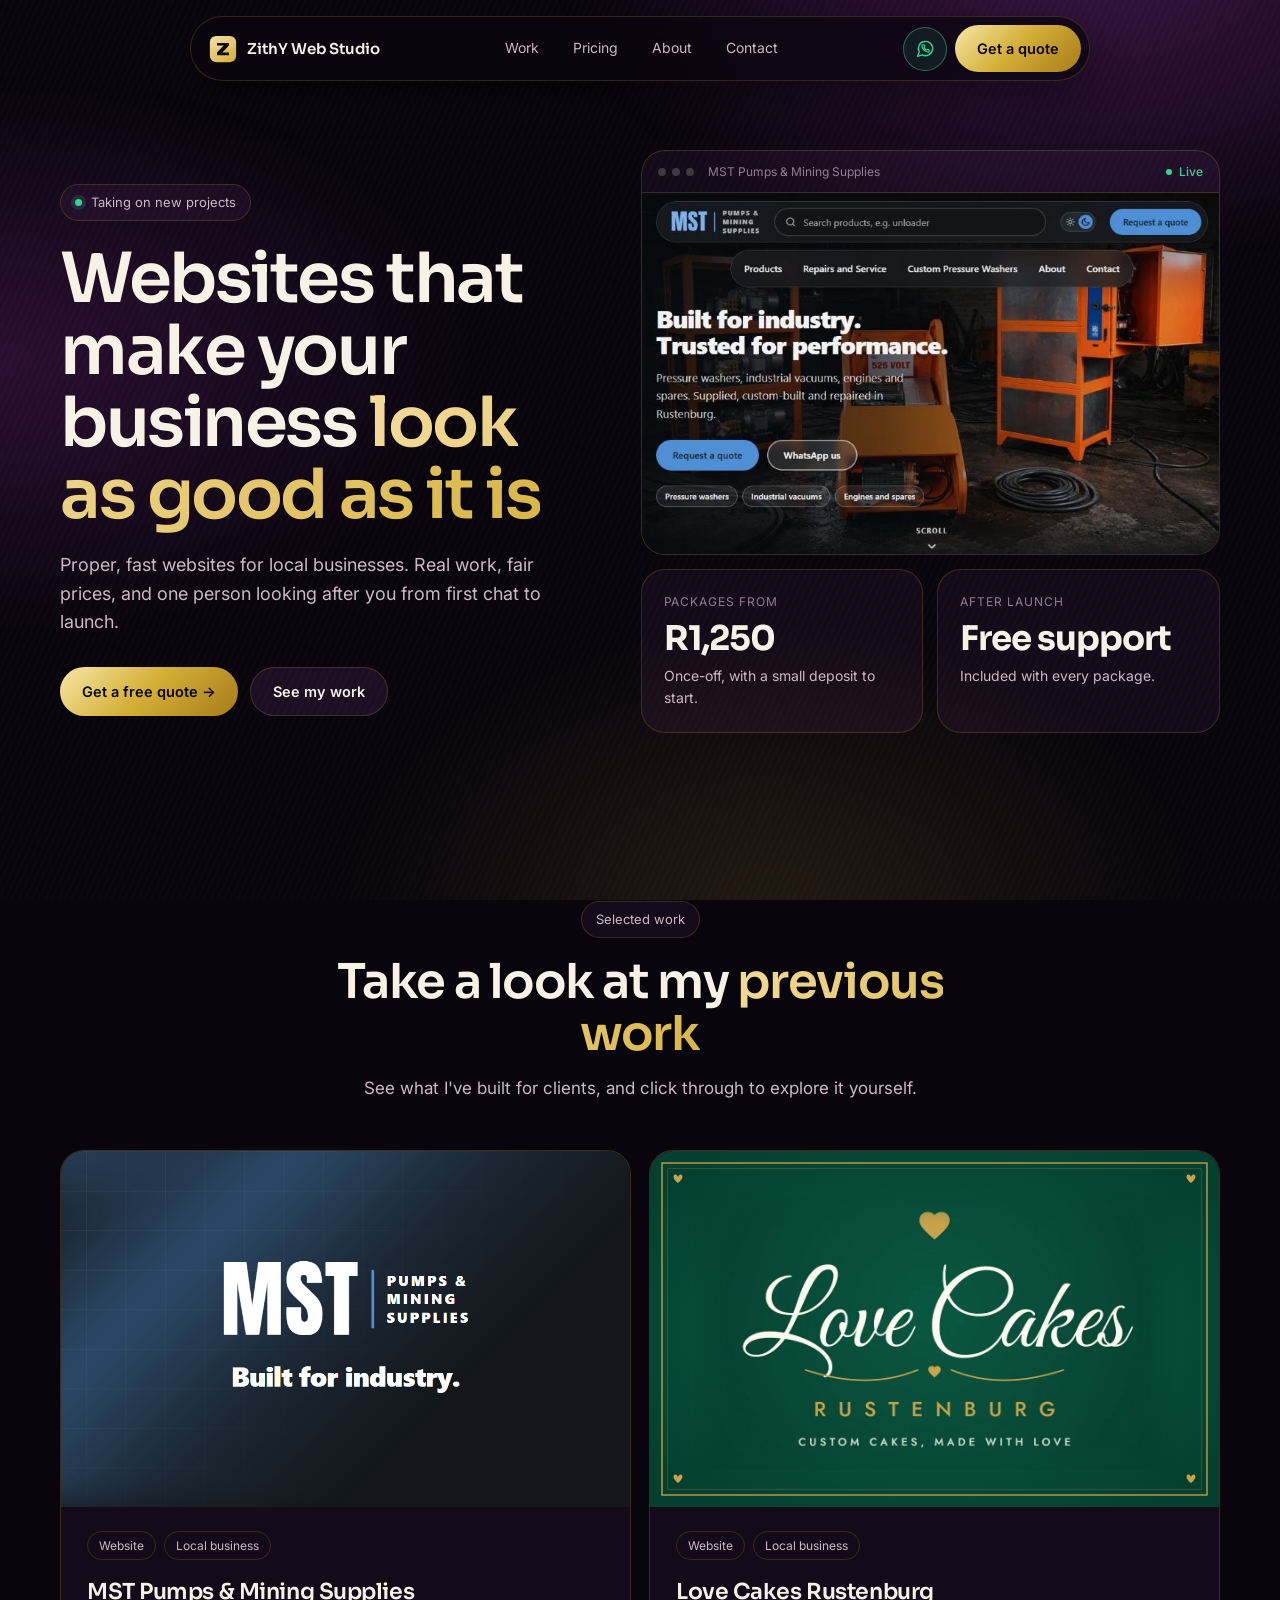
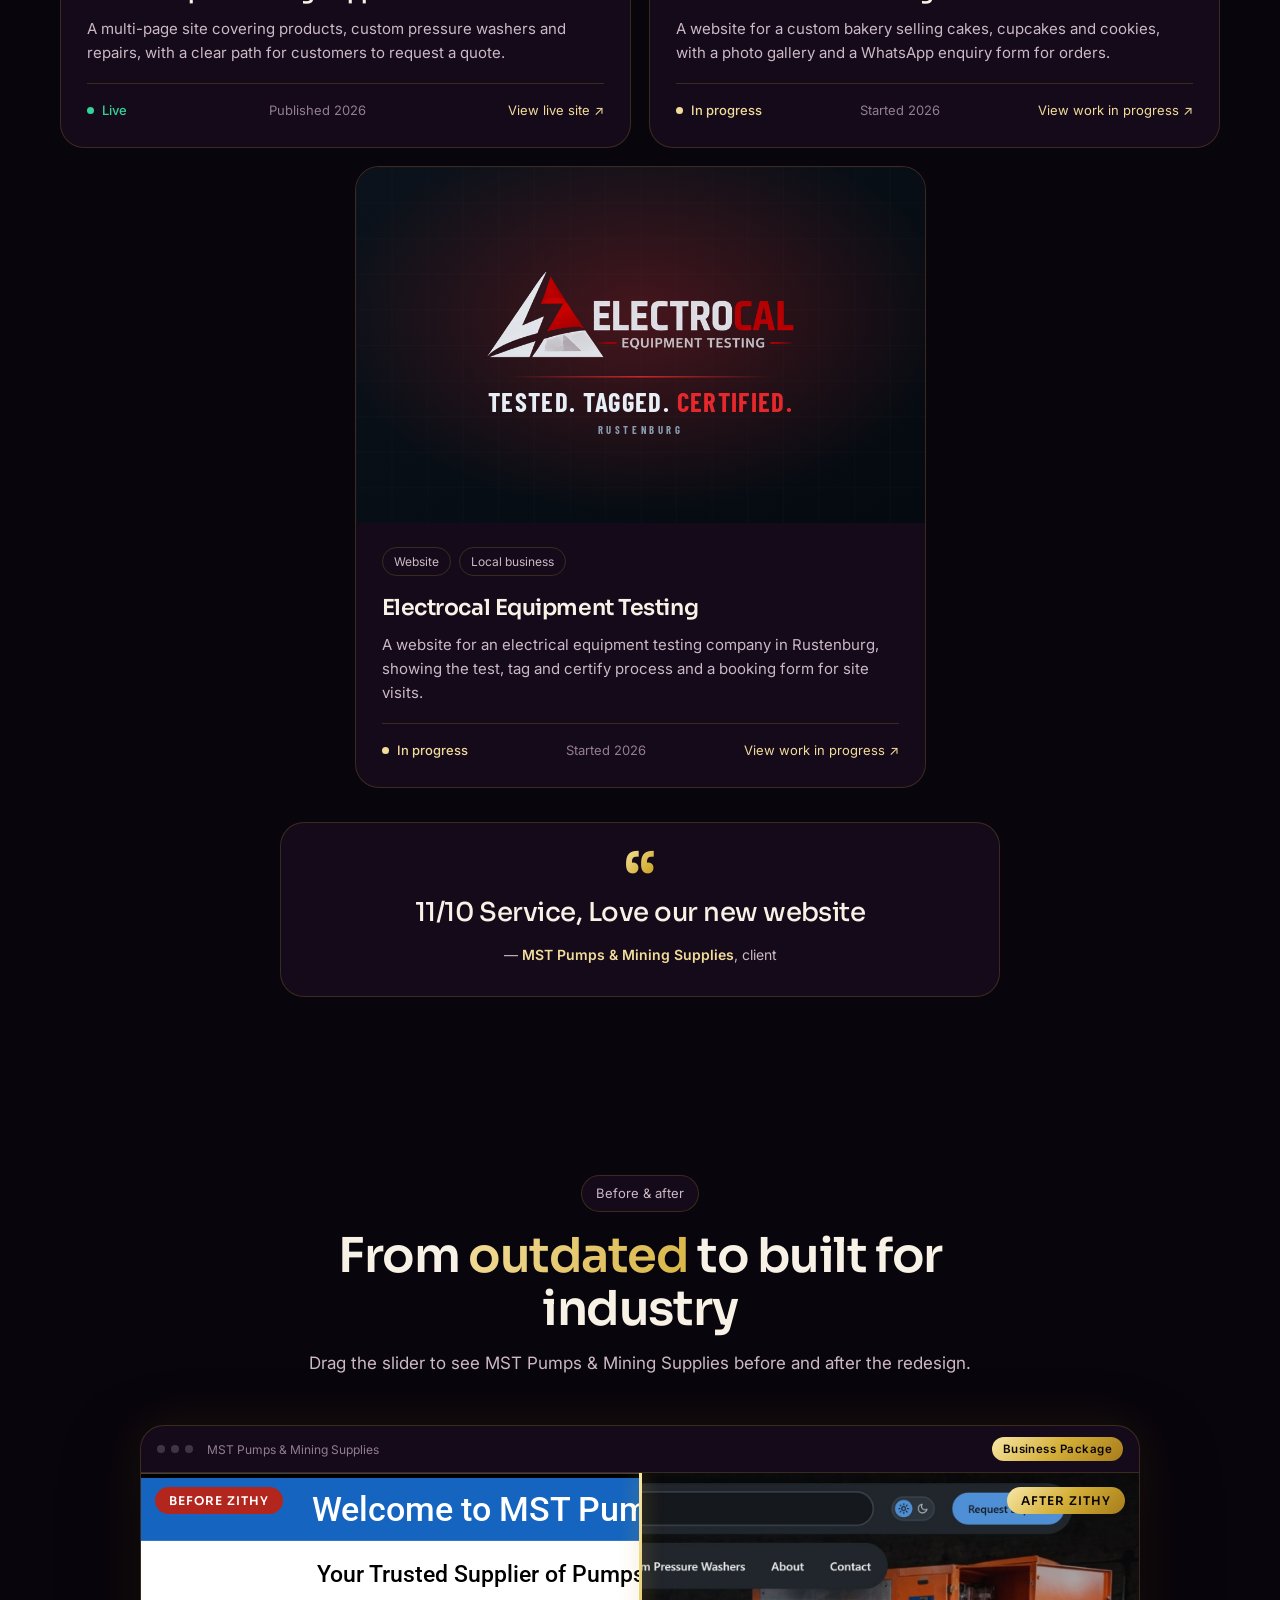
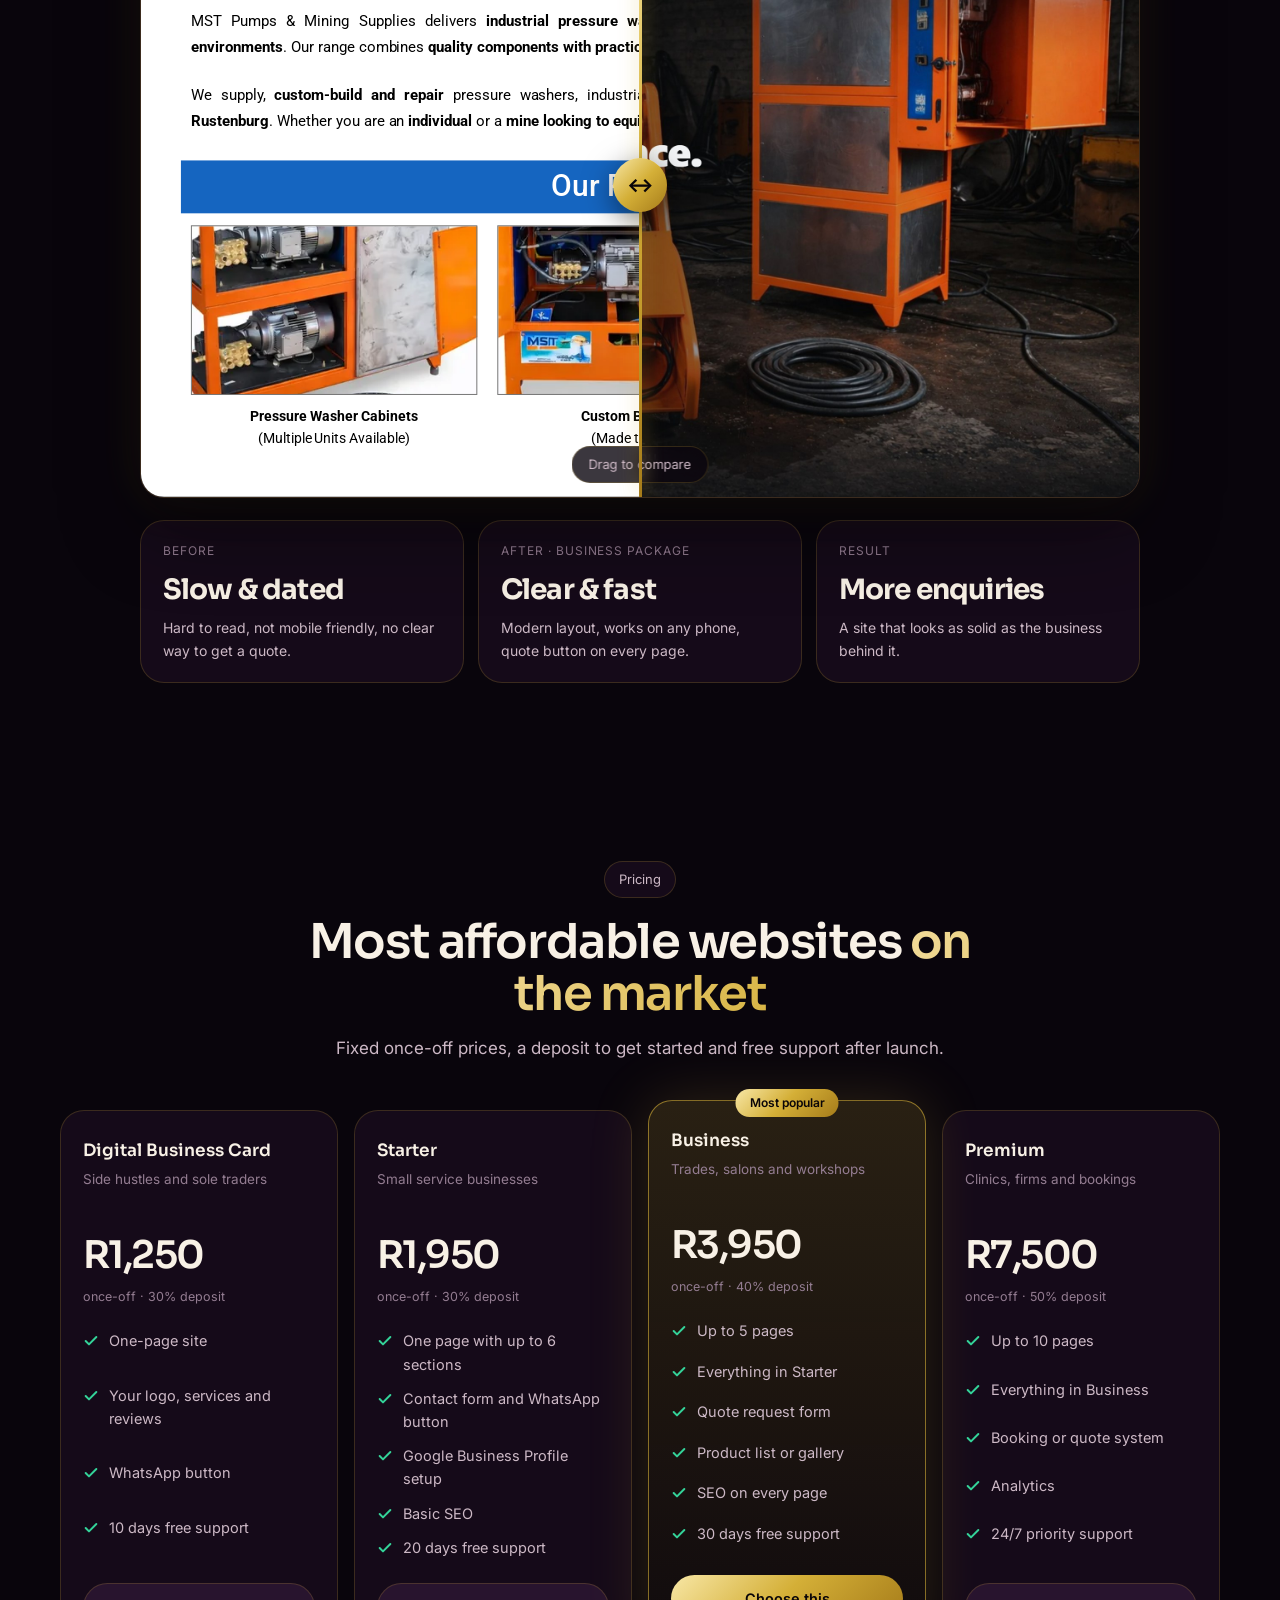
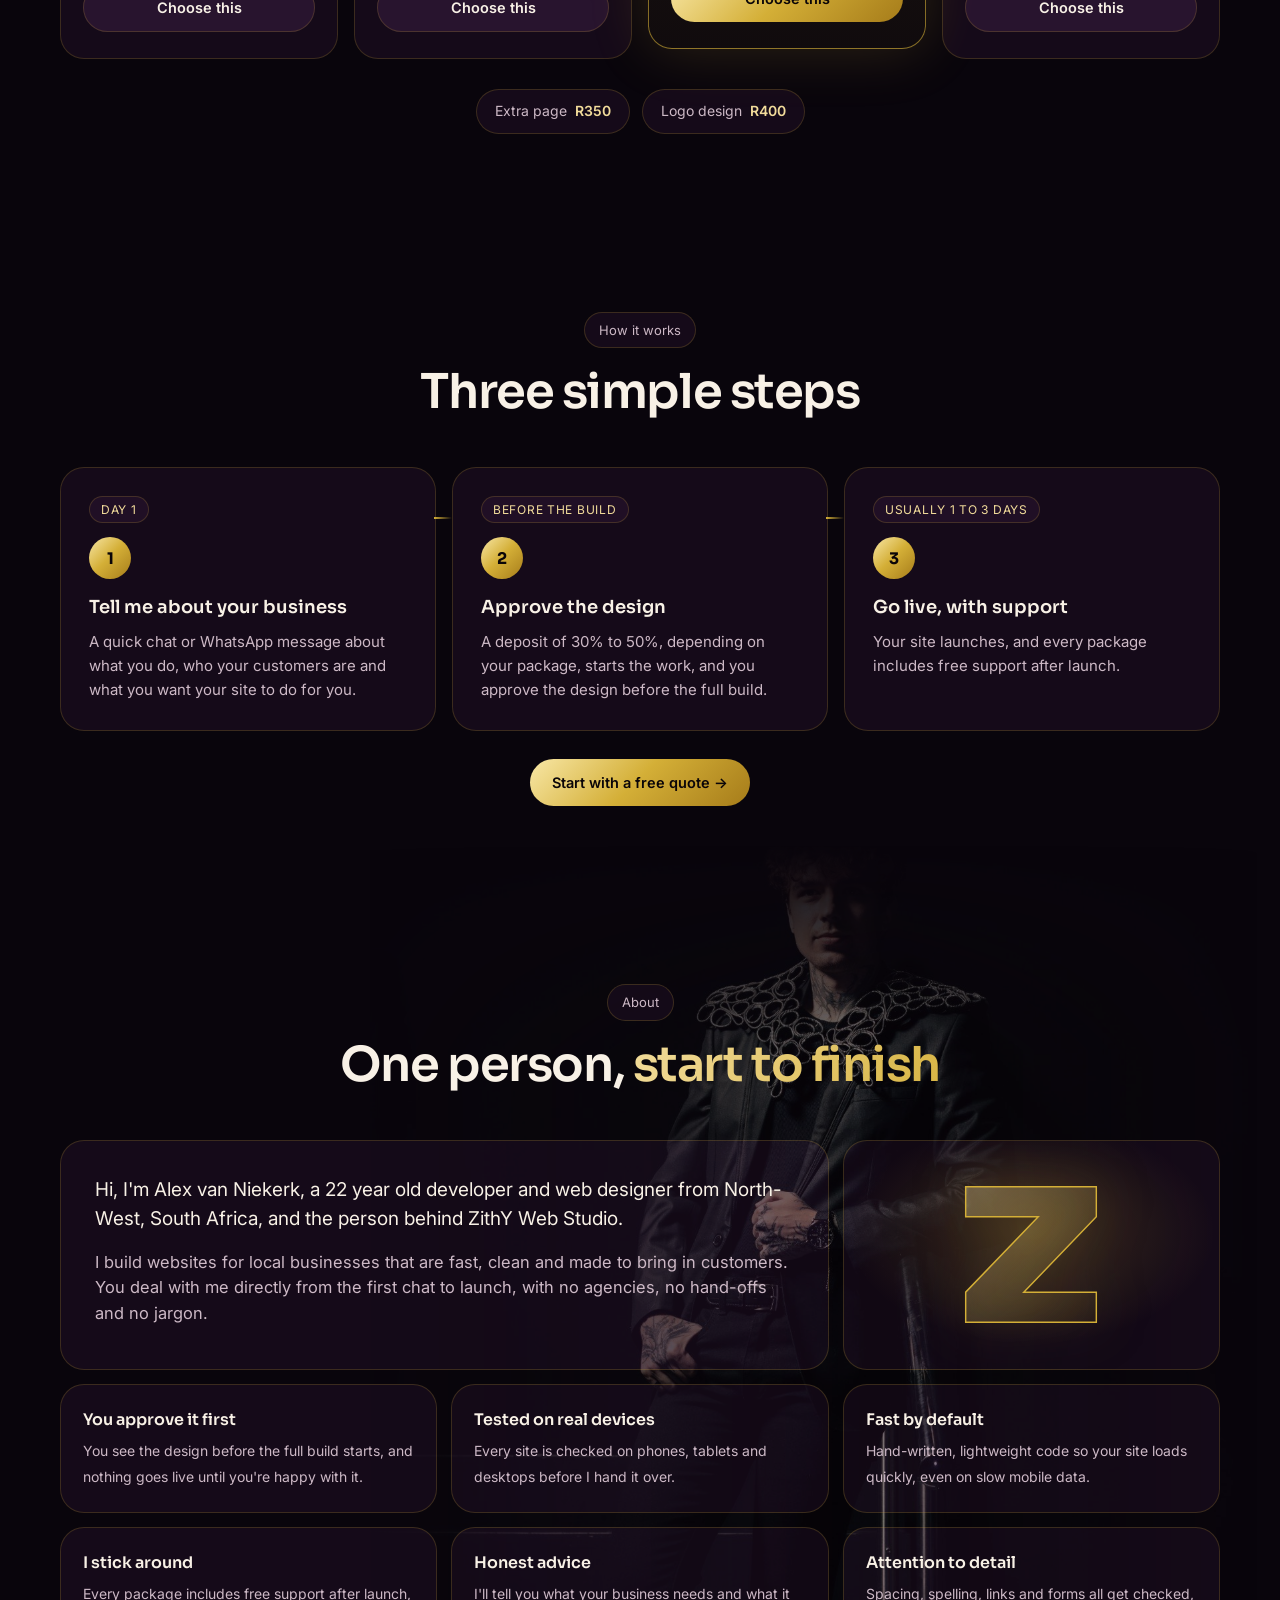
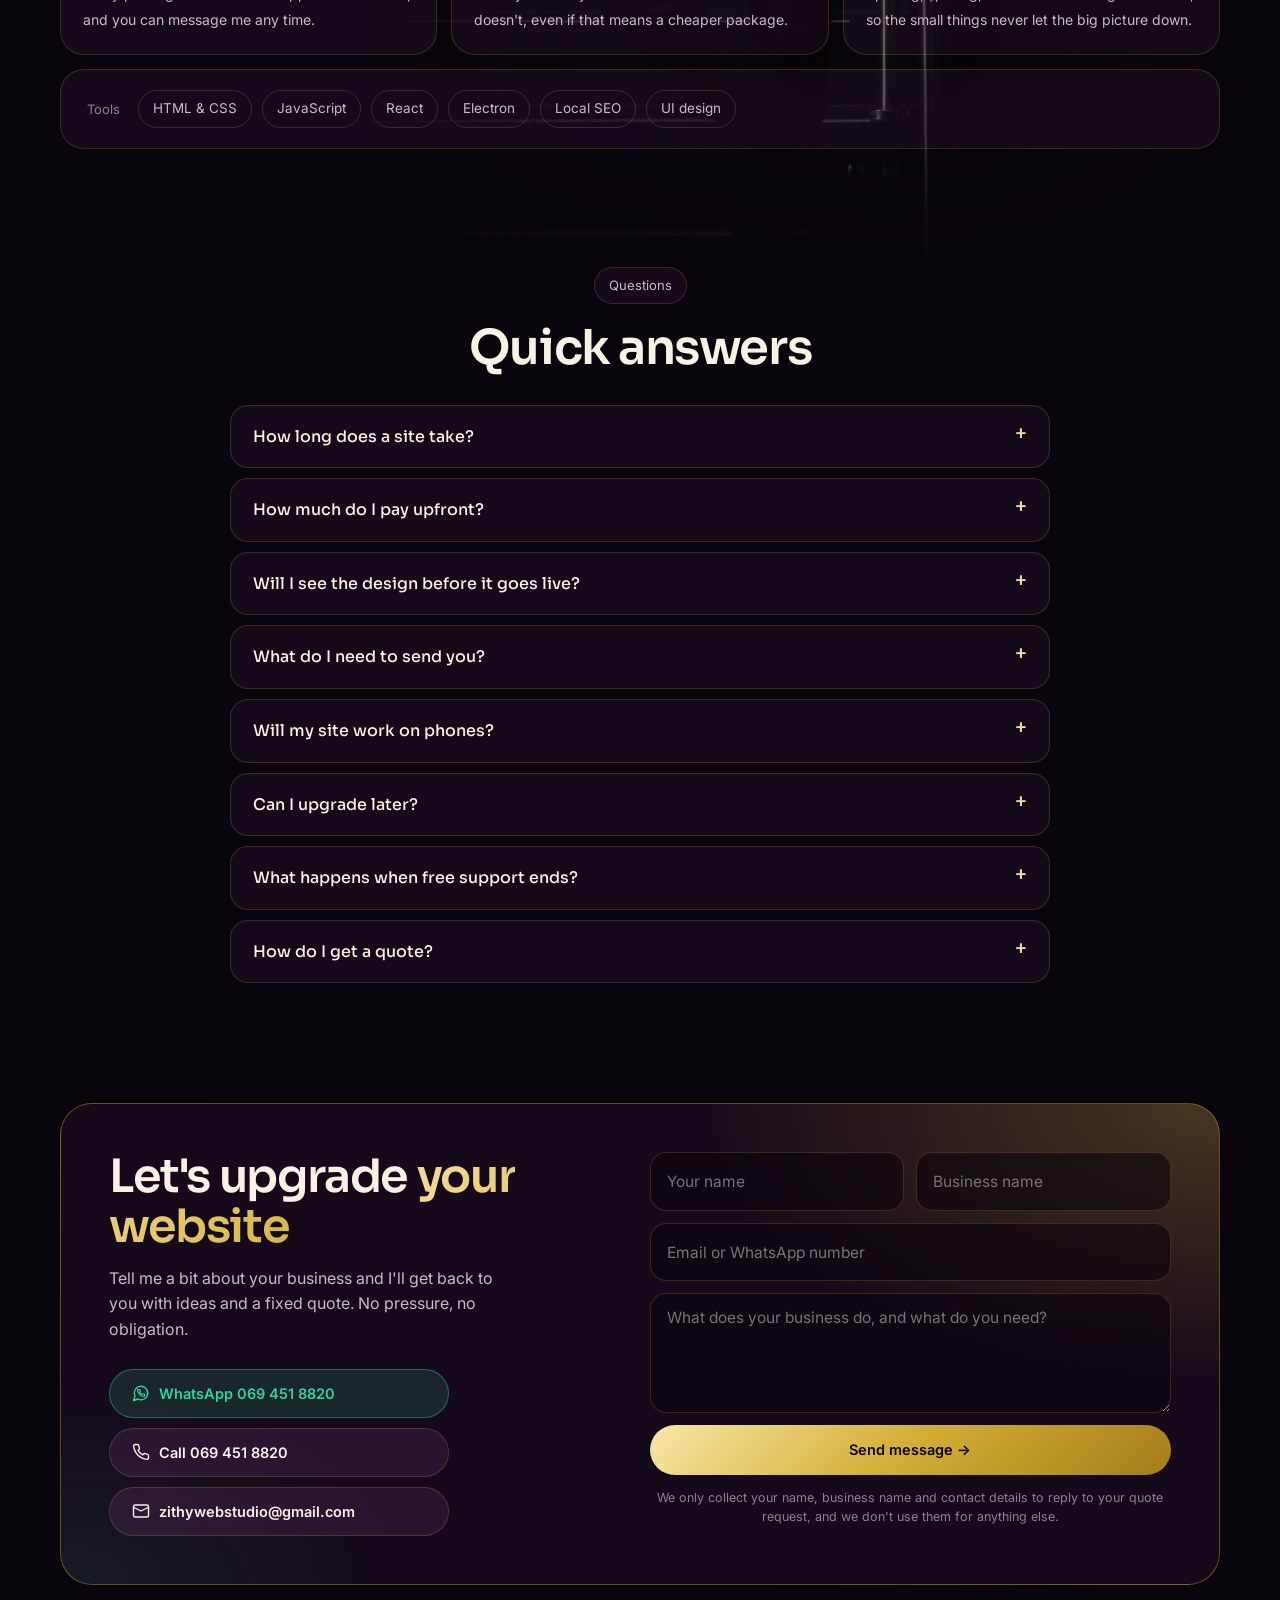
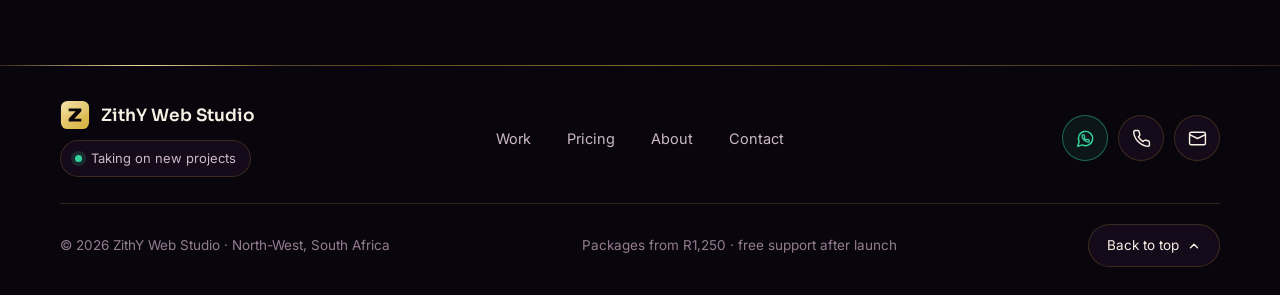
<file: index.html>
<!doctype html><html lang="en"><head><meta charset="utf-8"><meta name="viewport" content="width=device-width,initial-scale=1"><title>ZithY Web Studio | Websites for local businesses in Rustenburg</title>
<meta name="description" content="Fast, good-looking websites for local businesses in Rustenburg and across South Africa. Fixed prices from R1,250, a small deposit to start and free support after launch.">
<link rel="canonical" href="https://zithywebstudio.com/"><meta name="theme-color" content="#09050c">
<meta property="og:type" content="website"><meta property="og:site_name" content="ZithY Web Studio"><meta property="og:locale" content="en_ZA"><meta property="og:title" content="ZithY Web Studio | Websites for local businesses in Rustenburg"><meta property="og:description" content="Fast, good-looking websites for local businesses. Fixed prices from R1,250 and free support after launch."><meta property="og:url" content="https://zithywebstudio.com/"><meta property="og:image" content="https://zithywebstudio.com/og-image.jpg?v=2"><meta property="og:image:secure_url" content="https://zithywebstudio.com/og-image.jpg?v=2"><meta property="og:image:type" content="image/jpeg"><meta property="og:image:width" content="1200"><meta property="og:image:height" content="630"><meta property="og:image:alt" content="ZithY Web Studio: websites that make your business look as good as it is">
<meta name="twitter:card" content="summary_large_image"><meta name="twitter:title" content="ZithY Web Studio | Websites for local businesses in Rustenburg"><meta name="twitter:description" content="Fast, good-looking websites for local businesses. Fixed prices from R1,250 and free support after launch."><meta name="twitter:image" content="https://zithywebstudio.com/og-image.jpg?v=2">
<script type="application/ld+json">[{"@context":"https://schema.org","@type":"ProfessionalService","name":"ZithY Web Studio","url":"https://zithywebstudio.com/","image":"https://zithywebstudio.com/og-image.jpg?v=2","description":"Fast, good-looking websites for local businesses in Rustenburg and across South Africa.","telephone":"+27694518820","email":"zithywebstudio@gmail.com","priceRange":"From R1,250","areaServed":[{"@type":"City","name":"Rustenburg"},{"@type":"AdministrativeArea","name":"North West"},{"@type":"Country","name":"South Africa"}],"address":{"@type":"PostalAddress","addressRegion":"North West","addressCountry":"ZA"}},{"@context":"https://schema.org","@type":"FAQPage","mainEntity":[{"@type":"Question","name":"How long does a site take?","acceptedAnswer":{"@type":"Answer","text":"It depends on the package and how quickly I receive your content, but it typically takes around 1 to 3 business days from start to finish."}},{"@type":"Question","name":"How much do I pay upfront?","acceptedAnswer":{"@type":"Answer","text":"Prices are fixed and once-off. A deposit of 30% to 50%, depending on your package, starts the work. Add-ons such as an extra page (R350) or a logo (R400) are priced up front, so there are no surprises."}},{"@type":"Question","name":"Will I see the design before it goes live?","acceptedAnswer":{"@type":"Answer","text":"Yes. You approve the design before the full build starts, and nothing goes live until you are happy with it."}},{"@type":"Question","name":"What do I need to send you?","acceptedAnswer":{"@type":"Answer","text":"Your business name, your logo if you have one, a few photos and a short description of what you offer. If you do not have a logo yet, I can design one for R400."}},{"@type":"Question","name":"Will my site work on phones?","acceptedAnswer":{"@type":"Answer","text":"Yes. Every site is checked on phones, tablets and desktops before I hand it over."}},{"@type":"Question","name":"Can I upgrade later?","acceptedAnswer":{"@type":"Answer","text":"Yes. You can start with a Digital Business Card and move up as your business grows. Upgrading also gets you a discount, based on which package you bought before."}},{"@type":"Question","name":"What happens when free support ends?","acceptedAnswer":{"@type":"Answer","text":"You can still message me any time. Small changes are quick to arrange, and extra pages are R350 each."}},{"@type":"Question","name":"How do I get a quote?","acceptedAnswer":{"@type":"Answer","text":"Message me on WhatsApp or fill in the form at the bottom of this page. I will reply with ideas and a fixed quote, with no pressure and no obligation."}}]}]</script>
<link rel="preconnect" href="https://fonts.googleapis.com"><link rel="preconnect" href="https://fonts.gstatic.com" crossorigin>
<link href="https://fonts.googleapis.com/css2?family=Roboto:wght@400;500;700&family=Sora:wght@400;500;600;700&family=Inter:wght@400;500;600&display=swap" rel="stylesheet">
<link rel="icon" href="favicon.svg" type="image/svg+xml"><style>
:root{--bg:#09050c;--card:rgb(176 90 200/.07);--card2:rgb(176 90 200/.12);--line:rgb(212 175 55/.2);--text:#f8f1e6;--muted:#cdb9c6;--dim:#947d92;--accent:#d4af37;--accent2:#f2dc9b;--green:#34d399;--r:24px}
*{box-sizing:border-box}html{scroll-behavior:smooth;scroll-padding-top:96px}
body{margin:0;background:var(--bg);color:var(--text);font:16px/1.6 'Inter',system-ui,sans-serif;-webkit-font-smoothing:antialiased;overflow-x:hidden}
body::before{content:'';position:fixed;inset:0;z-index:-1;background:radial-gradient(60% 50% at 85% -5%,rgb(130 45 150/.4),transparent 70%),radial-gradient(55% 45% at 0% 40%,rgb(120 40 140/.3),transparent 70%),radial-gradient(50% 45% at 60% 100%,rgb(212 175 55/.12),transparent 70%)}
a{color:inherit;text-decoration:none}img{max-width:100%;display:block}h1,h2,h3,p,ul{margin:0}ul{padding:0;list-style:none}
.wrap{width:min(1160px,100% - 40px);margin-inline:auto}
.nav{position:fixed;top:16px;left:50%;transform:translateX(-50%);z-index:30;display:flex;align-items:center;gap:8px;padding:8px 8px 8px 16px;border:1px solid var(--line);background:rgb(10 5 14/.72);backdrop-filter:blur(18px);border-radius:999px;box-shadow:0 14px 40px rgb(0 0 0/.35);width:min(780px,100% - 24px)}
.nav .brand{display:flex;align-items:center;gap:10px;font-family:'Sora';font-weight:600;font-size:15px;margin-right:auto}
.nav a.l{padding:9px 14px;font-size:14px;color:var(--muted);border-radius:999px;transition:background .2s,color .2s}.nav a.l:hover{background:var(--card2);color:var(--text)}
.btn{display:inline-flex;align-items:center;justify-content:center;gap:9px;padding:12px 22px;border-radius:999px;font-weight:600;font-size:14.5px;background:linear-gradient(135deg,#f8e7a6 0%,#d4af37 48%,#a67c1a 100%);color:#0a0508;transition:transform .2s,box-shadow .2s;border:0;cursor:pointer;font-family:inherit}
.btn:hover{transform:translateY(-2px);box-shadow:0 10px 30px rgb(212 175 55/.4)}
.btn.ghost{background:var(--card2);color:var(--text);border:1px solid var(--line)}.btn.ghost:hover{box-shadow:none;background:rgb(255 255 255/.11)}
.btn.wa{background:rgb(52 211 153/.14);color:var(--green);border:1px solid rgb(52 211 153/.4)}.btn.wa:hover{box-shadow:0 10px 30px rgb(52 211 153/.22)}
.hero{padding:150px 0 70px}.hero .wrap{display:grid;grid-template-columns:1fr 1.08fr;gap:44px;align-items:center}
.chip{display:inline-flex;align-items:center;gap:9px;padding:7px 14px;border:1px solid var(--line);background:var(--card);border-radius:999px;font-size:13px;color:var(--muted)}
.chip i{width:7px;height:7px;border-radius:50%;background:var(--green);box-shadow:0 0 0 4px rgb(52 211 153/.16)}
.hero h1{font-family:'Sora';font-weight:600;font-size:clamp(38px,5.4vw,70px);line-height:1.04;letter-spacing:-.035em;margin:22px 0 20px}
.grad{background:linear-gradient(120deg,var(--accent2),var(--accent) 55%,#a67c1a);-webkit-background-clip:text;background-clip:text;color:transparent}
.hero p.sub{color:var(--muted);font-size:18px;max-width:46ch}.hero .cta{display:flex;gap:12px;flex-wrap:wrap;margin-top:30px}
.bento{display:grid;grid-template-columns:1fr 1fr;gap:14px}
.tile{background:var(--card);border:1px solid var(--line);border-radius:var(--r);padding:22px;position:relative;overflow:hidden;transition:transform .3s,border-color .3s,background .3s}
.tile:hover{transform:translateY(-4px);border-color:rgb(212 175 55/.4);background:var(--card2)}
.tile.big{grid-column:1/-1;padding:0}
.frame{display:flex;align-items:center;gap:6px;padding:11px 16px;border-bottom:1px solid var(--line);font-size:12px;color:var(--dim)}.frame i{width:8px;height:8px;border-radius:50%;background:rgb(255 255 255/.18)}.frame span{margin-left:8px}
.frame b{margin-left:auto;color:var(--green);font-weight:500;display:inline-flex;align-items:center;gap:7px}.frame b::before{content:'';width:6px;height:6px;border-radius:50%;background:var(--green)}
.tile.big img{width:100%}
.stat small{display:block;font-size:12px;letter-spacing:.08em;text-transform:uppercase;color:var(--dim);margin-bottom:10px}
.stat b{display:block;font-family:'Sora';font-size:34px;letter-spacing:-.03em;line-height:1.05}.stat p{color:var(--muted);font-size:14px;margin-top:8px}
.sec{padding:80px 0}.head{text-align:center;max-width:680px;margin:0 auto 48px}
.head .chip{margin-bottom:18px}.head h2{font-family:'Sora';font-weight:600;font-size:clamp(30px,4vw,48px);line-height:1.1;letter-spacing:-.03em}.head p{color:var(--muted);margin-top:14px;font-size:17px}
.works{display:grid;grid-template-columns:1fr 1fr;gap:18px}
.work{display:block;border-radius:var(--r);overflow:hidden;border:1px solid var(--line);background:var(--card);transition:transform .3s,border-color .3s,box-shadow .3s}
.work:hover{transform:translateY(-6px);border-color:rgb(212 175 55/.5);box-shadow:0 24px 60px rgb(0 0 0/.4),0 0 40px rgb(212 175 55/.14)}
.work .img{aspect-ratio:16/10;overflow:hidden}.work img{width:100%;height:100%;object-fit:cover;transition:transform .6s}.work:hover img{transform:scale(1.05)}
.work .b{padding:24px 26px 26px}.work .tags{display:flex;gap:8px;margin-bottom:14px;flex-wrap:wrap}.work .tg{font-size:12px;padding:4px 11px;border-radius:999px;border:1px solid var(--line);color:var(--muted)}
.work h3{font-family:'Sora';font-weight:600;font-size:22px;letter-spacing:-.02em}.work p{color:var(--muted);margin-top:8px;font-size:15px}
.work .f{display:flex;justify-content:space-between;align-items:center;margin-top:18px;padding-top:16px;border-top:1px solid var(--line);font-size:13px;color:var(--dim)}
.work .f b{display:inline-flex;align-items:center;gap:8px;font-weight:500}.work .f b.ok{color:var(--green)}.work .f b.wip{color:var(--accent2)}.work .f b::before{content:'';width:7px;height:7px;border-radius:50%;background:currentColor}
.work .f em{font-style:normal;color:var(--accent2)}
.work.solo{grid-column:1/-1;justify-self:center;width:calc((100% - 18px)/2)}
.plans{display:grid;grid-template-columns:repeat(4,1fr);gap:16px;align-items:stretch}
.plan{display:flex;flex-direction:column;padding:26px 22px;border-radius:var(--r);border:1px solid var(--line);background:var(--card);position:relative;transition:transform .3s,border-color .3s}
.plan:hover{transform:translateY(-5px);border-color:rgb(212 175 55/.4)}
.plan.pop{background:linear-gradient(180deg,rgb(212 175 55/.16),rgb(212 175 55/.04));border-color:rgb(212 175 55/.6);box-shadow:0 0 60px rgb(212 175 55/.18);transform:translateY(-10px)}.plan.pop:hover{transform:translateY(-14px)}
.plan .tag{position:absolute;top:-12px;left:50%;transform:translateX(-50%);padding:4px 14px;border-radius:999px;background:linear-gradient(135deg,#f8e7a6 0%,#d4af37 48%,#a67c1a 100%);color:#0a0508;font-size:12px;font-weight:600;white-space:nowrap}
.plan h3{font-family:'Sora';font-weight:600;font-size:17px}.plan .who{font-size:13.5px;color:var(--dim);margin-top:4px;min-height:42px}
.plan .p{font-family:'Sora';font-weight:600;font-size:38px;letter-spacing:-.04em;margin:14px 0 2px}.plan .d{font-size:12.5px;color:var(--dim)}
.plan ul{margin:22px 0 24px;display:grid;gap:11px;flex:1;font-size:14.5px;color:var(--muted)}.plan li{display:flex;gap:10px}.plan li svg{flex:none;color:var(--green);margin-top:4px}
.addons{display:flex;justify-content:center;flex-wrap:wrap;gap:12px;margin-top:30px}.addons span{padding:10px 18px;border:1px solid var(--line);background:var(--card);border-radius:999px;font-size:14px;color:var(--muted)}.addons b{color:var(--accent2);margin-left:8px;font-weight:600}
.steps{display:grid;grid-template-columns:repeat(3,1fr);gap:16px}.step{padding:28px;border-radius:var(--r);border:1px solid var(--line);background:var(--card)}
.step .n{width:42px;height:42px;display:grid;place-items:center;border-radius:50%;background:linear-gradient(135deg,#f8e7a6 0%,#d4af37 48%,#a67c1a 100%);color:#0a0508;font-family:'Sora';font-weight:700;margin-bottom:18px}
.step h3{font-family:'Sora';font-weight:600;font-size:18px;margin-bottom:8px}.step p{color:var(--muted);font-size:15px}
.abento{display:grid;grid-template-columns:repeat(6,1fr);gap:14px}
.abento .bio{grid-column:span 4;padding:34px}.abento .bio p{font-size:19px;line-height:1.55}.abento .bio p+p{color:var(--muted);font-size:16.5px;margin-top:16px}
.abento .zt{grid-column:span 2;display:grid;place-items:center;padding:20px;min-height:230px;background:radial-gradient(70% 70% at 50% 40%,rgb(212 175 55/.2),transparent 70%),var(--card)}
.abento .zt svg{width:150px;height:auto;filter:drop-shadow(0 0 26px rgb(212 175 55/.5))}
.abento .sm{grid-column:span 2;padding:22px}.abento .sm b{display:block;font-family:'Sora';font-weight:600;font-size:16px;margin-bottom:6px}.abento .sm span{color:var(--muted);font-size:14px;line-height:1.5}
.abento .sk{grid-column:1/-1;display:flex;flex-wrap:wrap;gap:10px;align-items:center;padding:20px 26px}.abento .sk span{padding:7px 14px;border-radius:999px;border:1px solid var(--line);font-size:13.5px;color:var(--muted)}.abento .sk em{font-style:normal;color:var(--dim);font-size:13px;margin-right:8px}
details{border:1px solid var(--line);background:var(--card);border-radius:18px;margin-bottom:10px;transition:border-color .2s}details[open]{border-color:rgb(212 175 55/.4)}
summary{cursor:pointer;list-style:none;padding:18px 22px;font-family:'Sora';font-weight:500;display:flex;justify-content:space-between;gap:16px}summary::-webkit-details-marker{display:none}summary::after{content:'+';color:var(--accent2);font-size:20px;line-height:1}details[open] summary::after{content:'–'}details p{padding:0 22px 20px;color:var(--muted)}
.contact{padding:30px 0 80px}.cpanel{display:grid;grid-template-columns:1fr 1.05fr;gap:44px;padding:48px;border-radius:32px;border:1px solid rgb(212 175 55/.4);background:radial-gradient(70% 90% at 100% 0%,rgb(212 175 55/.26),transparent 65%),radial-gradient(50% 70% at 0% 100%,rgb(52 211 153/.08),transparent 60%),var(--card)}
.cpanel h2{font-family:'Sora';font-weight:600;font-size:clamp(30px,4vw,46px);line-height:1.08;letter-spacing:-.03em}.cpanel p{color:var(--muted);margin:14px 0 26px;max-width:40ch}
.cbtns{display:grid;gap:10px;max-width:340px}.cbtns .btn{justify-content:flex-start}
.fgrid{display:grid;gap:12px}.fgrid .two{display:grid;grid-template-columns:1fr 1fr;gap:12px}
.fgrid input,.fgrid textarea{width:100%;padding:14px 16px;border-radius:16px;border:1px solid var(--line);background:rgb(10 5 14/.6);color:var(--text);font:15.5px 'Inter';outline:0;transition:border-color .2s,box-shadow .2s}
.fgrid input:focus,.fgrid textarea:focus{border-color:var(--accent);box-shadow:0 0 0 4px rgb(212 175 55/.18)}.fgrid textarea{min-height:110px;resize:vertical}
.note{padding:14px 18px;border-radius:16px;border:1px solid var(--line);font-size:14.5px;color:var(--muted)}.note[hidden]{display:none}.note strong{color:var(--text);margin-right:4px}.note.success{border-color:rgb(52 211 153/.5);background:rgb(52 211 153/.08)}.note.error{border-color:rgb(212 175 55/.5);background:rgb(212 175 55/.08)}.note a{color:var(--accent2);text-decoration:underline;text-underline-offset:3px}.btn[disabled]{opacity:.7;cursor:progress}
.pkg{display:flex;align-items:center;gap:14px;padding:14px 16px;border-radius:18px;border:1px solid rgb(212 175 55/.6);background:linear-gradient(135deg,rgb(212 175 55/.22),rgb(212 175 55/.08))}
.pkg[hidden]{display:none}.pkg .ck{flex:none;width:30px;height:30px;display:grid;place-items:center;border-radius:50%;background:linear-gradient(135deg,#f8e7a6 0%,#d4af37 48%,#a67c1a 100%);color:#0a0508;font-weight:700;font-size:15px}
.pkg small{display:block;font-size:11.5px;letter-spacing:.08em;text-transform:uppercase;color:var(--muted)}.pkg b{display:block;font-family:'Sora';font-weight:600;font-size:17px;line-height:1.25}
.pkg .pr{margin-left:auto;text-align:right;font-family:'Sora';font-weight:600;font-size:18px;color:var(--accent2);white-space:nowrap}.pkg .pr em{display:block;font:400 12px 'Inter';font-style:normal;color:var(--muted)}
.pkg .x{flex:none;width:30px;height:30px;border-radius:50%;border:1px solid var(--line);background:rgb(255 255 255/.06);color:var(--muted);cursor:pointer;font-size:13px;line-height:1;transition:background .2s,color .2s,border-color .2s}.pkg .x:hover{background:rgb(255 255 255/.14);color:var(--text);border-color:rgb(255 255 255/.25)}
.pkg.flash{animation:pkgin .9s ease-out}@keyframes pkgin{0%{transform:scale(.97);box-shadow:0 0 0 0 rgb(212 175 55/.7)}60%{box-shadow:0 0 0 14px rgb(212 175 55/0)}100%{transform:none;box-shadow:0 0 0 0 rgb(212 175 55/0)}}
.plan.chosen{border-color:var(--accent);box-shadow:0 0 0 1px var(--accent),0 0 46px rgb(212 175 55/.28)}
.plan.chosen .btn{background:rgb(52 211 153/.16);color:var(--green);border:1px solid rgb(52 211 153/.55);box-shadow:none}
@media(max-width:560px){.pkg{flex-wrap:wrap}.pkg .pr{margin-left:44px;text-align:left}}@media(prefers-reduced-motion:reduce){.pkg.flash{animation:none}}
footer{border-top:1px solid var(--line);padding:30px 0 44px;color:var(--dim);font-size:13.5px}footer .wrap{display:flex;justify-content:space-between;gap:16px;flex-wrap:wrap}
@media(max-width:960px){.work.solo{width:100%}.hero .wrap,.cpanel,.works,.steps{grid-template-columns:1fr}.plans{grid-template-columns:1fr 1fr}.plan.pop{transform:none}.abento .bio,.abento .zt,.abento .sm{grid-column:1/-1}.hero{padding-top:120px}.cpanel{padding:28px}.nav a.l{display:none}}
@media(max-width:560px){.plans{grid-template-columns:1fr}.fgrid .two{grid-template-columns:1fr}}

.menu{display:none;width:42px;height:42px;border-radius:50%;border:1px solid var(--line);background:var(--card2);color:var(--text);cursor:pointer;place-items:center;padding:0}
.mpanel{display:none;position:fixed;z-index:29;padding:10px;border:1px solid var(--line);background:rgb(10 5 14/.95);backdrop-filter:blur(18px);border-radius:24px;box-shadow:0 22px 54px rgb(0 0 0/.5);gap:4px}
.mpanel.open{display:grid}.mpanel .ml{padding:14px 16px;border-radius:14px;font-weight:500}.mpanel .ml:hover,.mpanel .ml.on{background:var(--card2)}.mpanel .btn{margin-top:6px}
.dot{display:inline-block;width:7px;height:7px;border-radius:50%;background:var(--green);box-shadow:0 0 0 4px rgb(52 211 153/.16)}
@media(max-width:900px){.menu{display:grid}}

.nc{position:fixed;top:16px;left:50%;transform:translateX(-50%);z-index:30;display:flex;align-items:center;gap:14px;padding:8px 8px 8px 18px;border:1px solid var(--line);background:rgb(10 5 14/.72);backdrop-filter:blur(18px);border-radius:999px;box-shadow:0 14px 40px rgb(0 0 0/.35);width:min(900px,100% - 24px);transition:box-shadow .3s,background .3s}
.nc.scrolled{background:rgb(10 5 14/.9);box-shadow:0 18px 50px rgb(0 0 0/.5)}
.nc .brand{display:flex;align-items:center;gap:10px;font-family:'Sora';font-weight:600;font-size:15px}
.nc .links{display:flex;gap:6px;margin:0 auto}
.nc .nl{position:relative;padding:9px 14px;font-size:14px;color:var(--muted);border-radius:999px;transition:color .2s,background .2s}
.nc .nl::after{content:'';position:absolute;left:50%;bottom:3px;width:4px;height:4px;margin-left:-2px;border-radius:50%;background:var(--accent2);box-shadow:0 0 8px var(--accent);transform:scale(0);transition:transform .25s}
.nc .nl:hover{background:var(--card2);color:var(--text)}.nc .nl.on{color:var(--text);background:rgb(212 175 55/.16);box-shadow:inset 0 0 0 1px rgb(212 175 55/.4)}.nc .nl.on::after{transform:scale(1)}
.nc .quick{display:flex;align-items:center;gap:8px}
.nc .ic{width:44px;height:44px;display:grid;place-items:center;border-radius:50%;border:1px solid rgb(52 211 153/.45);background:rgb(52 211 153/.1);color:var(--green);transition:background .2s,box-shadow .2s,transform .2s}
.nc .ic:hover{background:rgb(52 211 153/.2);box-shadow:0 0 24px rgb(52 211 153/.35);transform:translateY(-2px)}
.mpanel{top:76px;left:50%;transform:translateX(-50%);width:min(900px,100% - 24px)}
@media(max-width:900px){.nc .links,.nc .cta{display:none}.nc .quick{margin-left:auto}.nc{gap:10px}}

/* premium touches: a faint velvet weave and a slow gold sheen on the headline words */
body::after{content:'';position:fixed;inset:0;z-index:-1;pointer-events:none;background:repeating-linear-gradient(115deg,rgb(255 255 255/.014) 0 2px,transparent 2px 6px)}
.grad{background-size:220% 100%;animation:sheen 9s ease-in-out infinite}
@keyframes sheen{0%,100%{background-position:0% 50%}50%{background-position:100% 50%}}
.btn:hover{box-shadow:0 10px 30px rgb(212 175 55/.45)}
@media(prefers-reduced-motion:reduce){.grad{animation:none}}

.ft{position:relative;border-top:1px solid var(--line);color:var(--muted);font-size:14.5px}
.ft a{transition:color .2s}.ft a:hover{color:var(--text)}.ft ul{list-style:none;padding:0;margin:0}.ft h4{font:600 12.5px 'Sora';letter-spacing:.1em;text-transform:uppercase;color:var(--dim);margin:0 0 16px}
.ft li{padding:5px 0}.ft li em{font-style:normal;color:var(--accent2);font-size:13px;margin-left:6px}
.ft .bd{display:flex;align-items:center;gap:11px;font:600 17px 'Sora';color:var(--text);margin-bottom:14px}.ft p{margin:0;max-width:36ch;line-height:1.6}
.ft .legal{color:var(--dim);font-size:13.5px}
.chip{display:inline-flex;align-items:center;gap:9px;margin-top:18px;padding:7px 14px;border:1px solid var(--line);background:var(--card);border-radius:999px;font-size:13px;color:var(--muted)}.chip i{width:7px;height:7px;border-radius:50%;background:var(--green);box-shadow:0 0 0 4px rgb(52 211 153/.16)}
.glow{position:absolute;left:0;right:0;top:-1px;height:1px;overflow:hidden;background:linear-gradient(90deg,transparent,rgb(212 175 55/.5) 50%,transparent)}
.glow::after{content:'';position:absolute;top:-1px;bottom:-1px;left:0;width:22%;background:linear-gradient(90deg,transparent,var(--accent2),transparent);filter:drop-shadow(0 0 6px var(--accent));animation:run 6s linear infinite}
@keyframes run{from{transform:translateX(-100%)}to{transform:translateX(460%)}}
.round{width:46px;height:46px;display:grid;place-items:center;border-radius:50%;border:1px solid var(--line);background:var(--card);color:var(--text);transition:transform .2s,box-shadow .2s,border-color .2s,background .2s}
.round:hover{transform:translateY(-3px);border-color:rgb(212 175 55/.6);box-shadow:0 0 24px rgb(212 175 55/.3);color:var(--accent2)}.round.wa{color:var(--green);border-color:rgb(52 211 153/.45);background:rgb(52 211 153/.08)}.round.wa:hover{box-shadow:0 0 24px rgb(52 211 153/.35);color:var(--green)}
.top{display:inline-flex;align-items:center;gap:8px;padding:10px 18px;border:1px solid var(--line);background:var(--card);border-radius:999px;font-size:13.5px;color:var(--text);transition:border-color .2s,background .2s}.top:hover{border-color:rgb(212 175 55/.6);background:var(--card2)}
@media(prefers-reduced-motion:reduce){.glow::after{animation:none;left:39%}}
.fd{padding:34px 0 28px}.fd .r1{display:grid;grid-template-columns:1fr auto 1fr;align-items:center;gap:24px}.fd .bd{margin:0}.fd .chip{margin-top:10px}.fd .links{display:flex;gap:4px}.fd .links a{padding:9px 16px;border-radius:999px}.fd .links a:hover{background:var(--card2)}
.fd .icons{display:flex;gap:10px;justify-content:flex-end}.fd .r2{display:flex;justify-content:space-between;align-items:center;gap:16px;flex-wrap:wrap;margin-top:26px;padding-top:20px;border-top:1px solid var(--line)}
@media(max-width:900px){.fd .r1{grid-template-columns:1fr;justify-items:start}.fd .icons{justify-content:flex-start}.fd .legal.mid{display:none}}
/* slider */
.ba{position:relative;border:1px solid var(--line);border-radius:var(--r);overflow:hidden;background:var(--card);box-shadow:0 30px 80px rgb(0 0 0/.45),0 0 50px rgb(212 175 55/.1);user-select:none;-webkit-user-select:none;touch-action:pan-y}
.bar{display:flex;align-items:center;gap:6px;padding:11px 16px;border-bottom:1px solid var(--line);font-size:12px;color:var(--dim)}
.bar i{width:8px;height:8px;border-radius:50%;background:rgb(255 255 255/.18)}.bar span{margin-left:8px}
.bar em{margin-left:auto;font-style:normal;font-weight:600;color:#0a0508;background:linear-gradient(135deg,#f8e7a6,#d4af37 50%,#a67c1a);padding:3px 11px;border-radius:999px;font-size:11.5px;letter-spacing:.04em;white-space:nowrap}
.stage{position:relative;aspect-ratio:16/10;overflow:hidden;cursor:ew-resize}
.stage>img{position:absolute;inset:0;width:100%;height:100%;object-fit:cover;object-position:top}
.before{position:absolute;inset:0;clip-path:inset(0 calc(100% - var(--p,50%)) 0 0)}
.old{position:absolute;left:0;top:0;width:1000px;height:625px;transform-origin:0 0}
.ba-tag{position:absolute;top:14px;z-index:4;padding:6px 14px;border-radius:999px;font:600 12px 'Sora';letter-spacing:.08em;text-transform:uppercase;pointer-events:none}
.ba-tag.b{left:14px;background:#b3261e;color:#fff}.ba-tag.a{right:14px;background:linear-gradient(135deg,#f8e7a6,#d4af37 50%,#a67c1a);color:#0a0508}
.handle{position:absolute;top:0;bottom:0;left:var(--p,50%);width:0;z-index:5;pointer-events:none}
.handle::before{content:'';position:absolute;top:0;bottom:0;left:-1.5px;width:3px;background:linear-gradient(#f8e7a6,#d4af37,#a67c1a);box-shadow:0 0 18px rgb(212 175 55/.7)}
.handle b{position:absolute;top:50%;left:0;translate:-50% -50%;width:54px;height:54px;border-radius:50%;background:linear-gradient(135deg,#f8e7a6,#d4af37 50%,#a67c1a);box-shadow:0 8px 30px rgb(0 0 0/.5);display:grid;place-items:center;color:#0a0508;font-size:20px;font-weight:700;transition:scale .2s}
.ba.drag .handle b{scale:1.12}
.stage input{position:absolute;inset:0;width:100%;height:100%;opacity:0;margin:0;cursor:ew-resize;z-index:6}
.hint{position:absolute;bottom:14px;left:50%;translate:-50% 0;z-index:4;padding:7px 16px;border-radius:999px;background:rgb(10 5 14/.8);backdrop-filter:blur(10px);border:1px solid var(--line);font-size:13px;color:var(--muted);pointer-events:none;transition:opacity .4s}
.ba.touched .hint{opacity:0}
.ba-stats{display:grid;grid-template-columns:repeat(3,1fr);gap:14px;margin-top:22px}
.ba-stat{background:var(--card);border:1px solid var(--line);border-radius:var(--r);padding:20px 22px}
.ba-stat small{display:block;font-size:12px;letter-spacing:.08em;text-transform:uppercase;color:var(--dim);margin-bottom:8px}
.ba-stat b{font-family:'Sora';font-size:28px;letter-spacing:-.03em}.ba-stat p{color:var(--muted);font-size:14px;margin-top:4px}
@media(max-width:700px){.ba-stats{grid-template-columns:1fr}.handle b{width:44px;height:44px}}

/* the "before" site: a dated template look */
.old{display:flex;flex-direction:column;background:#fff;color:#000;font-family:'Roboto',Arial,sans-serif;border-top:5px solid #000}
.old .ban{background:#1565c0;color:#fff;text-align:center;font-weight:500;font-size:34px;line-height:1;padding:14px 0 15px}
.old .ban.s{margin:0 40px;font-size:30px;padding:11px 0 12px}
.old h5{margin:16px 0 14px;text-align:center;font-size:23px;font-weight:500}
.old p{margin:0 50px;text-align:justify;font-size:15px;line-height:1.75}
.old .sp{height:22px}
.old .row{display:flex;gap:20px;margin:12px 50px 0}
.old .row div{flex:1;text-align:center;font-size:14px;line-height:1.6}
.old .row i{display:block;height:170px;border:1px solid #777;margin-bottom:10px;background:#fff url(work/mst-machines.webp) no-repeat}
.old .row b{display:block}
.quote{max-width:720px;margin:34px auto 0;text-align:center;padding:58px 36px 30px;border:1px solid var(--line);background:var(--card);border-radius:var(--r);position:relative}
.quote::before{content:'\201C';position:absolute;top:22px;left:50%;translate:-50% 0;font:700 64px/1 'Sora';background:linear-gradient(135deg,#f8e7a6,#d4af37 50%,#a67c1a);-webkit-background-clip:text;background-clip:text;color:transparent}
.quote p{font:500 clamp(20px,2.6vw,26px)/1.35 'Sora';letter-spacing:-.02em;margin-top:14px}
.quote cite{display:block;margin-top:14px;font-style:normal;font-size:14px;color:var(--muted)}.quote cite b{color:var(--accent2);font-weight:600}
.step{position:relative}.step .tm{display:inline-block;margin-bottom:14px;font-size:12px;letter-spacing:.06em;text-transform:uppercase;color:var(--accent2);border:1px solid var(--line);background:var(--card);border-radius:999px;padding:3px 11px}
.step .n{margin-bottom:14px}
@media(min-width:961px){.step:not(:last-child)::after{content:'';position:absolute;top:49px;right:-17px;width:18px;height:2px;background:linear-gradient(90deg,var(--accent),transparent)}}
.stepcta{display:flex;justify-content:center;margin-top:28px}
.fgrid .priv{max-width:none;width:100%;margin:2px 0 0;font-size:12.5px;line-height:1.5;color:var(--dim);text-align:center}#about{position:relative;isolation:isolate}
#about::before{content:'';position:absolute;inset:-40px 0;z-index:-1;pointer-events:none;background:url(work/alex-bg.jpg) right 6% center/auto 130% no-repeat;opacity:.5;mix-blend-mode:screen;-webkit-mask-image:linear-gradient(90deg,transparent 25%,#000 70%,transparent 100%),linear-gradient(180deg,transparent,#000 20%,#000 80%,transparent);-webkit-mask-composite:source-in;mask-image:linear-gradient(90deg,transparent 25%,#000 70%,transparent 100%),linear-gradient(180deg,transparent,#000 20%,#000 80%,transparent);mask-composite:intersect}
@media(max-width:900px){#about::before{background-position:center;opacity:.25}}.fd .links{flex-wrap:wrap}
@media(max-width:560px){.work .f{flex-wrap:wrap;gap:8px 14px}.work .f b,.work .f em{white-space:nowrap}.work .f>span{display:none}.abento .zt{min-height:170px}.abento .zt svg{width:120px}}
@media(max-width:380px){.nc{padding:6px 6px 6px 12px;gap:8px}.nc .brand{font-size:14px;gap:8px}.nc .ic,.menu{width:40px;height:40px}.fd .links a{padding:9px 12px}}@media(max-width:560px){.bento .stat{padding:22px 14px;text-align:center}.bento .stat b{font-size:27px}.bento .stat small{font-size:11px;letter-spacing:.06em}.bento .stat p{font-size:13.5px}}</style></head><body>
<header class="nc" data-nav><a class="brand" href="#top"><svg width="28" height="28" viewBox="0 0 64 64" aria-hidden="true" ><defs><linearGradient id="bg28c6b4fc" x1="0" y1="0" x2="1" y2="1"><stop offset="0" stop-color="#f2dc9b"/><stop offset="1" stop-color="#d4af37"/></linearGradient></defs><rect x="2" y="2" width="60" height="60" rx="14" fill="url(#bg28c6b4fc)"/><rect x="2" y="2" width="60" height="30" rx="14" fill="#fff" fill-opacity=".10"/><path d="M0 0H270V62L120 218H270V280H0V218L150 62H0Z" transform="translate(18.5 18) scale(0.1)" fill="#0a0508"/></svg><span>ZithY Web Studio</span></a><nav class="links"><a class="nl" data-id="work" href="#work">Work</a><a class="nl" data-id="pricing" href="#pricing">Pricing</a><a class="nl" data-id="about" href="#about">About</a><a class="nl" data-id="contact" href="#contact">Contact</a></nav><div class="quick"><a class="ic wa" href="https://wa.me/27694518820?text=Hi%20ZithY%20Web%20Studio%2C%20I'd%20like%20a%20quote%20for%20a%20website." target="_blank" rel="noopener" aria-label="WhatsApp" title="WhatsApp"><svg width="19" height="19" viewBox="0 0 24 24" fill="none" stroke="currentColor" stroke-width="1.8" stroke-linecap="round" stroke-linejoin="round" aria-hidden="true"><path d="M7.9 20A9 9 0 1 0 4 16.1L2 22Z"/><g transform="translate(6.5 6.5) scale(0.46)"><path stroke-width="3.4" d="M22 16.92v3a2 2 0 0 1-2.18 2 19.79 19.79 0 0 1-8.63-3.07 19.5 19.5 0 0 1-6-6 19.79 19.79 0 0 1-3.07-8.67A2 2 0 0 1 4.11 2h3a2 2 0 0 1 2 1.72 12.84 12.84 0 0 0 .7 2.81 2 2 0 0 1-.45 2.11L8.09 9.91a16 16 0 0 0 6 6l1.27-1.27a2 2 0 0 1 2.11-.45 12.84 12.84 0 0 0 2.81.7A2 2 0 0 1 22 16.92z"/></g></svg></a><a class="btn cta" href="#contact">Get a quote</a></div><button class="menu" id="menu" aria-label="Menu" aria-expanded="false"><svg viewBox="0 0 24 24" width="20" height="20" fill="none" stroke="currentColor" stroke-width="2" stroke-linecap="round" aria-hidden="true"><path d="M4 7h16M4 12h16M4 17h16"/></svg></button></header><div class="mpanel" id="mpanel"><a class="ml" data-id="top" href="#top">Home</a><a class="ml" data-id="work" href="#work">Work</a><a class="ml" data-id="pricing" href="#pricing">Pricing</a><a class="ml" data-id="about" href="#about">About</a><a class="ml" data-id="contact" href="#contact">Contact</a><a class="btn" href="#contact">Get a quote</a></div>
<main id="top">
<section class="hero"><div class="wrap">
  <div><span class="chip"><i></i>Taking on new projects</span>
  <h1>Websites that make your business <span class="grad">look as good as it is</span></h1>
  <p class="sub">Proper, fast websites for local businesses. Real work, fair prices, and one person looking after you from first chat to launch.</p>
  <div class="cta"><a class="btn" href="#contact">Get a free quote →</a><a class="btn ghost" href="#work">See my work</a></div></div>
  <div class="bento">
    <div class="tile big"><div class="frame"><i></i><i></i><i></i><span>MST Pumps &amp; Mining Supplies</span><b>Live</b></div><img src="work/mst-hero.jpg" alt="MST website"></div>
    <div class="tile stat"><small>Packages from</small><b>R1,250</b><p>Once-off, with a small deposit to start.</p></div>
    <div class="tile stat"><small>After launch</small><b>Free support</b><p>Included with every package.</p></div>
  </div>
</div></section>

<section class="sec" id="work"><div class="wrap">
  <div class="head"><span class="chip">Selected work</span><h2>Take a look at my <span class="grad">previous work</span></h2><p>See what I've built for clients, and click through to explore it yourself.</p></div>
  <div class="works"><a class="work" href="https://mstindustrial.co.za/" target="_blank" rel="noopener"><div class="img"><img src="work/mst-work.png" alt="MST Pumps &amp; Mining Supplies website"></div><div class="b"><div class="tags"><span class="tg">Website</span><span class="tg">Local business</span></div><h3>MST Pumps &amp; Mining Supplies</h3><p>A multi-page site covering products, custom pressure washers and repairs, with a clear path for customers to request a quote.</p><div class="f"><b class="ok">Live</b><span>Published 2026</span><em>View live site ↗</em></div></div></a><a class="work" href="https://zithy.github.io/lovecakes-rustenburg/" target="_blank" rel="noopener"><div class="img"><img src="work/lovecakes-work.svg" alt="Love Cakes Rustenburg website"></div><div class="b"><div class="tags"><span class="tg">Website</span><span class="tg">Local business</span></div><h3>Love Cakes Rustenburg</h3><p>A website for a custom bakery selling cakes, cupcakes and cookies, with a photo gallery and a WhatsApp enquiry form for orders.</p><div class="f"><b class="wip">In progress</b><span>Started 2026</span><em>View work in progress ↗</em></div></div></a><a class="work solo" href="https://zithy.github.io/electrocal-website/" target="_blank" rel="noopener"><div class="img"><img src="work/electrocal-work.svg" alt="Electrocal Equipment Testing website"></div><div class="b"><div class="tags"><span class="tg">Website</span><span class="tg">Local business</span></div><h3>Electrocal Equipment Testing</h3><p>A website for an electrical equipment testing company in Rustenburg, showing the test, tag and certify process and a booking form for site visits.</p><div class="f"><b class="wip">In progress</b><span>Started 2026</span><em>View work in progress ↗</em></div></div></a></div>

  <figure class="quote" style="margin-inline:auto"><p>11/10 Service, Love our new website</p><cite>— <b>MST Pumps &amp; Mining Supplies</b>, client</cite></figure>
</div></section>

<section class="sec" id="before-after"><div class="wrap" style="width:min(1000px,100% - 40px)">
  <div class="head"><span class="chip">Before &amp; after</span><h2>From <span class="grad">outdated</span> to built for industry</h2><p>Drag the slider to see MST Pumps &amp; Mining Supplies before and after the redesign.</p></div>

  <div class="ba" id="ba">
    <div class="bar"><i></i><i></i><i></i><span>MST Pumps &amp; Mining Supplies</span><em>Business Package</em></div>
    <div class="stage" id="stage">
      <img src="work/mst-after.jpg?v=2" alt="MST website after the redesign">
      <div class="before"><div class="old" id="old" aria-label="MST website before the redesign (recreated mockup)">
        <div class="ban">Welcome to MST Pumps &amp; Mining Supplies</div>
        <h5>Your Trusted Supplier of Pumps, Pressure Washers and Spares</h5>
        <p>MST Pumps &amp; Mining Supplies delivers <b>industrial pressure washers</b> designed to ensure <b>reliable performance in demanding environments</b>. Our range combines <b>quality components with practical, hard-wearing design</b>, giving customers real confidence.</p>
        <p class="sp"></p>
        <p>We supply, <b>custom-build and repair</b> pressure washers, industrial vacuums, engines and spares, and we are proudly based in <b>Rustenburg</b>. Whether you are an <b>individual</b> or a <b>mine looking to equip your workshop</b>, our flexible options are built to suit your needs.</p>
        <div class="ban s" style="margin-top:26px">Our Products</div>
        <div class="row">
          <div><i style="background-size:300% auto;background-position:0 70%"></i><b>Pressure Washer Cabinets</b>(Multiple Units Available)</div>
          <div><i style="background-size:300% auto;background-position:50% 70%"></i><b>Custom Built Units</b>(Made to Order)</div>
          <div><i style="background-size:300% auto;background-position:100% 80%"></i><b>Mobile Pressure Washers</b>(525 Volt)</div>
        </div>
      </div></div>
      <span class="ba-tag b">Before ZithY</span><span class="ba-tag a">After ZithY</span>
      <div class="handle"><b>&#8596;</b></div>
      <div class="hint">Drag to compare</div>
      <input type="range" min="0" max="100" value="50" step="0.1" id="rng" aria-label="Before and after comparison">
    </div>
  </div>

  <div class="ba-stats">
    <div class="ba-stat"><small>Before</small><b>Slow &amp; dated</b><p>Hard to read, not mobile friendly, no clear way to get a quote.</p></div>
    <div class="ba-stat"><small>After &middot; Business Package</small><b>Clear &amp; fast</b><p>Modern layout, works on any phone, quote button on every page.</p></div>
    <div class="ba-stat"><small>Result</small><b>More enquiries</b><p>A site that looks as solid as the business behind it.</p></div>
  </div>
</div></section>
<script>
const ba=document.getElementById('ba'),stage=document.getElementById('stage'),rng=document.getElementById('rng'),old=document.getElementById('old');
const set=v=>{ba.style.setProperty('--p',v+'%');rng.value=v};
const fit=()=>{old.style.transform='scale('+stage.clientWidth/1000+')'};
addEventListener('resize',fit);fit();set(50);
rng.addEventListener('input',()=>{set(rng.value);ba.classList.add('touched')});
['pointerdown'].forEach(e=>rng.addEventListener(e,()=>ba.classList.add('drag','touched')));
['pointerup','pointercancel','blur'].forEach(e=>rng.addEventListener(e,()=>ba.classList.remove('drag')));
/* intro nudge so people notice it moves */
if(!matchMedia('(prefers-reduced-motion:reduce)').matches){
  let t0=null;const run=ts=>{if(ba.classList.contains('touched'))return;t0??=ts;const t=(ts-t0)/1800;
    if(t<1){set(50+Math.sin(t*Math.PI*2)*18);requestAnimationFrame(run)}else set(50)};
  setTimeout(()=>requestAnimationFrame(run),700);
}
</script>

<section class="sec" id="pricing"><div class="wrap">
  <div class="head"><span class="chip">Pricing</span><h2>Most affordable websites <span class="grad">on the market</span></h2><p>Fixed once-off prices, a deposit to get started and free support after launch.</p></div>
  <div class="plans"><div class="plan"><h3>Digital Business Card</h3><p class="who">Side hustles and sole traders</p><div class="p">R1,250</div><div class="d">once-off · 30% deposit</div><ul><li><svg width="16" height="16" viewBox="0 0 24 24" fill="none" stroke="currentColor" stroke-width="3" stroke-linecap="round" stroke-linejoin="round" aria-hidden="true"><path d="m4 12 5 5L20 6"/></svg>One-page site</li><li><svg width="16" height="16" viewBox="0 0 24 24" fill="none" stroke="currentColor" stroke-width="3" stroke-linecap="round" stroke-linejoin="round" aria-hidden="true"><path d="m4 12 5 5L20 6"/></svg>Your logo, services and reviews</li><li><svg width="16" height="16" viewBox="0 0 24 24" fill="none" stroke="currentColor" stroke-width="3" stroke-linecap="round" stroke-linejoin="round" aria-hidden="true"><path d="m4 12 5 5L20 6"/></svg>WhatsApp button</li><li><svg width="16" height="16" viewBox="0 0 24 24" fill="none" stroke="currentColor" stroke-width="3" stroke-linecap="round" stroke-linejoin="round" aria-hidden="true"><path d="m4 12 5 5L20 6"/></svg>10 days free support</li></ul><a class="btn ghost" href="#contact">Choose this</a></div><div class="plan"><h3>Starter</h3><p class="who">Small service businesses</p><div class="p">R1,950</div><div class="d">once-off · 30% deposit</div><ul><li><svg width="16" height="16" viewBox="0 0 24 24" fill="none" stroke="currentColor" stroke-width="3" stroke-linecap="round" stroke-linejoin="round" aria-hidden="true"><path d="m4 12 5 5L20 6"/></svg>One page with up to 6 sections</li><li><svg width="16" height="16" viewBox="0 0 24 24" fill="none" stroke="currentColor" stroke-width="3" stroke-linecap="round" stroke-linejoin="round" aria-hidden="true"><path d="m4 12 5 5L20 6"/></svg>Contact form and WhatsApp button</li><li><svg width="16" height="16" viewBox="0 0 24 24" fill="none" stroke="currentColor" stroke-width="3" stroke-linecap="round" stroke-linejoin="round" aria-hidden="true"><path d="m4 12 5 5L20 6"/></svg>Google Business Profile setup</li><li><svg width="16" height="16" viewBox="0 0 24 24" fill="none" stroke="currentColor" stroke-width="3" stroke-linecap="round" stroke-linejoin="round" aria-hidden="true"><path d="m4 12 5 5L20 6"/></svg>Basic SEO</li><li><svg width="16" height="16" viewBox="0 0 24 24" fill="none" stroke="currentColor" stroke-width="3" stroke-linecap="round" stroke-linejoin="round" aria-hidden="true"><path d="m4 12 5 5L20 6"/></svg>20 days free support</li></ul><a class="btn ghost" href="#contact">Choose this</a></div><div class="plan pop"><span class="tag">Most popular</span><h3>Business</h3><p class="who">Trades, salons and workshops</p><div class="p">R3,950</div><div class="d">once-off · 40% deposit</div><ul><li><svg width="16" height="16" viewBox="0 0 24 24" fill="none" stroke="currentColor" stroke-width="3" stroke-linecap="round" stroke-linejoin="round" aria-hidden="true"><path d="m4 12 5 5L20 6"/></svg>Up to 5 pages</li><li><svg width="16" height="16" viewBox="0 0 24 24" fill="none" stroke="currentColor" stroke-width="3" stroke-linecap="round" stroke-linejoin="round" aria-hidden="true"><path d="m4 12 5 5L20 6"/></svg>Everything in Starter</li><li><svg width="16" height="16" viewBox="0 0 24 24" fill="none" stroke="currentColor" stroke-width="3" stroke-linecap="round" stroke-linejoin="round" aria-hidden="true"><path d="m4 12 5 5L20 6"/></svg>Quote request form</li><li><svg width="16" height="16" viewBox="0 0 24 24" fill="none" stroke="currentColor" stroke-width="3" stroke-linecap="round" stroke-linejoin="round" aria-hidden="true"><path d="m4 12 5 5L20 6"/></svg>Product list or gallery</li><li><svg width="16" height="16" viewBox="0 0 24 24" fill="none" stroke="currentColor" stroke-width="3" stroke-linecap="round" stroke-linejoin="round" aria-hidden="true"><path d="m4 12 5 5L20 6"/></svg>SEO on every page</li><li><svg width="16" height="16" viewBox="0 0 24 24" fill="none" stroke="currentColor" stroke-width="3" stroke-linecap="round" stroke-linejoin="round" aria-hidden="true"><path d="m4 12 5 5L20 6"/></svg>30 days free support</li></ul><a class="btn" href="#contact">Choose this</a></div><div class="plan"><h3>Premium</h3><p class="who">Clinics, firms and bookings</p><div class="p">R7,500</div><div class="d">once-off · 50% deposit</div><ul><li><svg width="16" height="16" viewBox="0 0 24 24" fill="none" stroke="currentColor" stroke-width="3" stroke-linecap="round" stroke-linejoin="round" aria-hidden="true"><path d="m4 12 5 5L20 6"/></svg>Up to 10 pages</li><li><svg width="16" height="16" viewBox="0 0 24 24" fill="none" stroke="currentColor" stroke-width="3" stroke-linecap="round" stroke-linejoin="round" aria-hidden="true"><path d="m4 12 5 5L20 6"/></svg>Everything in Business</li><li><svg width="16" height="16" viewBox="0 0 24 24" fill="none" stroke="currentColor" stroke-width="3" stroke-linecap="round" stroke-linejoin="round" aria-hidden="true"><path d="m4 12 5 5L20 6"/></svg>Booking or quote system</li><li><svg width="16" height="16" viewBox="0 0 24 24" fill="none" stroke="currentColor" stroke-width="3" stroke-linecap="round" stroke-linejoin="round" aria-hidden="true"><path d="m4 12 5 5L20 6"/></svg>Analytics</li><li><svg width="16" height="16" viewBox="0 0 24 24" fill="none" stroke="currentColor" stroke-width="3" stroke-linecap="round" stroke-linejoin="round" aria-hidden="true"><path d="m4 12 5 5L20 6"/></svg>24/7 priority support</li></ul><a class="btn ghost" href="#contact">Choose this</a></div></div>
  <div class="addons"><span>Extra page<b>R350</b></span><span>Logo design<b>R400</b></span></div>
</div></section>

<section class="sec" id="how"><div class="wrap">
  <div class="head"><span class="chip">How it works</span><h2>Three simple steps</h2></div>
  <div class="steps"><div class="step"><span class="tm">Day 1</span><div class="n">1</div><h3>Tell me about your business</h3><p>A quick chat or WhatsApp message about what you do, who your customers are and what you want your site to do for you.</p></div><div class="step"><span class="tm">Before the build</span><div class="n">2</div><h3>Approve the design</h3><p>A deposit of 30% to 50%, depending on your package, starts the work, and you approve the design before the full build.</p></div><div class="step"><span class="tm">Usually 1 to 3 days</span><div class="n">3</div><h3>Go live, with support</h3><p>Your site launches, and every package includes free support after launch.</p></div></div>
  <div class="stepcta"><a class="btn" href="#contact">Start with a free quote →</a></div>
</div></section>

<section class="sec" id="about"><div class="wrap">
  <div class="head"><span class="chip">About</span><h2>One person, <span class="grad">start to finish</span></h2></div>
  <div class="abento">
    <div class="tile bio"><p>Hi, I'm Alex van Niekerk, a 22 year old developer and web designer from North-West, South Africa, and the person behind ZithY Web Studio.</p><p>I build websites for local businesses that are fast, clean and made to bring in customers. You deal with me directly from the first chat to launch, with no agencies, no hand-offs and no jargon.</p></div>
    <div class="tile zt"><svg viewBox="-20 -20 310 320"><defs><linearGradient id="zf" x1="0" y1="0" x2="1" y2="1"><stop offset="0" stop-color="#f2dc9b" stop-opacity=".35"/><stop offset="1" stop-color="#d4af37" stop-opacity=".05"/></linearGradient></defs><path d="M0 0H270V62L120 218H270V280H0V218L150 62H0Z" fill="url(#zf)" stroke="#d4af37" stroke-width="3" stroke-linejoin="miter"/></svg></div>
    <div class="tile sm"><b>You approve it first</b><span>You see the design before the full build starts, and nothing goes live until you're happy with it.</span></div><div class="tile sm"><b>Tested on real devices</b><span>Every site is checked on phones, tablets and desktops before I hand it over.</span></div><div class="tile sm"><b>Fast by default</b><span>Hand-written, lightweight code so your site loads quickly, even on slow mobile data.</span></div><div class="tile sm"><b>I stick around</b><span>Every package includes free support after launch, and you can message me any time.</span></div><div class="tile sm"><b>Honest advice</b><span>I'll tell you what your business needs and what it doesn't, even if that means a cheaper package.</span></div><div class="tile sm"><b>Attention to detail</b><span>Spacing, spelling, links and forms all get checked, so the small things never let the big picture down.</span></div>
    <div class="tile sk"><em>Tools</em><span>HTML &amp; CSS</span><span>JavaScript</span><span>React</span><span>Electron</span><span>Local SEO</span><span>UI design</span></div>
  </div>
</div></section>

<section class="sec" id="faq" style="padding-top:20px"><div class="wrap" style="max-width:820px">
  <div class="head" style="margin-bottom:30px"><span class="chip">Questions</span><h2>Quick answers</h2></div>
  <details><summary>How long does a site take?</summary><p>It depends on the package and how quickly I receive your content, but it typically takes around 1 to 3 business days from start to finish.</p></details><details><summary>How much do I pay upfront?</summary><p>Prices are fixed and once-off. A deposit of 30% to 50%, depending on your package, starts the work. Add-ons such as an extra page (R350) or a logo (R400) are priced up front, so there are no surprises.</p></details><details><summary>Will I see the design before it goes live?</summary><p>Yes. You approve the design before the full build starts, and nothing goes live until you are happy with it.</p></details><details><summary>What do I need to send you?</summary><p>Your business name, your logo if you have one, a few photos and a short description of what you offer. If you do not have a logo yet, I can design one for R400.</p></details><details><summary>Will my site work on phones?</summary><p>Yes. Every site is checked on phones, tablets and desktops before I hand it over.</p></details><details><summary>Can I upgrade later?</summary><p>Yes. You can start with a Digital Business Card and move up as your business grows. Upgrading also gets you a discount, based on which package you bought before.</p></details><details><summary>What happens when free support ends?</summary><p>You can still message me any time. Small changes are quick to arrange, and extra pages are R350 each.</p></details><details><summary>How do I get a quote?</summary><p>Message me on WhatsApp or fill in the form at the bottom of this page. I will reply with ideas and a fixed quote, with no pressure and no obligation.</p></details>
</div></section>

<section class="contact" id="contact"><div class="wrap"><div class="cpanel">
  <div><h2>Let's upgrade <span class="grad">your website</span></h2><p>Tell me a bit about your business and I'll get back to you with ideas and a fixed quote. No pressure, no obligation.</p>
    <div class="cbtns"><a class="btn wa" href="https://wa.me/27694518820?text=Hi%20ZithY%20Web%20Studio%2C%20I'd%20like%20a%20quote%20for%20a%20website." target="_blank" rel="noopener"><svg width="18" height="18" viewBox="0 0 24 24" fill="none" stroke="currentColor" stroke-width="1.8" stroke-linecap="round" stroke-linejoin="round" aria-hidden="true"><path d="M7.9 20A9 9 0 1 0 4 16.1L2 22Z"/><g transform="translate(6.5 6.5) scale(0.46)"><path stroke-width="3.4" d="M22 16.92v3a2 2 0 0 1-2.18 2 19.79 19.79 0 0 1-8.63-3.07 19.5 19.5 0 0 1-6-6 19.79 19.79 0 0 1-3.07-8.67A2 2 0 0 1 4.11 2h3a2 2 0 0 1 2 1.72 12.84 12.84 0 0 0 .7 2.81 2 2 0 0 1-.45 2.11L8.09 9.91a16 16 0 0 0 6 6l1.27-1.27a2 2 0 0 1 2.11-.45 12.84 12.84 0 0 0 2.81.7A2 2 0 0 1 22 16.92z"/></g></svg> WhatsApp 069 451 8820</a><a class="btn ghost" href="tel:+27694518820"><svg width="18" height="18" viewBox="0 0 24 24" fill="none" stroke="currentColor" stroke-width="1.8" stroke-linecap="round" stroke-linejoin="round" aria-hidden="true"><path d="M22 16.92v3a2 2 0 0 1-2.18 2 19.79 19.79 0 0 1-8.63-3.07 19.5 19.5 0 0 1-6-6 19.79 19.79 0 0 1-3.07-8.67A2 2 0 0 1 4.11 2h3a2 2 0 0 1 2 1.72 12.84 12.84 0 0 0 .7 2.81 2 2 0 0 1-.45 2.11L8.09 9.91a16 16 0 0 0 6 6l1.27-1.27a2 2 0 0 1 2.11-.45 12.84 12.84 0 0 0 2.81.7A2 2 0 0 1 22 16.92z"/></svg> Call 069 451 8820</a><a class="btn ghost" href="mailto:zithywebstudio@gmail.com"><svg width="18" height="18" viewBox="0 0 24 24" fill="none" stroke="currentColor" stroke-width="1.8" stroke-linecap="round" stroke-linejoin="round" aria-hidden="true"><rect x="2" y="4" width="20" height="16" rx="2"/><path d="m22 7-10 5L2 7"/></svg> zithywebstudio@gmail.com</a></div></div>
  <form class="fgrid" id="form"><div class="pkg" id="pkg" role="status" aria-live="polite" hidden></div><div class="two"><input name="name" placeholder="Your name" required autocomplete="name"><input name="business" placeholder="Business name" required autocomplete="organization"></div><input name="reach" placeholder="Email or WhatsApp number" required><textarea name="msg" placeholder="What does your business do, and what do you need?" required></textarea><input type="text" name="_honey" tabindex="-1" autocomplete="off" aria-hidden="true" style="position:absolute;left:-9999px;opacity:0;height:0;width:0"><button class="btn" type="submit">Send message →</button><p class="priv">We only collect your name, business name and contact details to reply to your quote request, and we don't use them for anything else.</p><div class="note" id="status" role="status" aria-live="polite" hidden></div></form>
</div></div></section>
</main>
<div class="ft fd"><span class="glow"></span><div class="wrap"><div class="r1"><div class="l"><div class="bd"><svg width="30" height="30" viewBox="0 0 64 64" aria-hidden="true" ><defs><linearGradient id="fbg30" x1="0" y1="0" x2="1" y2="1"><stop offset="0" stop-color="#f2dc9b"/><stop offset="1" stop-color="#d4af37"/></linearGradient></defs><rect x="2" y="2" width="60" height="60" rx="14" fill="url(#fbg30)"/><rect x="2" y="2" width="60" height="30" rx="14" fill="#fff" fill-opacity=".10"/><path d="M0 0H270V62L120 218H270V280H0V218L150 62H0Z" transform="translate(18.5 18) scale(0.1)" fill="#0a0508"/></svg>ZithY Web Studio</div><span class="chip"><i></i>Taking on new projects</span></div><nav class="links"><a href="#work">Work</a><a href="#pricing">Pricing</a><a href="#about">About</a><a href="#contact">Contact</a></nav><div class="icons"><a class="round wa" href="https://wa.me/27694518820?text=Hi%20ZithY%20Web%20Studio%2C%20I'd%20like%20a%20quote%20for%20a%20website." target="_blank" rel="noopener" aria-label="WhatsApp"><svg width="19" height="19" viewBox="0 0 24 24" fill="none" stroke="currentColor" stroke-width="1.8" stroke-linecap="round" stroke-linejoin="round" aria-hidden="true"><path d="M7.9 20A9 9 0 1 0 4 16.1L2 22Z"/><g transform="translate(6.5 6.5) scale(0.46)"><path stroke-width="3.4" d="M22 16.92v3a2 2 0 0 1-2.18 2 19.79 19.79 0 0 1-8.63-3.07 19.5 19.5 0 0 1-6-6 19.79 19.79 0 0 1-3.07-8.67A2 2 0 0 1 4.11 2h3a2 2 0 0 1 2 1.72 12.84 12.84 0 0 0 .7 2.81 2 2 0 0 1-.45 2.11L8.09 9.91a16 16 0 0 0 6 6l1.27-1.27a2 2 0 0 1 2.11-.45 12.84 12.84 0 0 0 2.81.7A2 2 0 0 1 22 16.92z"/></g></svg></a><a class="round" href="tel:+27694518820" aria-label="Call"><svg width="19" height="19" viewBox="0 0 24 24" fill="none" stroke="currentColor" stroke-width="1.8" stroke-linecap="round" stroke-linejoin="round" aria-hidden="true"><path d="M22 16.92v3a2 2 0 0 1-2.18 2 19.79 19.79 0 0 1-8.63-3.07 19.5 19.5 0 0 1-6-6 19.79 19.79 0 0 1-3.07-8.67A2 2 0 0 1 4.11 2h3a2 2 0 0 1 2 1.72 12.84 12.84 0 0 0 .7 2.81 2 2 0 0 1-.45 2.11L8.09 9.91a16 16 0 0 0 6 6l1.27-1.27a2 2 0 0 1 2.11-.45 12.84 12.84 0 0 0 2.81.7A2 2 0 0 1 22 16.92z"/></svg></a><a class="round" href="mailto:zithywebstudio@gmail.com" aria-label="Email"><svg width="19" height="19" viewBox="0 0 24 24" fill="none" stroke="currentColor" stroke-width="1.8" stroke-linecap="round" stroke-linejoin="round" aria-hidden="true"><rect x="2" y="4" width="20" height="16" rx="2"/><path d="m22 7-10 5L2 7"/></svg></a></div></div><div class="r2"><span class="legal">© 2026 ZithY Web Studio · North-West, South Africa</span><span class="legal mid">Packages from R1,250 · free support after launch</span><a class="top" href="#top">Back to top <svg width="14" height="14" viewBox="0 0 24 24" fill="none" stroke="currentColor" stroke-width="2.4" stroke-linecap="round" stroke-linejoin="round" aria-hidden="true"><path d="m6 15 6-6 6 6"/></svg></a></div></div></div>
<script>
  // Visitors arriving from an old link (such as /pricing.html) land on the matching section.
  addEventListener('load', () => {
    const el = location.hash && document.getElementById(location.hash.slice(1));
    if (el && scrollY < 50) setTimeout(() => el.scrollIntoView(), 60);
  });

  // "Choose this" on a package shows it clearly at the top of the quote form and marks the card as selected.
  const pkgEl = document.getElementById('pkg');
  let chosen = null;
  const plans = [...document.querySelectorAll('.plan')].map((card) => ({ card, name: card.querySelector('h3').textContent.trim(), price: card.querySelector('.p').textContent.trim(), dep: (card.querySelector('.d').textContent.match(/\d+%/) || [''])[0], btn: card.querySelector('.btn') }));
  const setPkg = (p) => {
    chosen = p;
    plans.forEach((x) => { const on = !!p && x.name === p.name; x.card.classList.toggle('chosen', on); x.btn.textContent = on ? 'Selected ✓' : 'Choose this'; });
    if (!p) { pkgEl.hidden = true; return; }
    pkgEl.innerHTML = '<span class="ck">✓</span><div><small>Selected package</small><b>' + p.name + '</b></div><span class="pr">' + p.price + '<em>' + p.dep + ' deposit · once-off</em></span><button type="button" class="x" aria-label="Remove the selected package">✕</button>';
    pkgEl.hidden = false; pkgEl.classList.remove('flash'); void pkgEl.offsetWidth; pkgEl.classList.add('flash');
  };
  plans.forEach((x) => x.btn.addEventListener('click', () => setPkg(x)));
  pkgEl.addEventListener('click', (e) => { if (e.target.closest('.x')) setPkg(null); });
  const pkgText = () => (chosen ? chosen.name + ' (' + chosen.price + ', ' + chosen.dep + ' deposit)' : 'Not chosen yet');

  // Sends the enquiry to my inbox through FormSubmit, so no email app opens.
  const form = document.getElementById('form'), statusEl = document.getElementById('status'), sendBtn = form.querySelector('button[type="submit"]');
  const ENDPOINT = 'https://formsubmit.co/ajax/zithywebstudio@gmail.com';
  const show = (kind, html) => { statusEl.className = 'note ' + kind; statusEl.innerHTML = html; statusEl.hidden = false; };
  form.addEventListener('submit', async (e) => {
    e.preventDefault();
    const d = new FormData(form);
    if (d.get('_honey')) return; // bots fill the hidden field, people never see it
    const reach = String(d.get('reach')).trim();
    const payload = { _subject: 'Website enquiry from ' + d.get('business'), _template: 'table', _captcha: 'false', 'Name': d.get('name'), 'Business': d.get('business'), 'Email or WhatsApp': reach, 'Package': pkgText(), 'Message': d.get('msg') };
    if (/^\S+@\S+\.\S+$/.test(reach)) payload._replyto = reach;
    sendBtn.disabled = true; sendBtn.textContent = 'Sending…'; statusEl.hidden = true;
    try {
      const r = await fetch(ENDPOINT, { method: 'POST', headers: { 'Content-Type': 'application/json', Accept: 'application/json' }, body: JSON.stringify(payload) });
      const j = await r.json().catch(() => ({}));
      if (!r.ok || String(j.success) === 'false') throw new Error(j.message || 'Request failed');
      form.reset(); setPkg(null);
      show('success', "<strong>Thank you!</strong> Your message has been sent. I'll get back to you soon.");
    } catch (err) {
      console.warn('Enquiry could not be sent:', err.message);
      const body = ['Name: ' + d.get('name'), 'Business: ' + d.get('business'), 'Contact: ' + reach, 'Package: ' + pkgText(), '', d.get('msg')].join('\n');
      const mail = 'mailto:zithywebstudio@gmail.com?subject=' + encodeURIComponent(payload._subject) + '&body=' + encodeURIComponent(body);
      show('error', '<strong>Sorry, that didn\'t send.</strong> Please try again, or reach me on <a href="https://wa.me/27694518820" target="_blank" rel="noopener">WhatsApp</a> or by <a href="' + mail + '">email</a>.');
    } finally { sendBtn.disabled = false; sendBtn.textContent = 'Send message →'; }
  });
</script>
<script>
  // shared behaviour: highlight the section you are on, scroll progress, compact bar after scrolling, phone menu
  (() => {
    const nav = document.querySelector('[data-nav]'), links = [...document.querySelectorAll('.nl, .ml')];
    const ids = ['work', 'pricing', 'about', 'contact'], ind = document.querySelector('.ind');
    const spy = () => {
      let cur = '';
      ids.forEach((id) => { const el = document.getElementById(id); if (el && el.getBoundingClientRect().top < innerHeight * 0.45) cur = id; });
      links.forEach((a) => a.classList.toggle('on', a.dataset.id === cur));
      nav.classList.toggle('scrolled', scrollY > 24);
      const max = document.documentElement.scrollHeight - innerHeight;
      document.documentElement.style.setProperty('--p', (max > 0 ? (scrollY / max) * 100 : 0) + '%');
      if (ind) { const a = document.querySelector('.nl.on'); if (!a) ind.style.opacity = 0; else { ind.style.opacity = 1; ind.style.width = a.offsetWidth + 'px'; ind.style.transform = 'translateX(' + (a.offsetLeft - 4) + 'px)'; } }
    };
    addEventListener('scroll', spy, { passive: true }); addEventListener('resize', spy); addEventListener('load', spy); spy();
    const menu = document.getElementById('menu'), panel = document.getElementById('mpanel');
    const set = (o) => { panel.classList.toggle('open', o); menu.setAttribute('aria-expanded', String(o)); };
    menu.addEventListener('click', () => set(!panel.classList.contains('open')));
    panel.addEventListener('click', (e) => { if (e.target.closest('a')) set(false); });
    addEventListener('keydown', (e) => { if (e.key === 'Escape') set(false); });
  })();
</script>
</body></html>
</file>
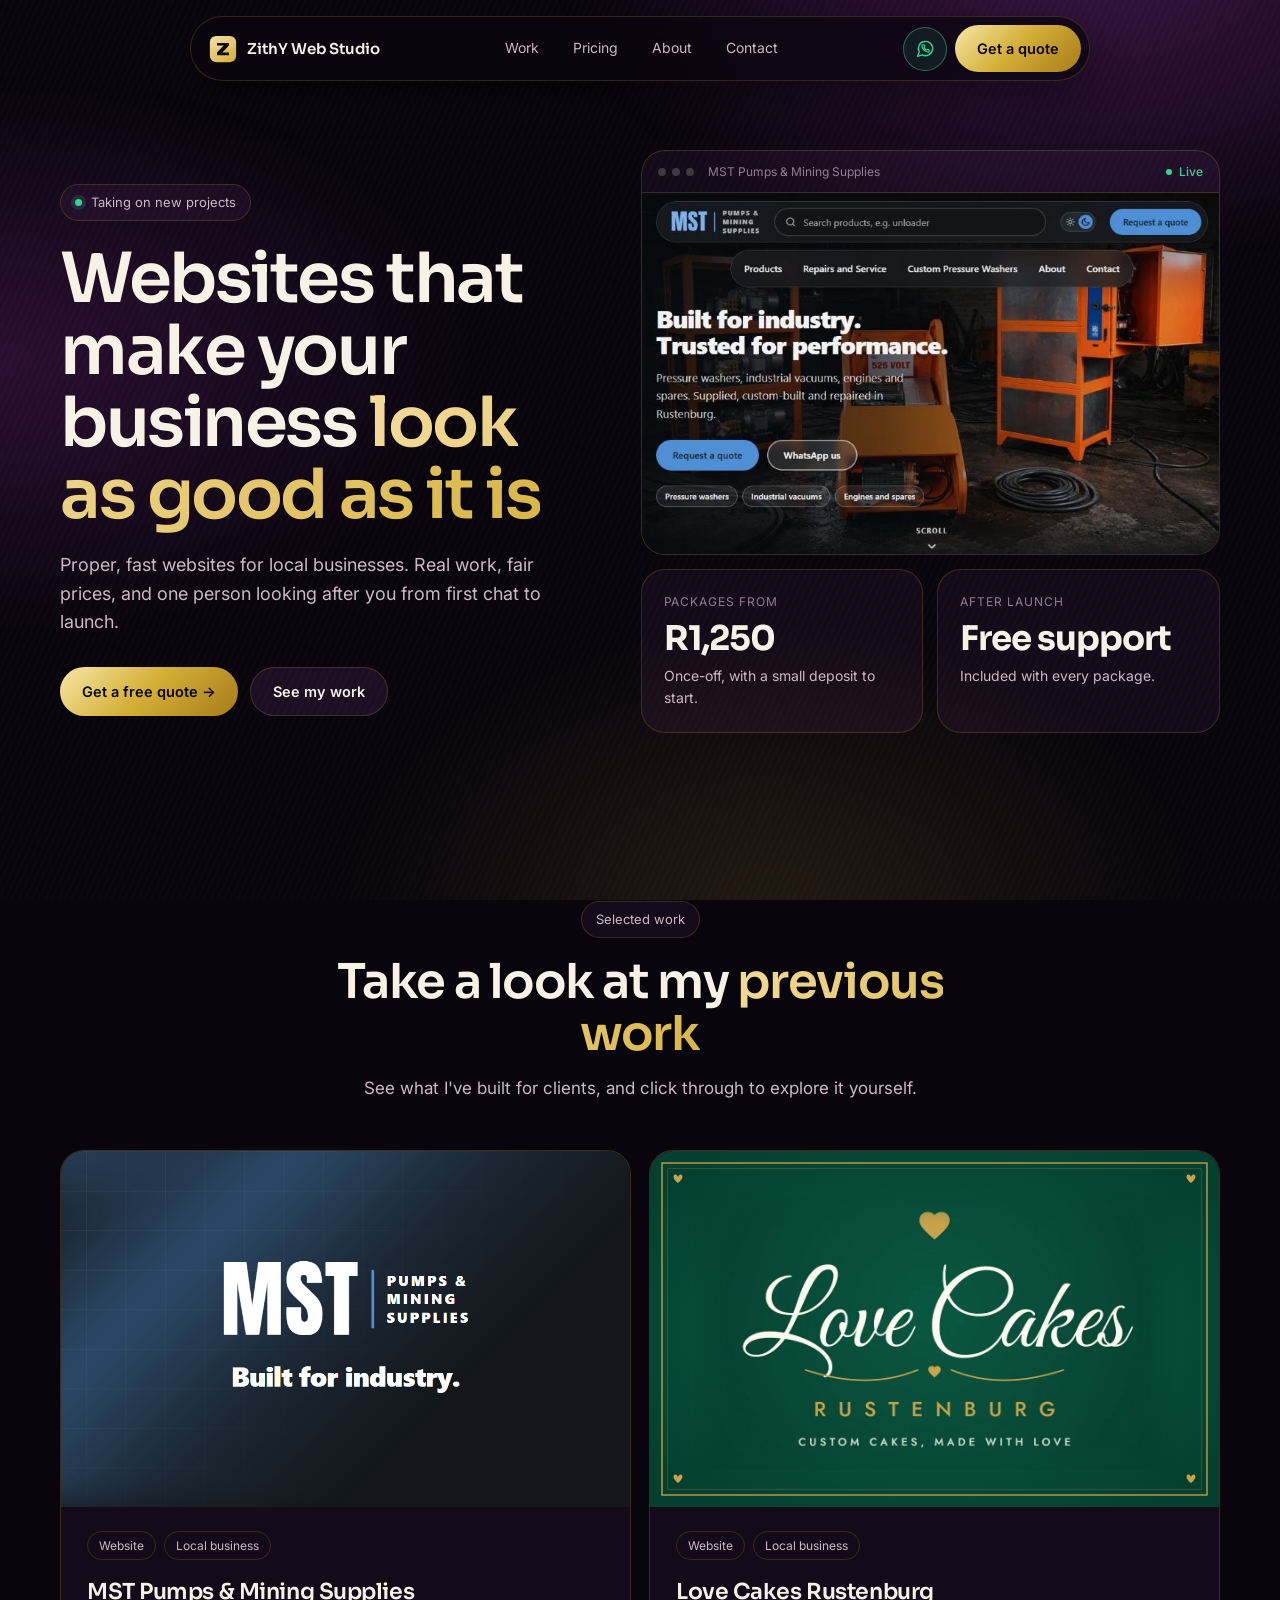
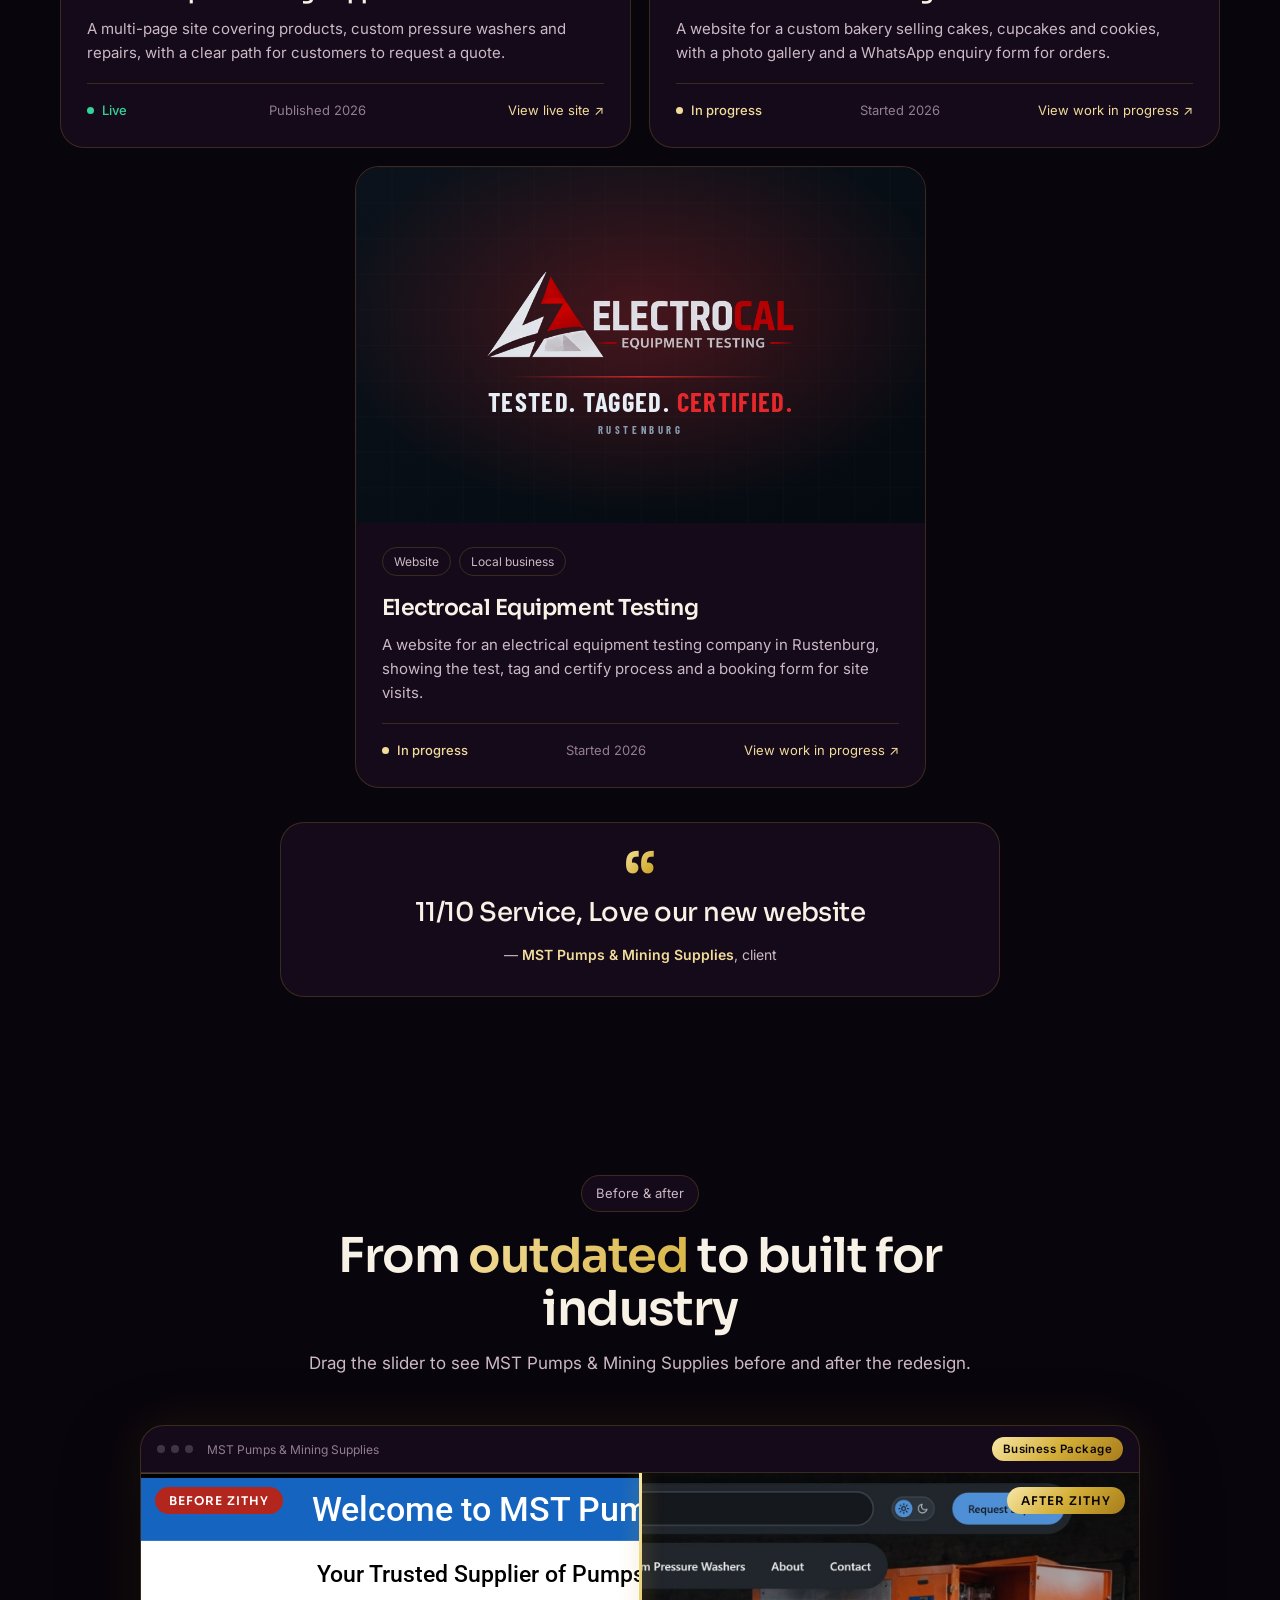
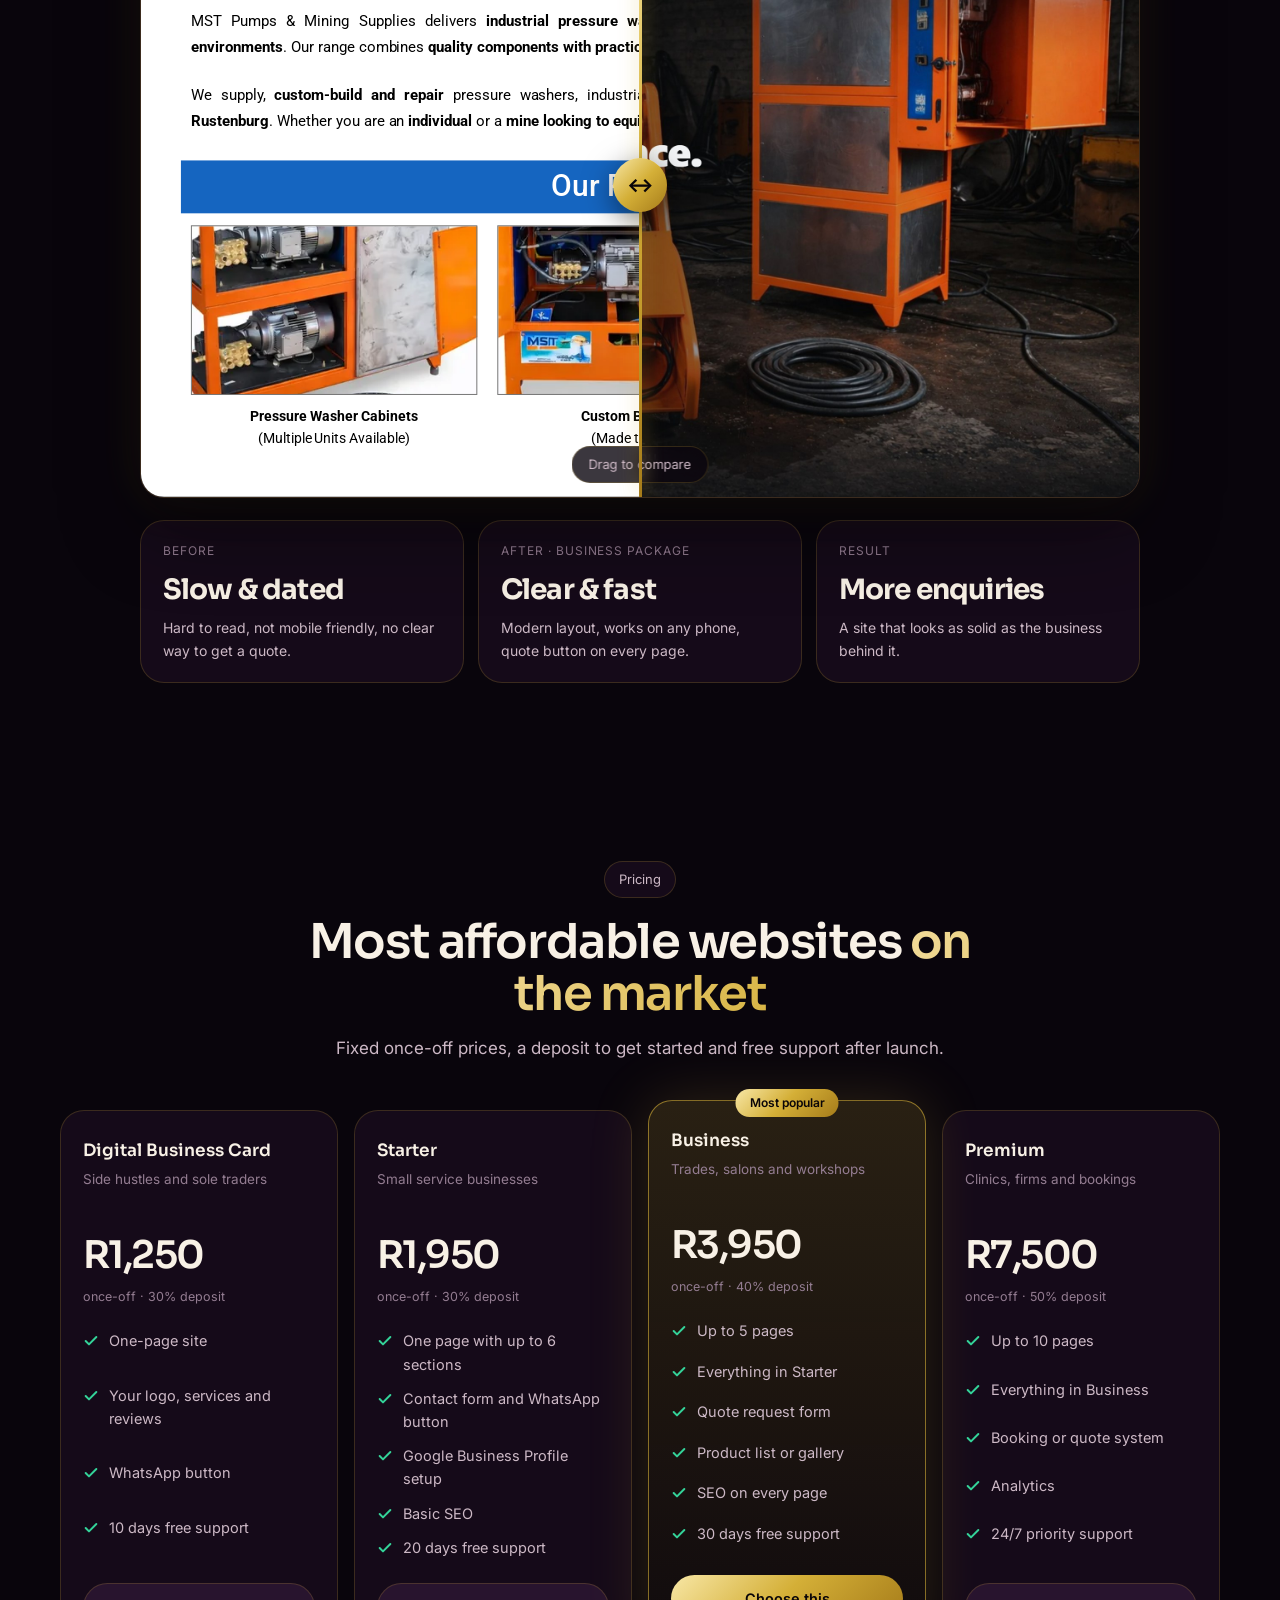
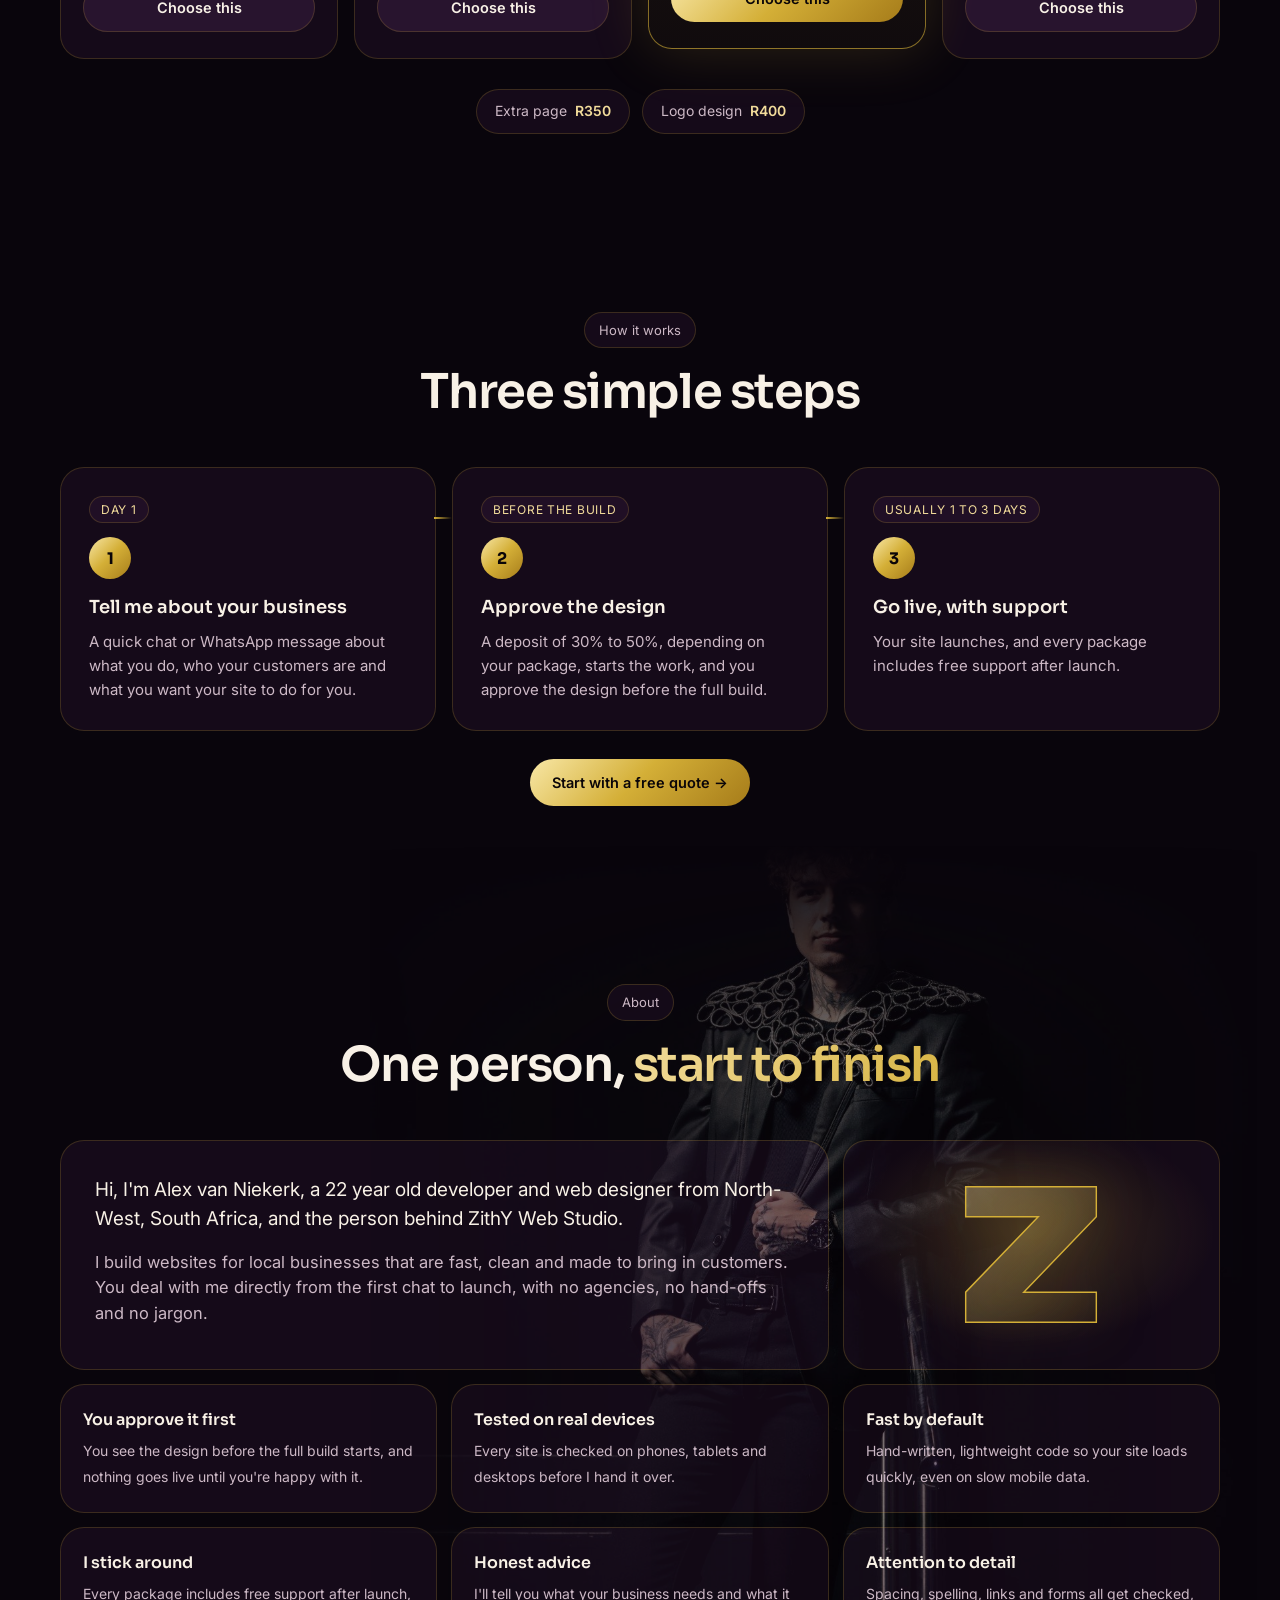
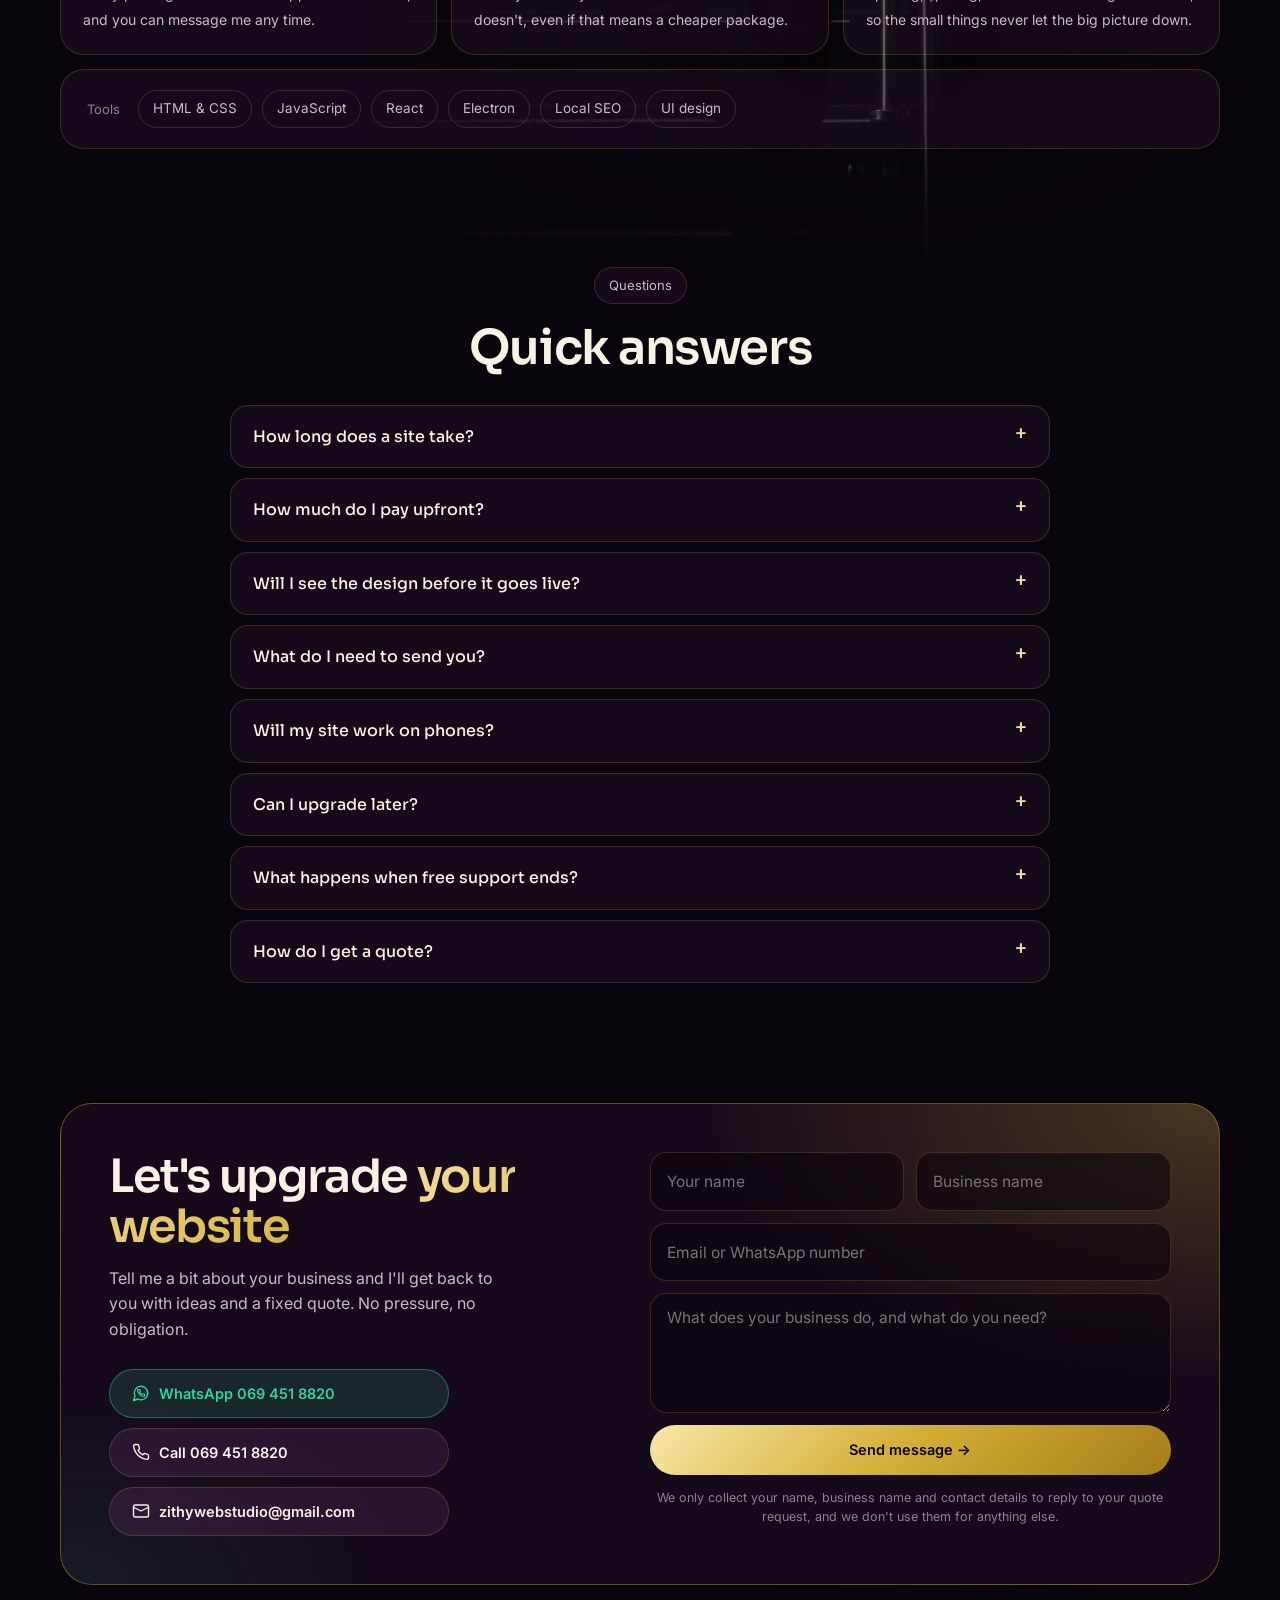
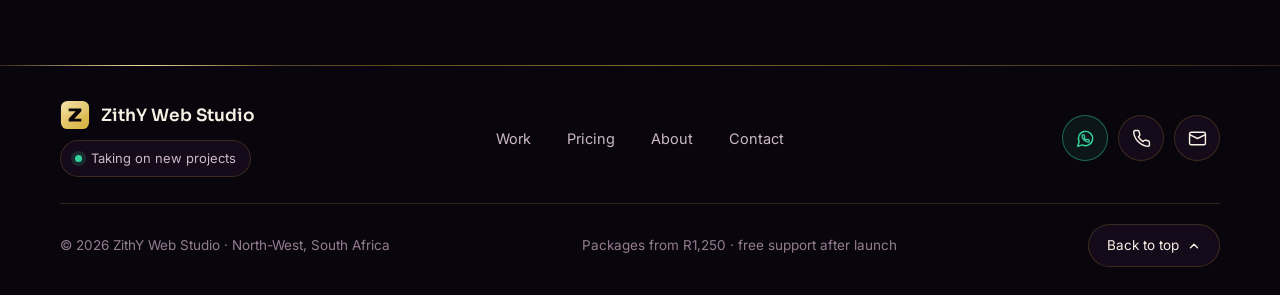
<file: about.html>
<!doctype html><html lang="en"><head><meta charset="utf-8"><meta name="viewport" content="width=device-width,initial-scale=1"><title>ZithY Web Studio</title>
<noscript><meta http-equiv="refresh" content="0; url=index.html#about"></noscript><link rel="canonical" href="index.html#about"><link rel="icon" href="favicon.svg" type="image/svg+xml">
<style>body{margin:0;min-height:100vh;display:grid;place-items:center;background:#09050c;color:#cdb9c6;font:16px Inter,system-ui,sans-serif}a{color:#f2dc9b}</style>
<script>location.replace('index.html#about');</script></head><body><p>Taking you to the <a href="index.html#about">about section</a>…</p></body></html>
</file>
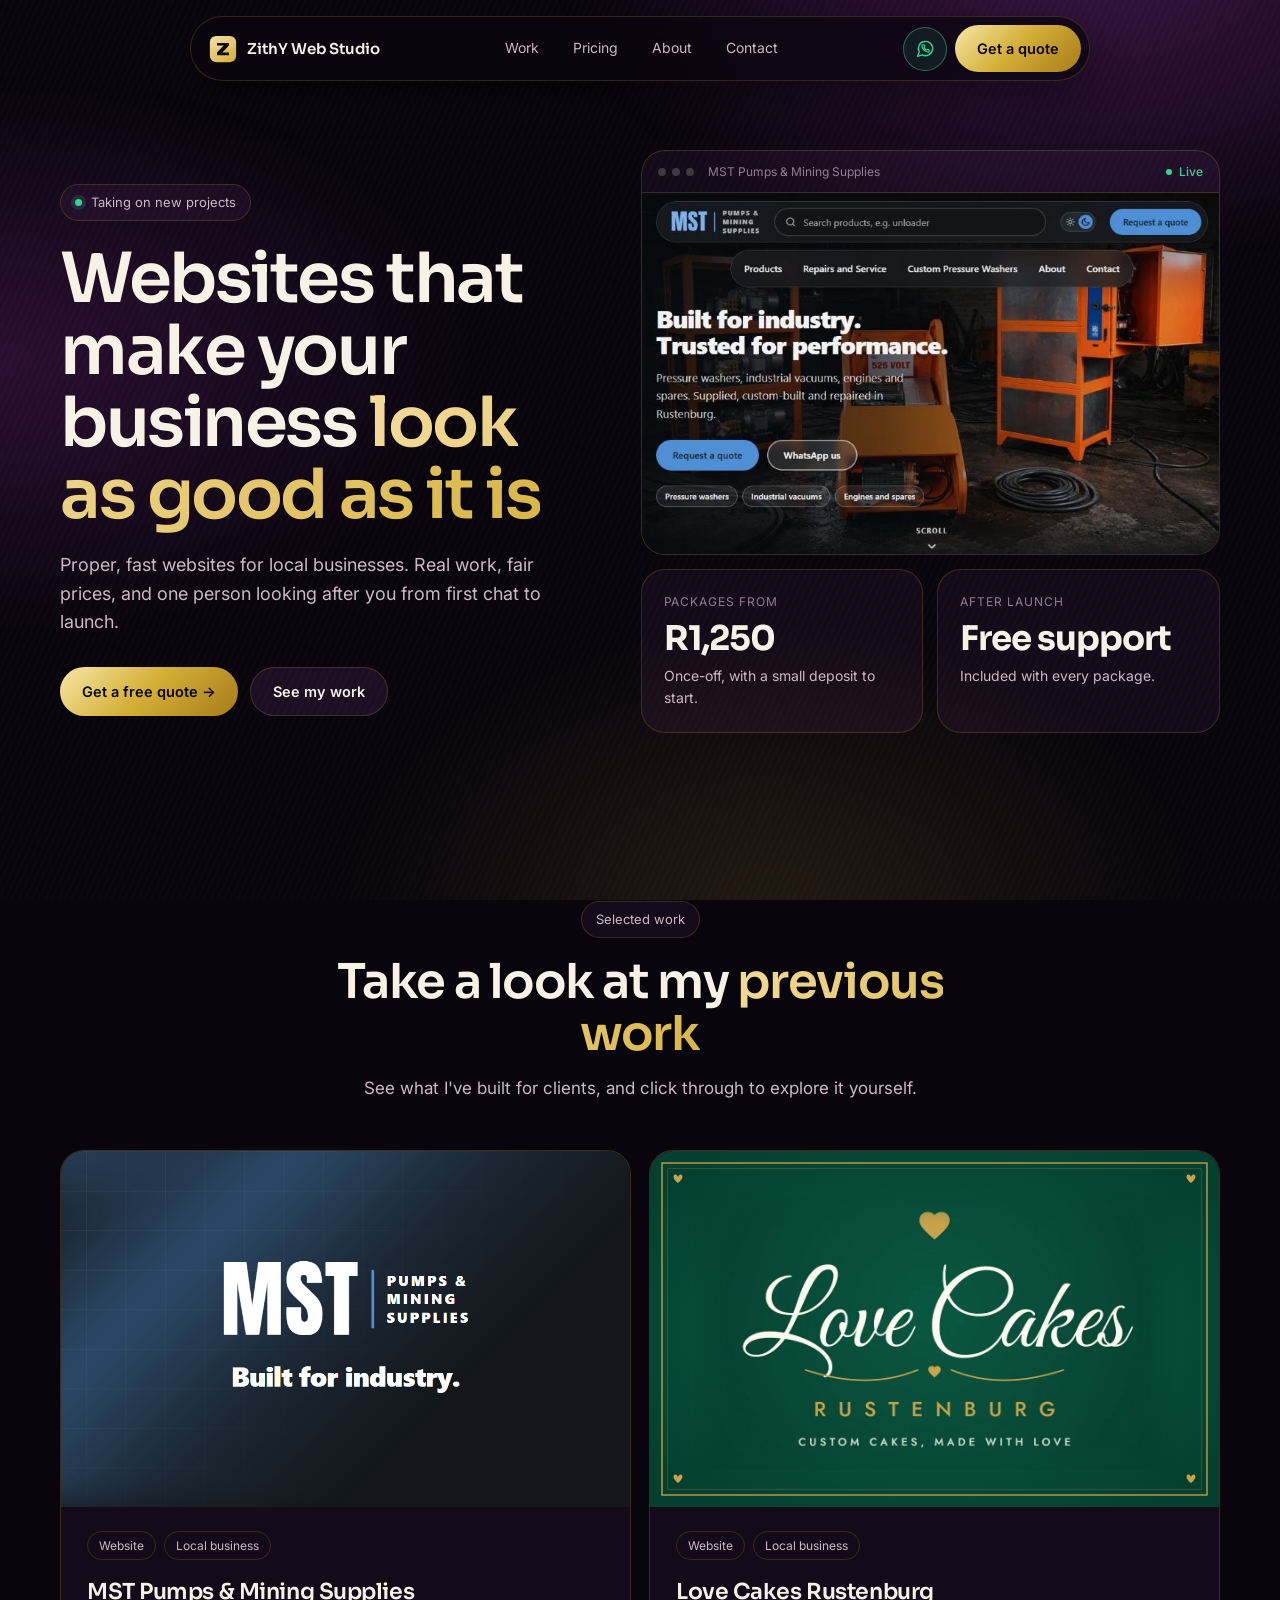
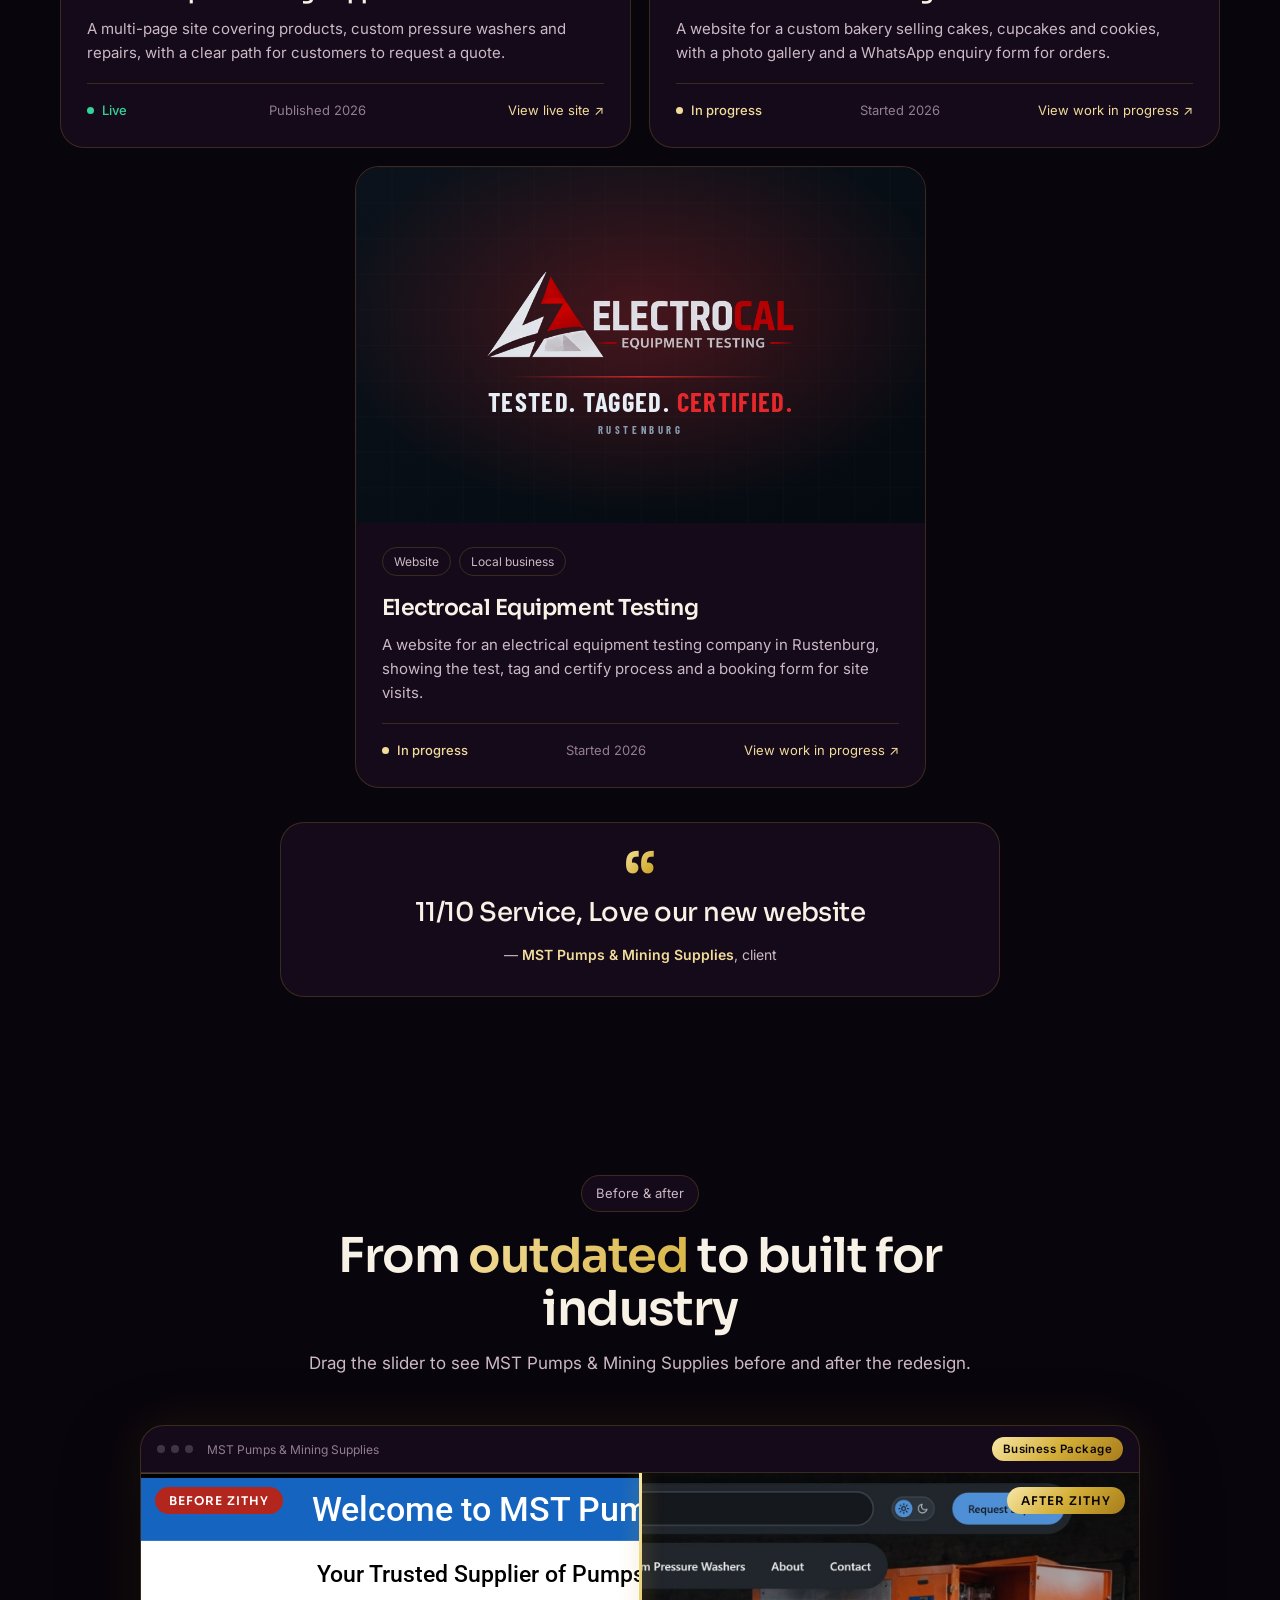
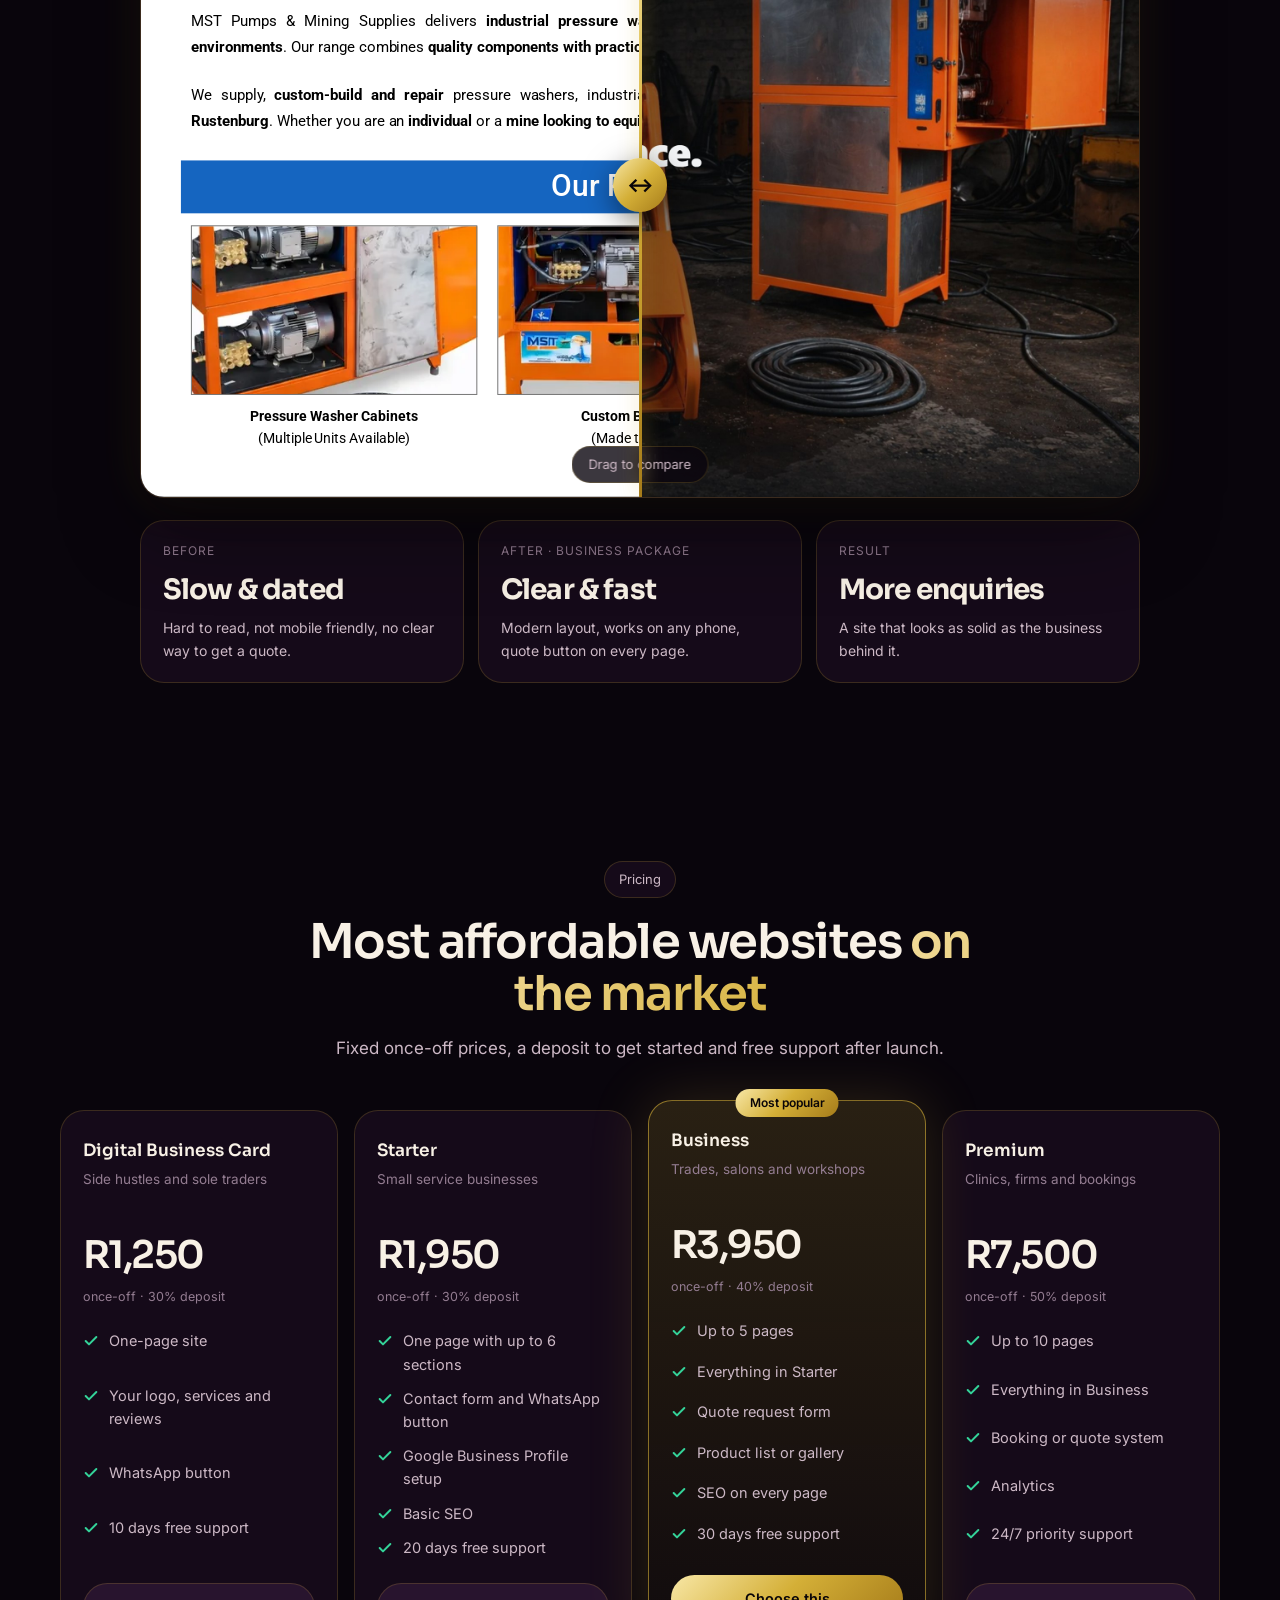
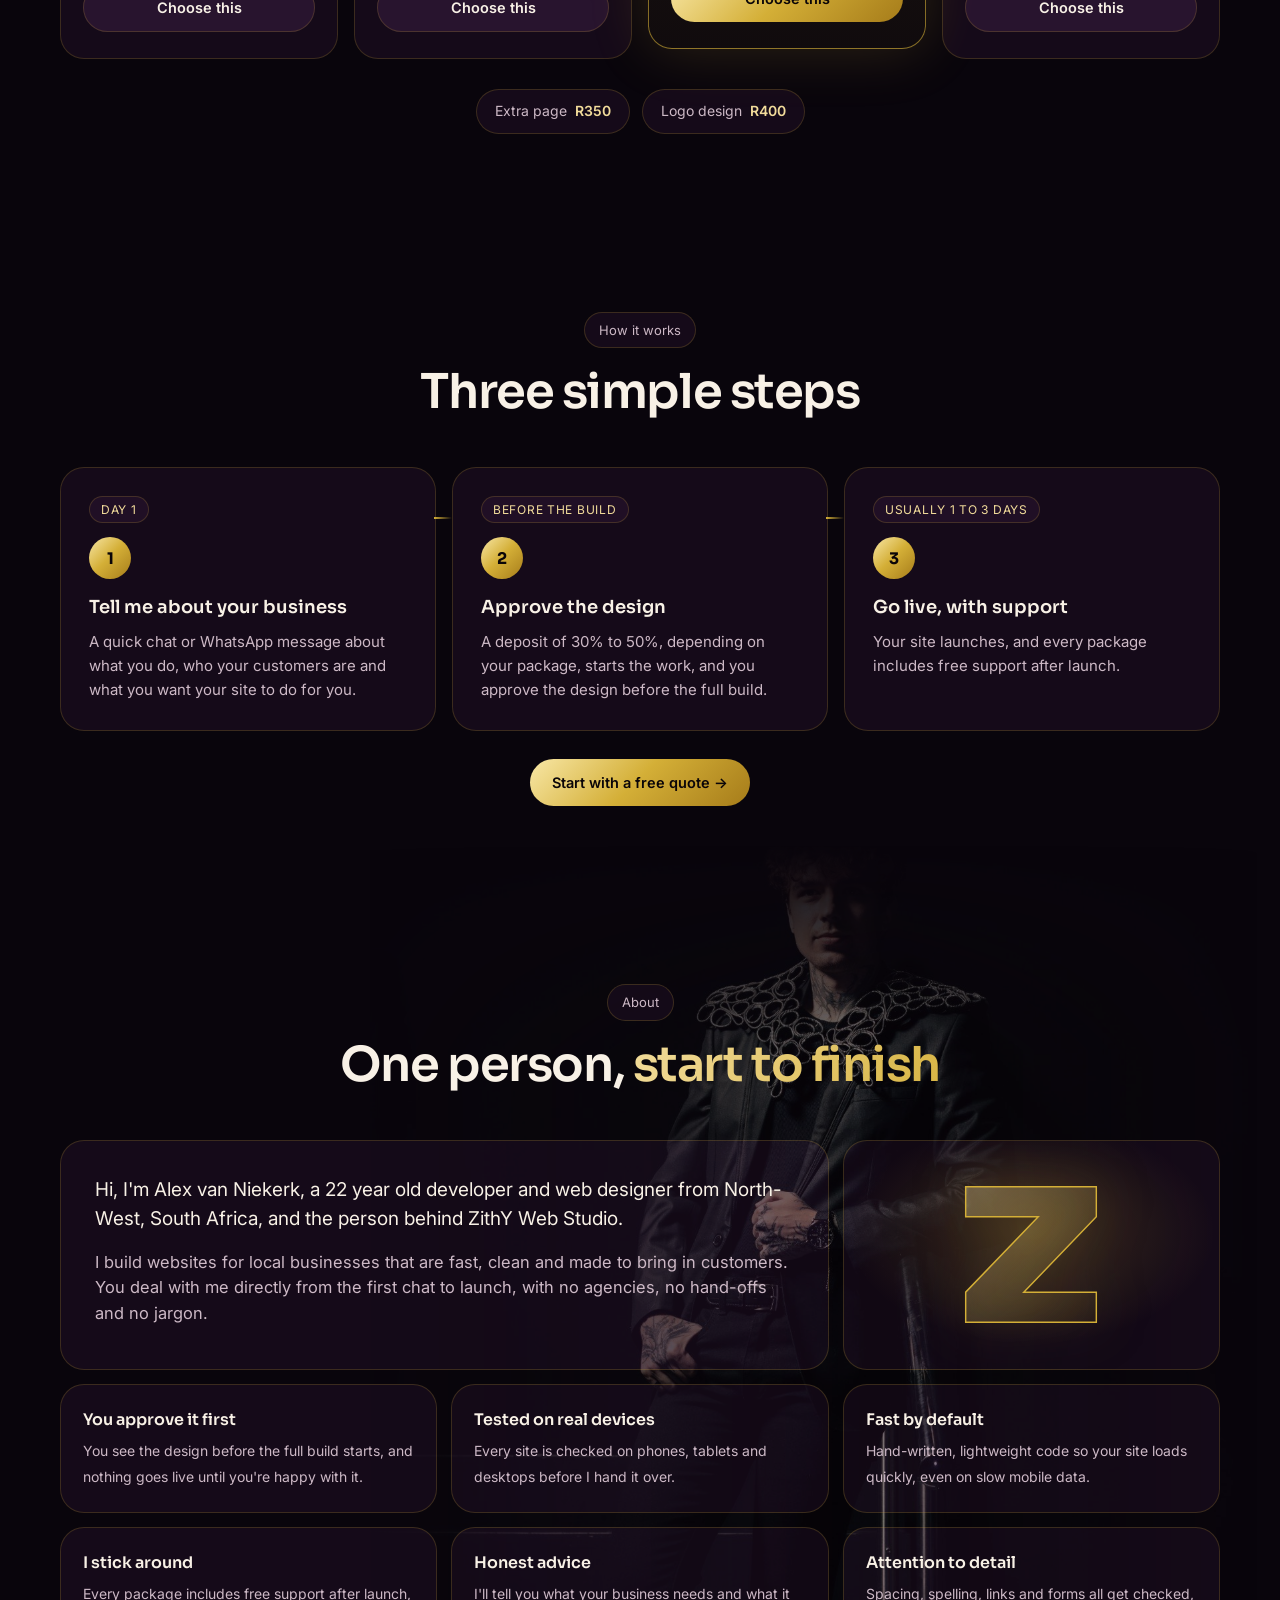
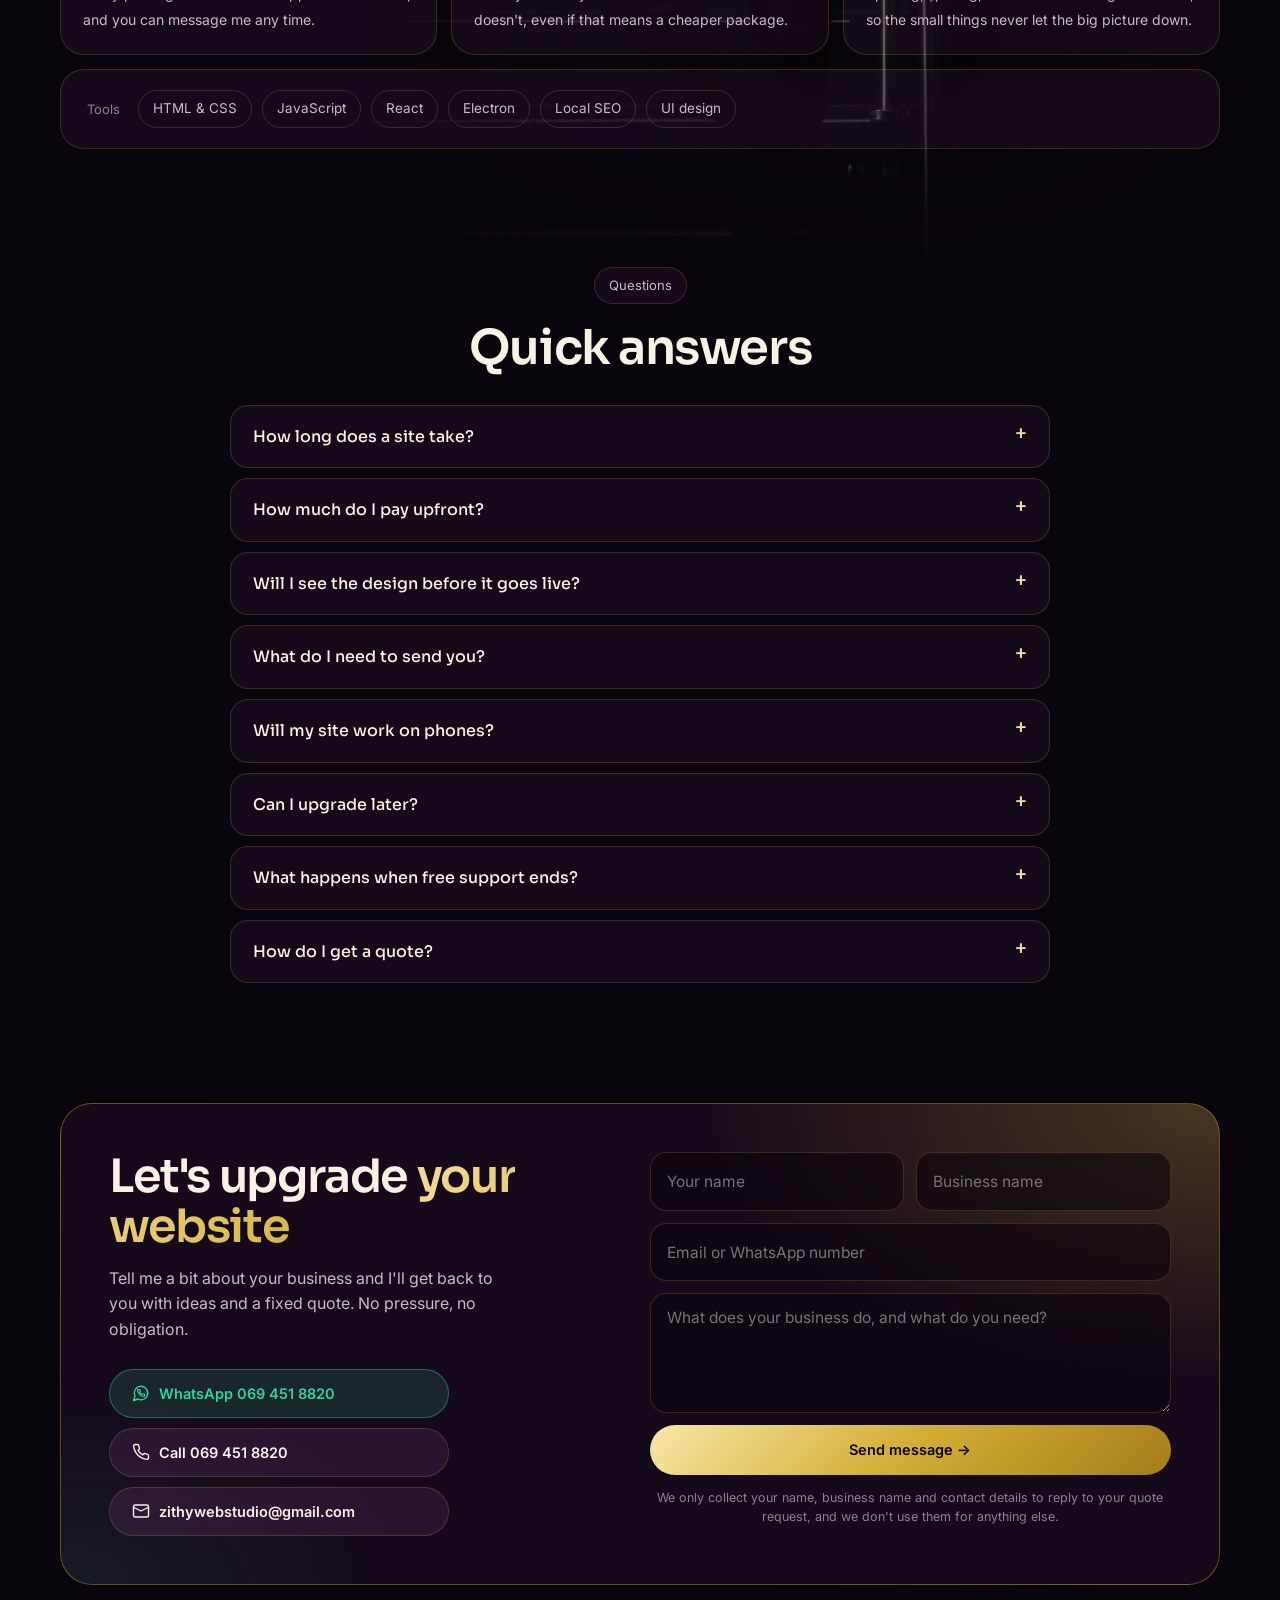
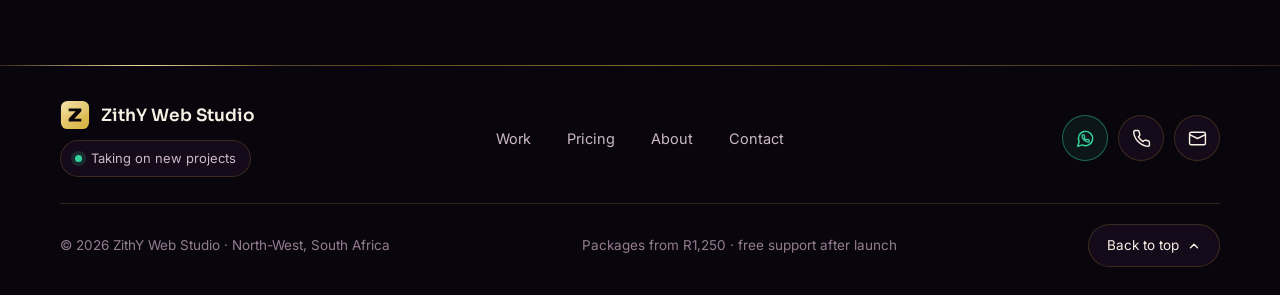
<file: contact.html>
<!doctype html><html lang="en"><head><meta charset="utf-8"><meta name="viewport" content="width=device-width,initial-scale=1"><title>ZithY Web Studio</title>
<noscript><meta http-equiv="refresh" content="0; url=index.html#contact"></noscript><link rel="canonical" href="index.html#contact"><link rel="icon" href="favicon.svg" type="image/svg+xml">
<style>body{margin:0;min-height:100vh;display:grid;place-items:center;background:#09050c;color:#cdb9c6;font:16px Inter,system-ui,sans-serif}a{color:#f2dc9b}</style>
<script>location.replace('index.html#contact');</script></head><body><p>Taking you to the <a href="index.html#contact">contact section</a>…</p></body></html>
</file>
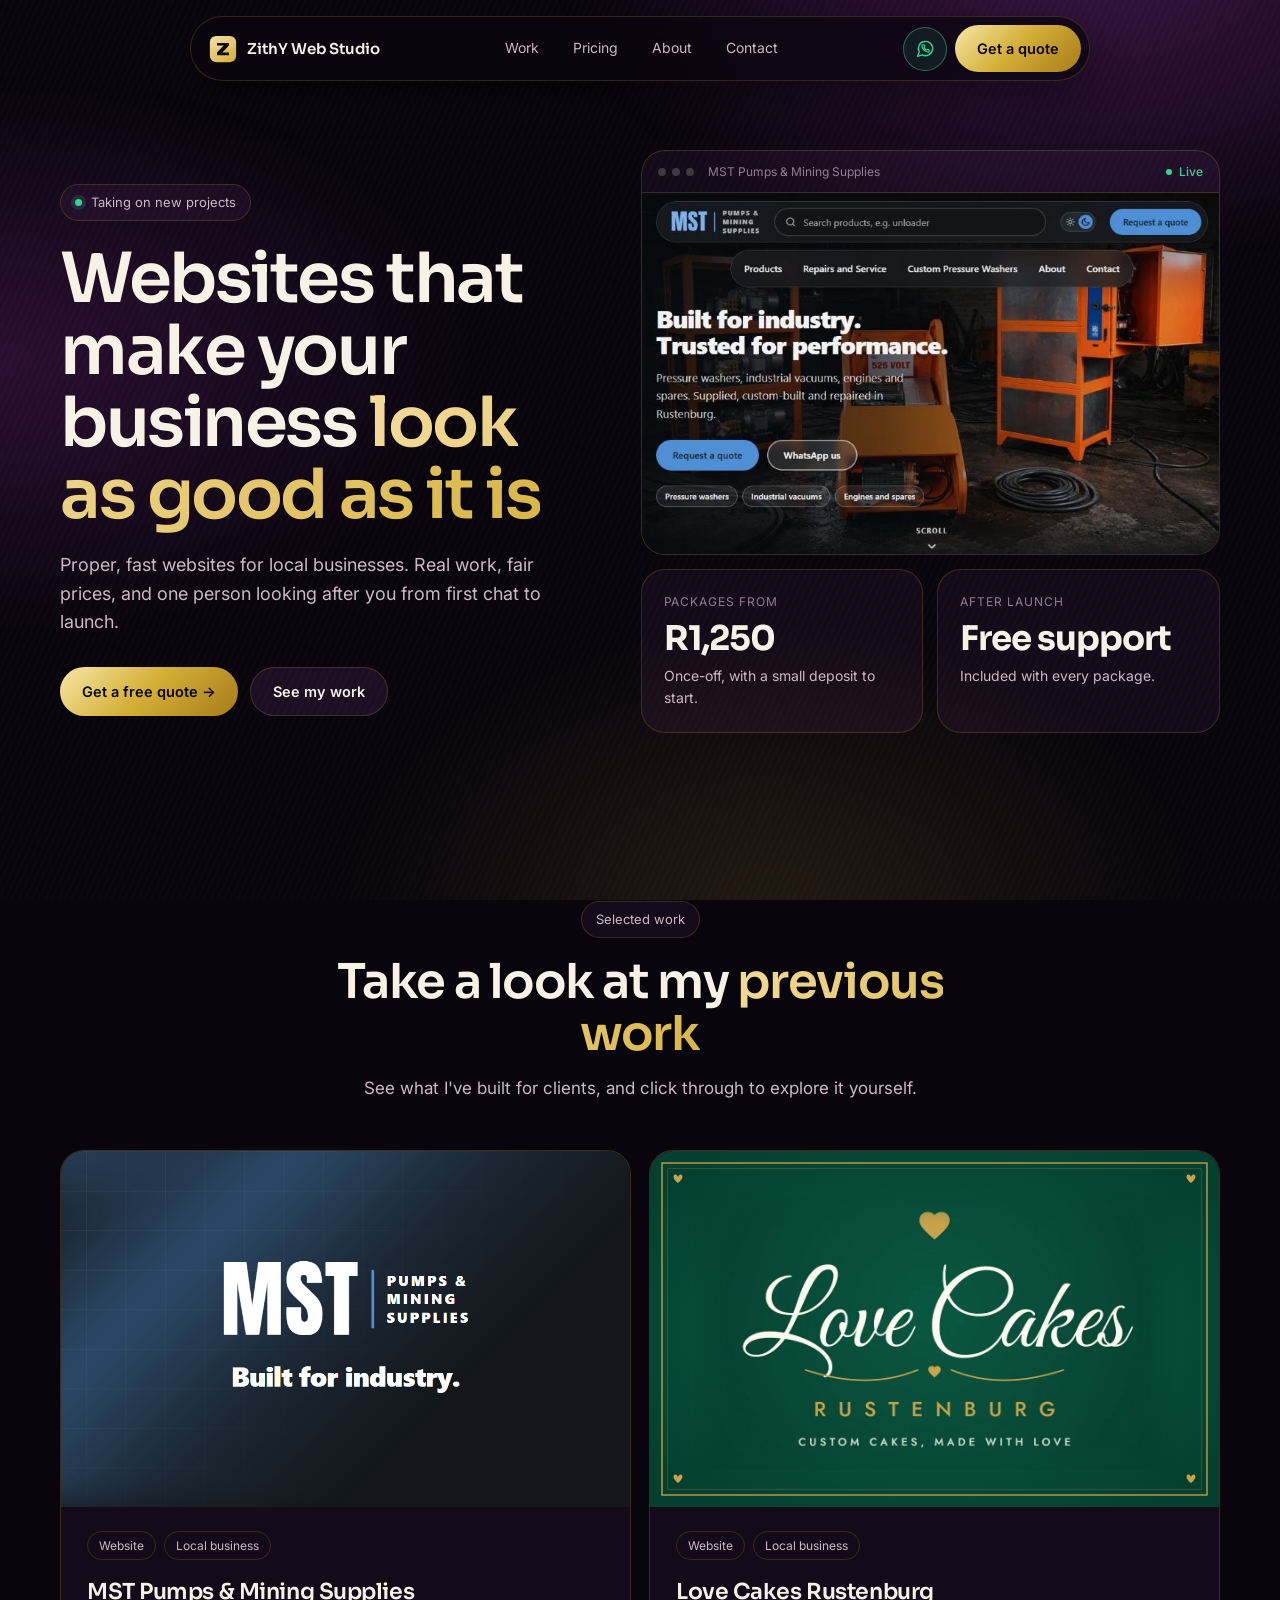
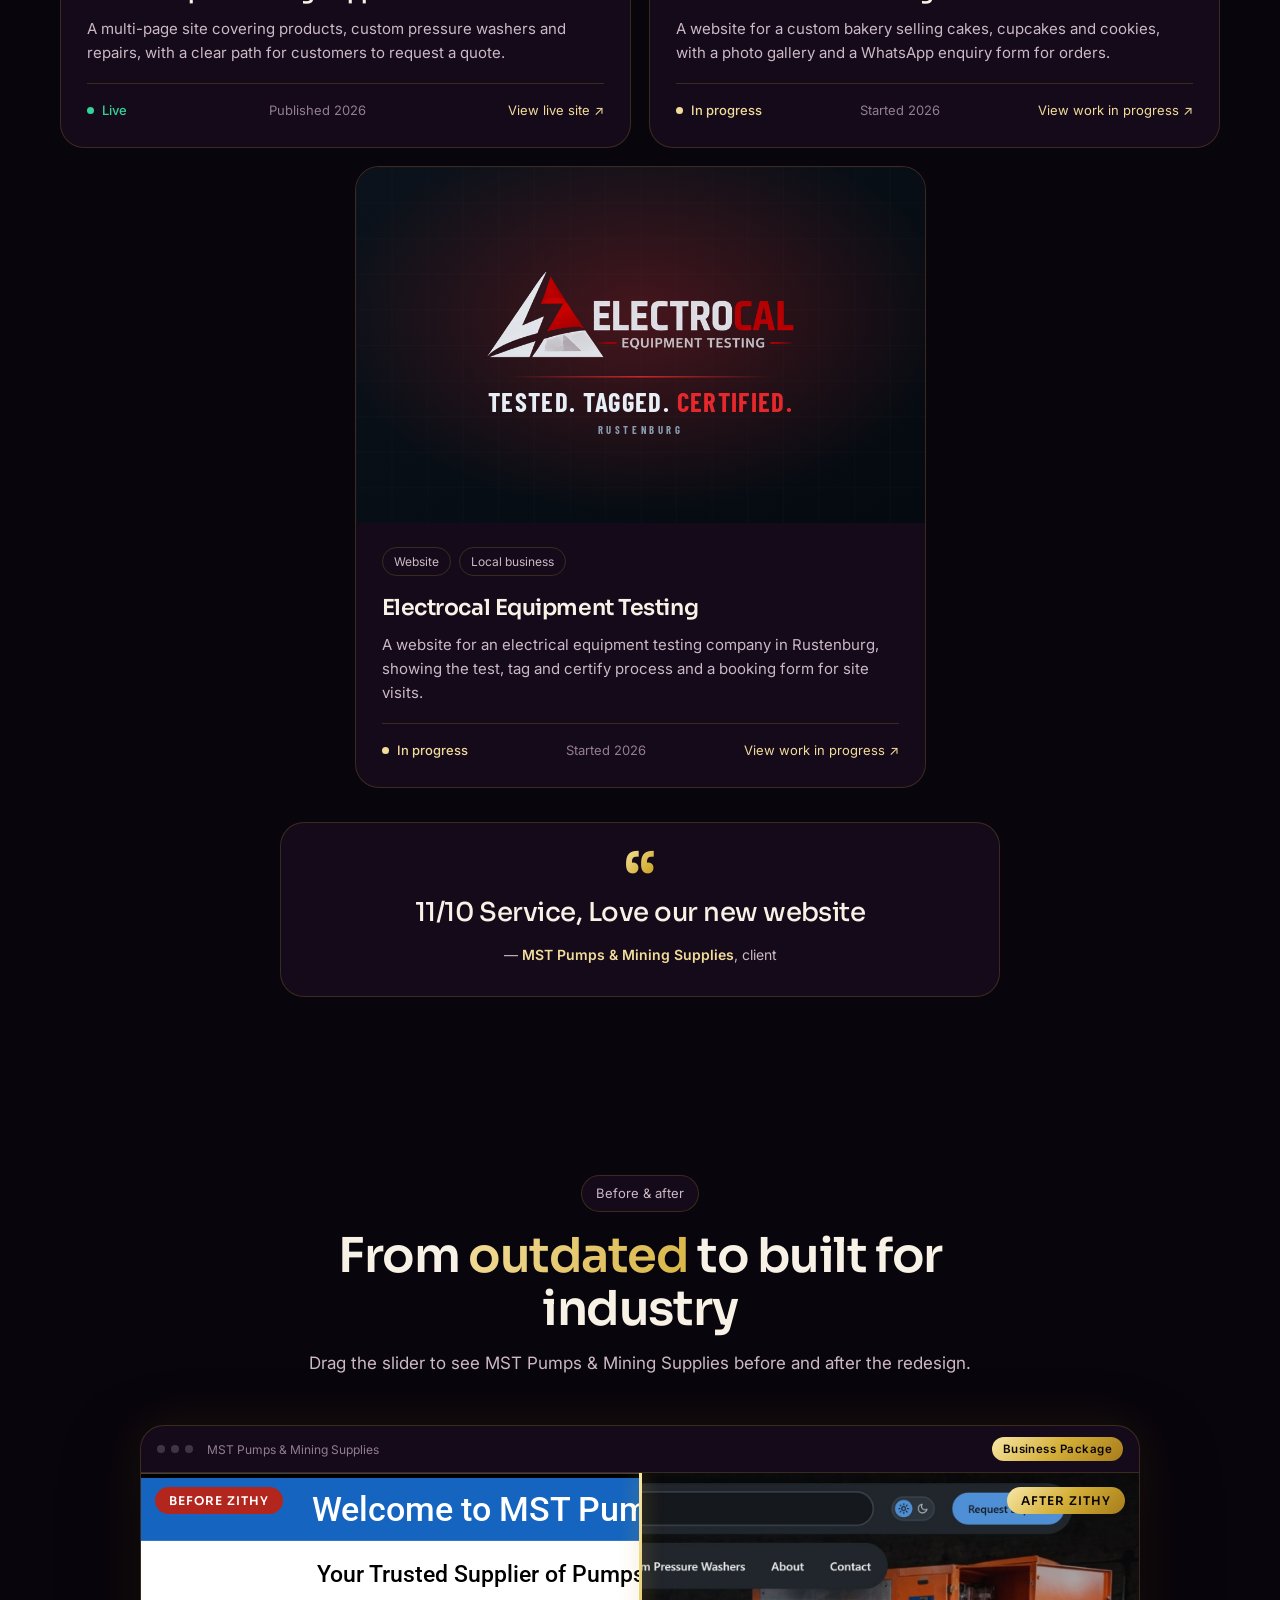
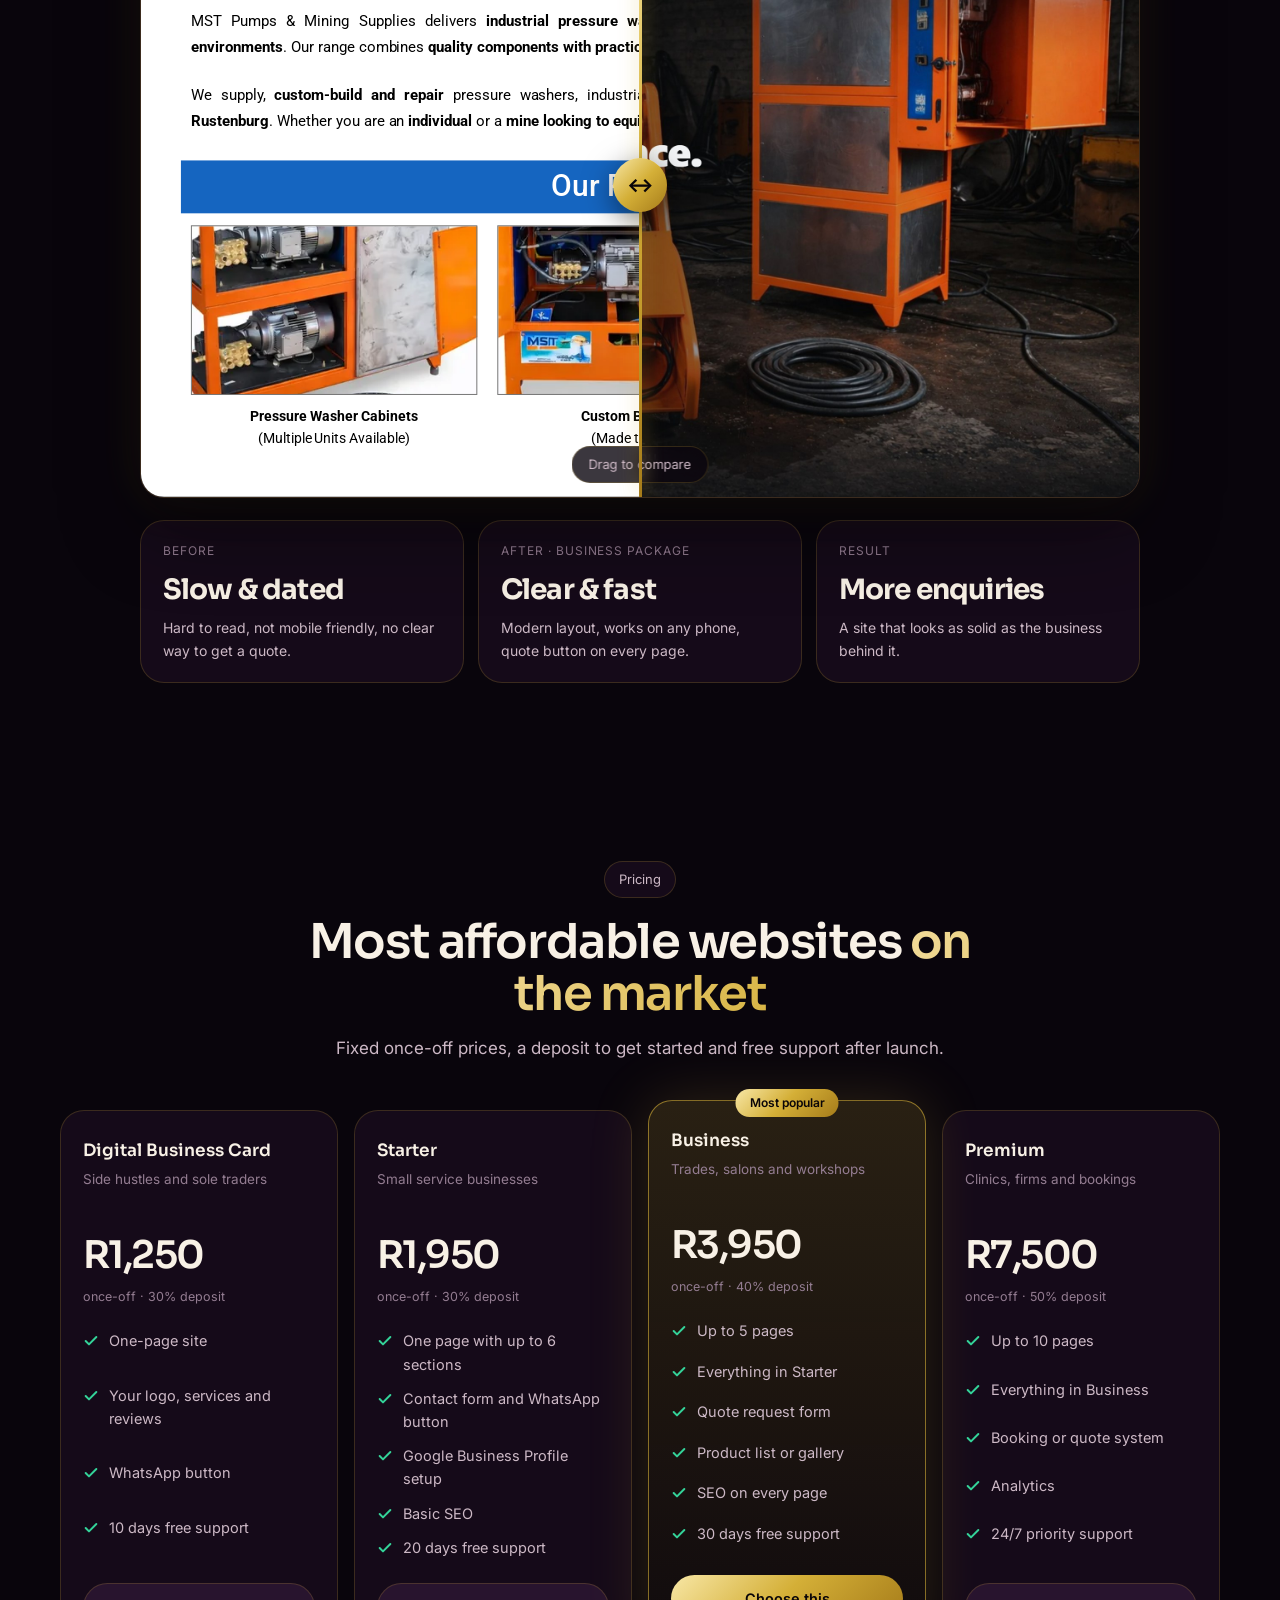
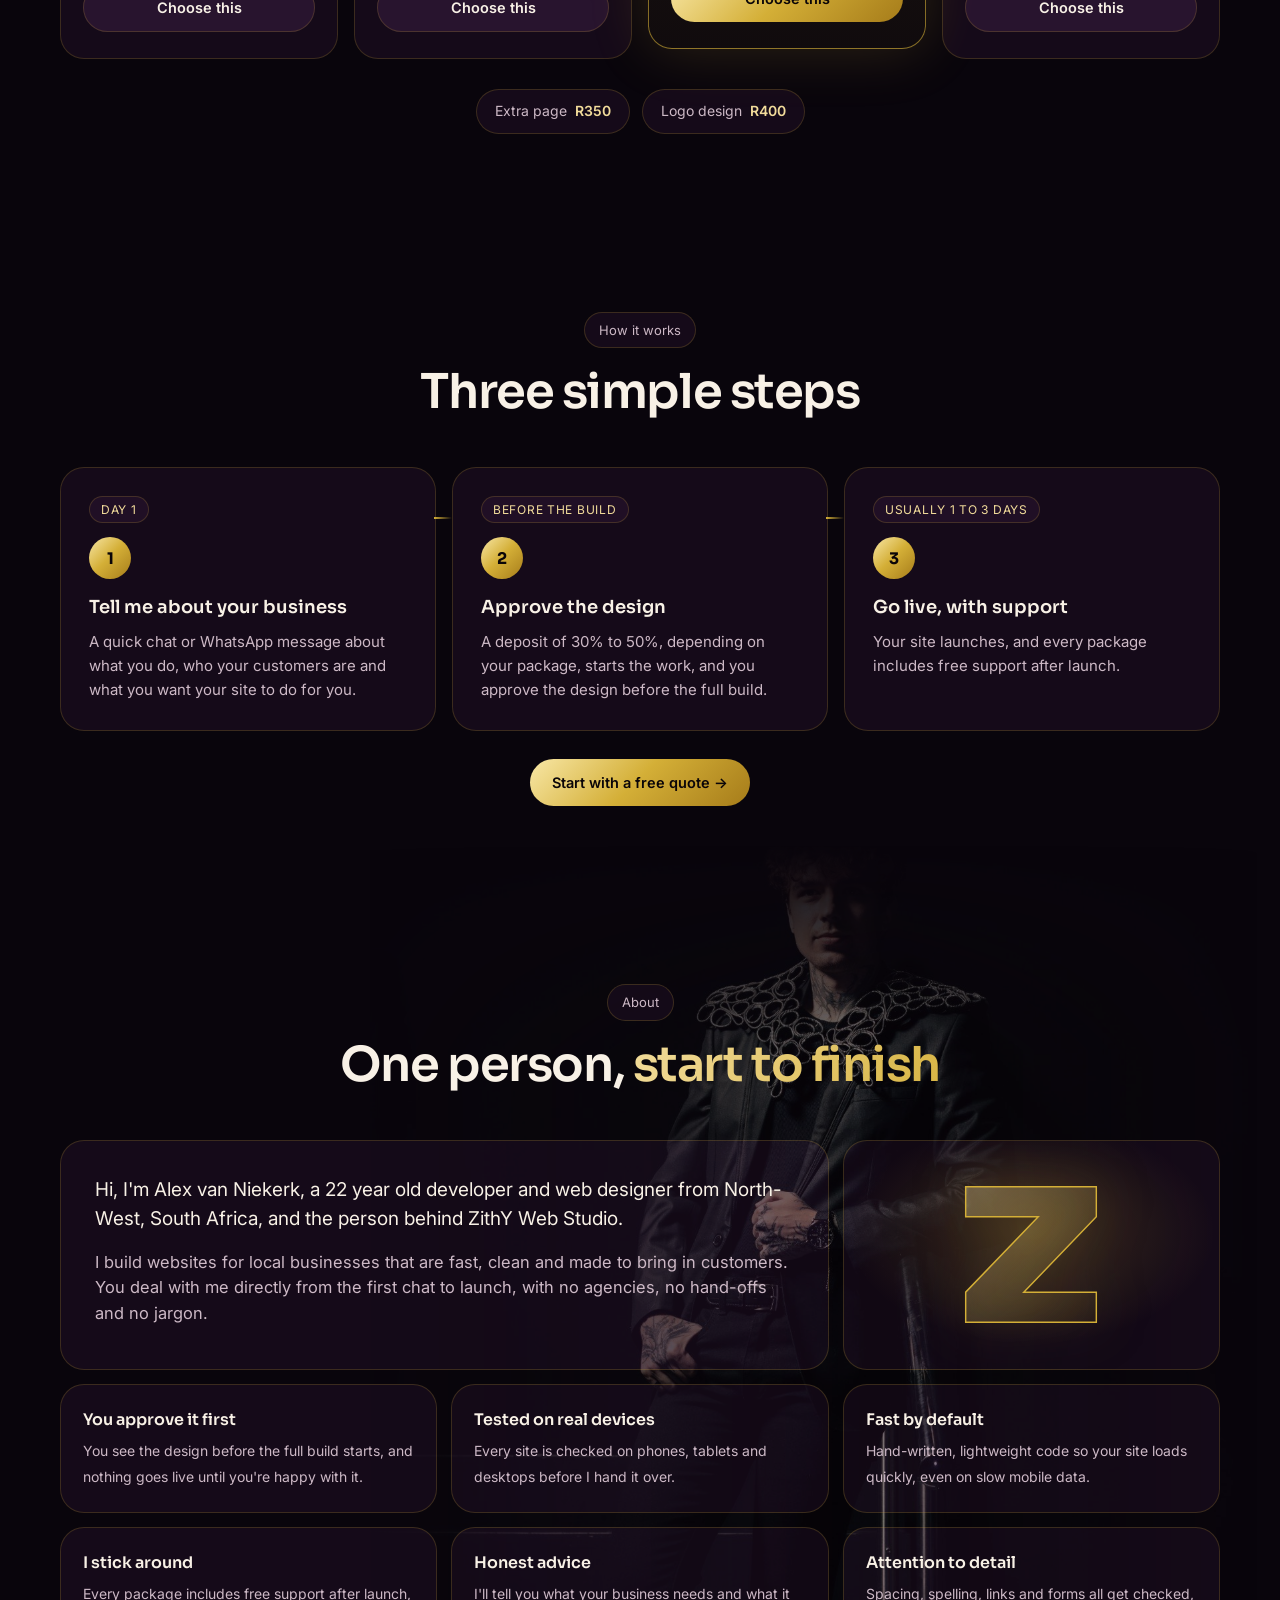
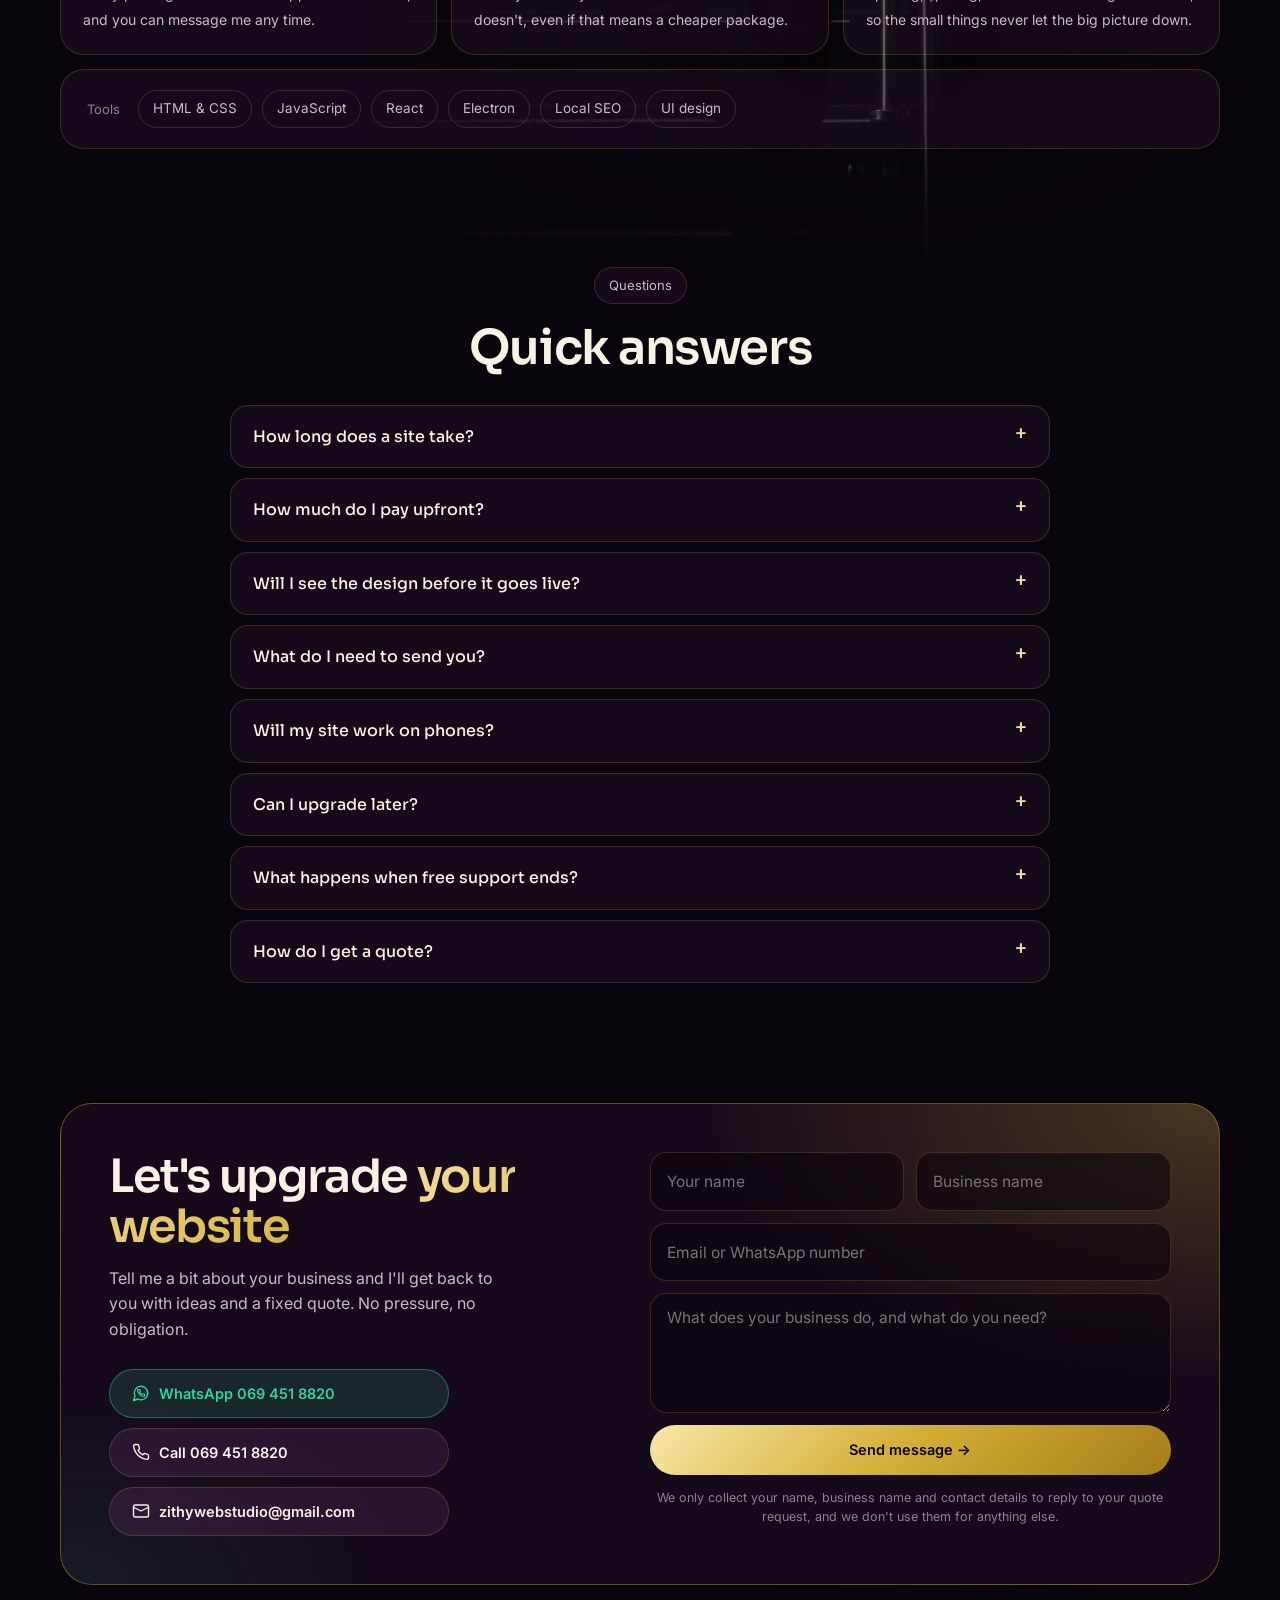
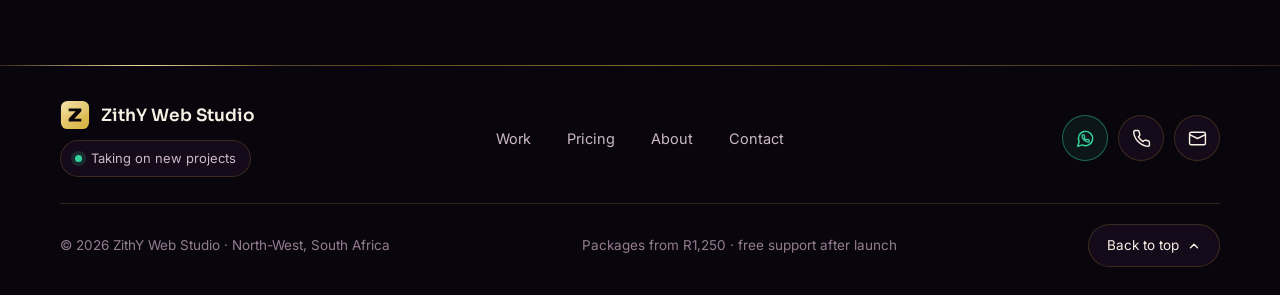
<file: pricing.html>
<!doctype html><html lang="en"><head><meta charset="utf-8"><meta name="viewport" content="width=device-width,initial-scale=1"><title>ZithY Web Studio</title>
<noscript><meta http-equiv="refresh" content="0; url=index.html#pricing"></noscript><link rel="canonical" href="index.html#pricing"><link rel="icon" href="favicon.svg" type="image/svg+xml">
<style>body{margin:0;min-height:100vh;display:grid;place-items:center;background:#09050c;color:#cdb9c6;font:16px Inter,system-ui,sans-serif}a{color:#f2dc9b}</style>
<script>location.replace('index.html#pricing');</script></head><body><p>Taking you to the <a href="index.html#pricing">pricing section</a>…</p></body></html>
</file>
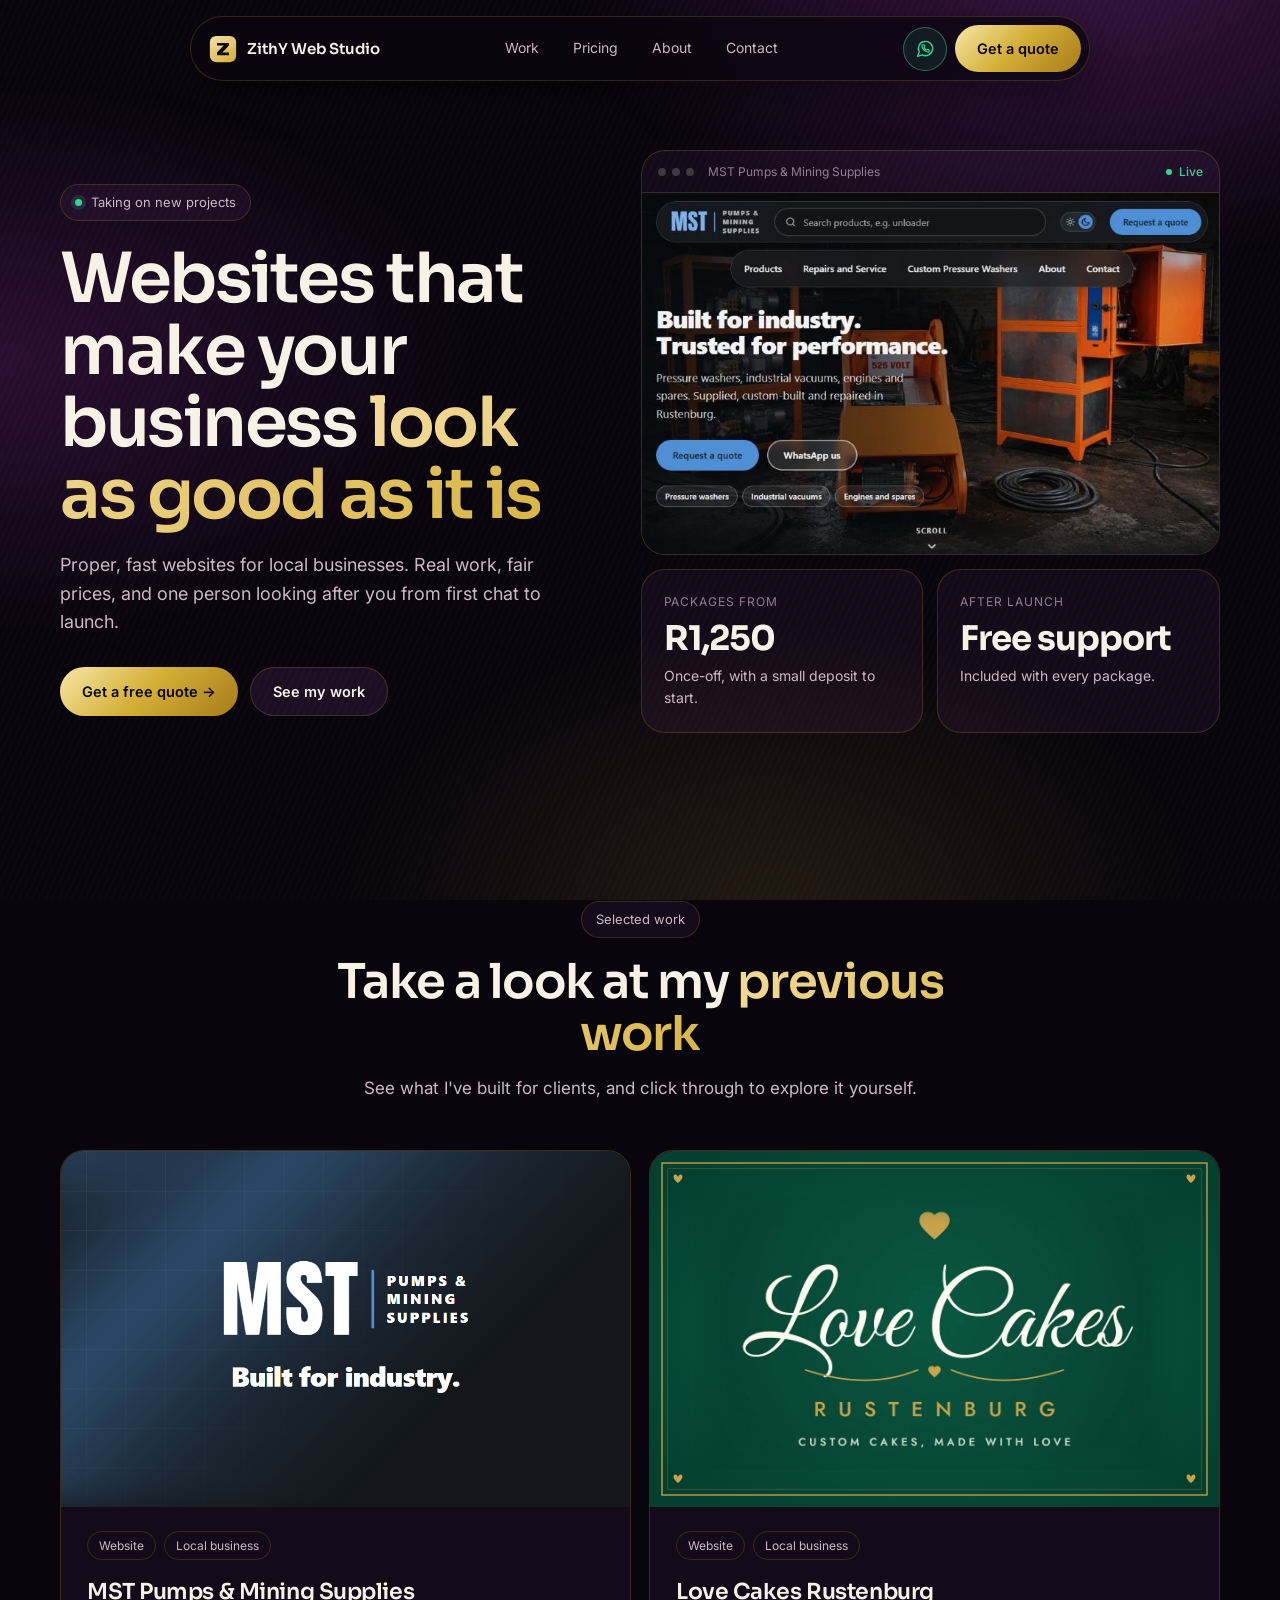
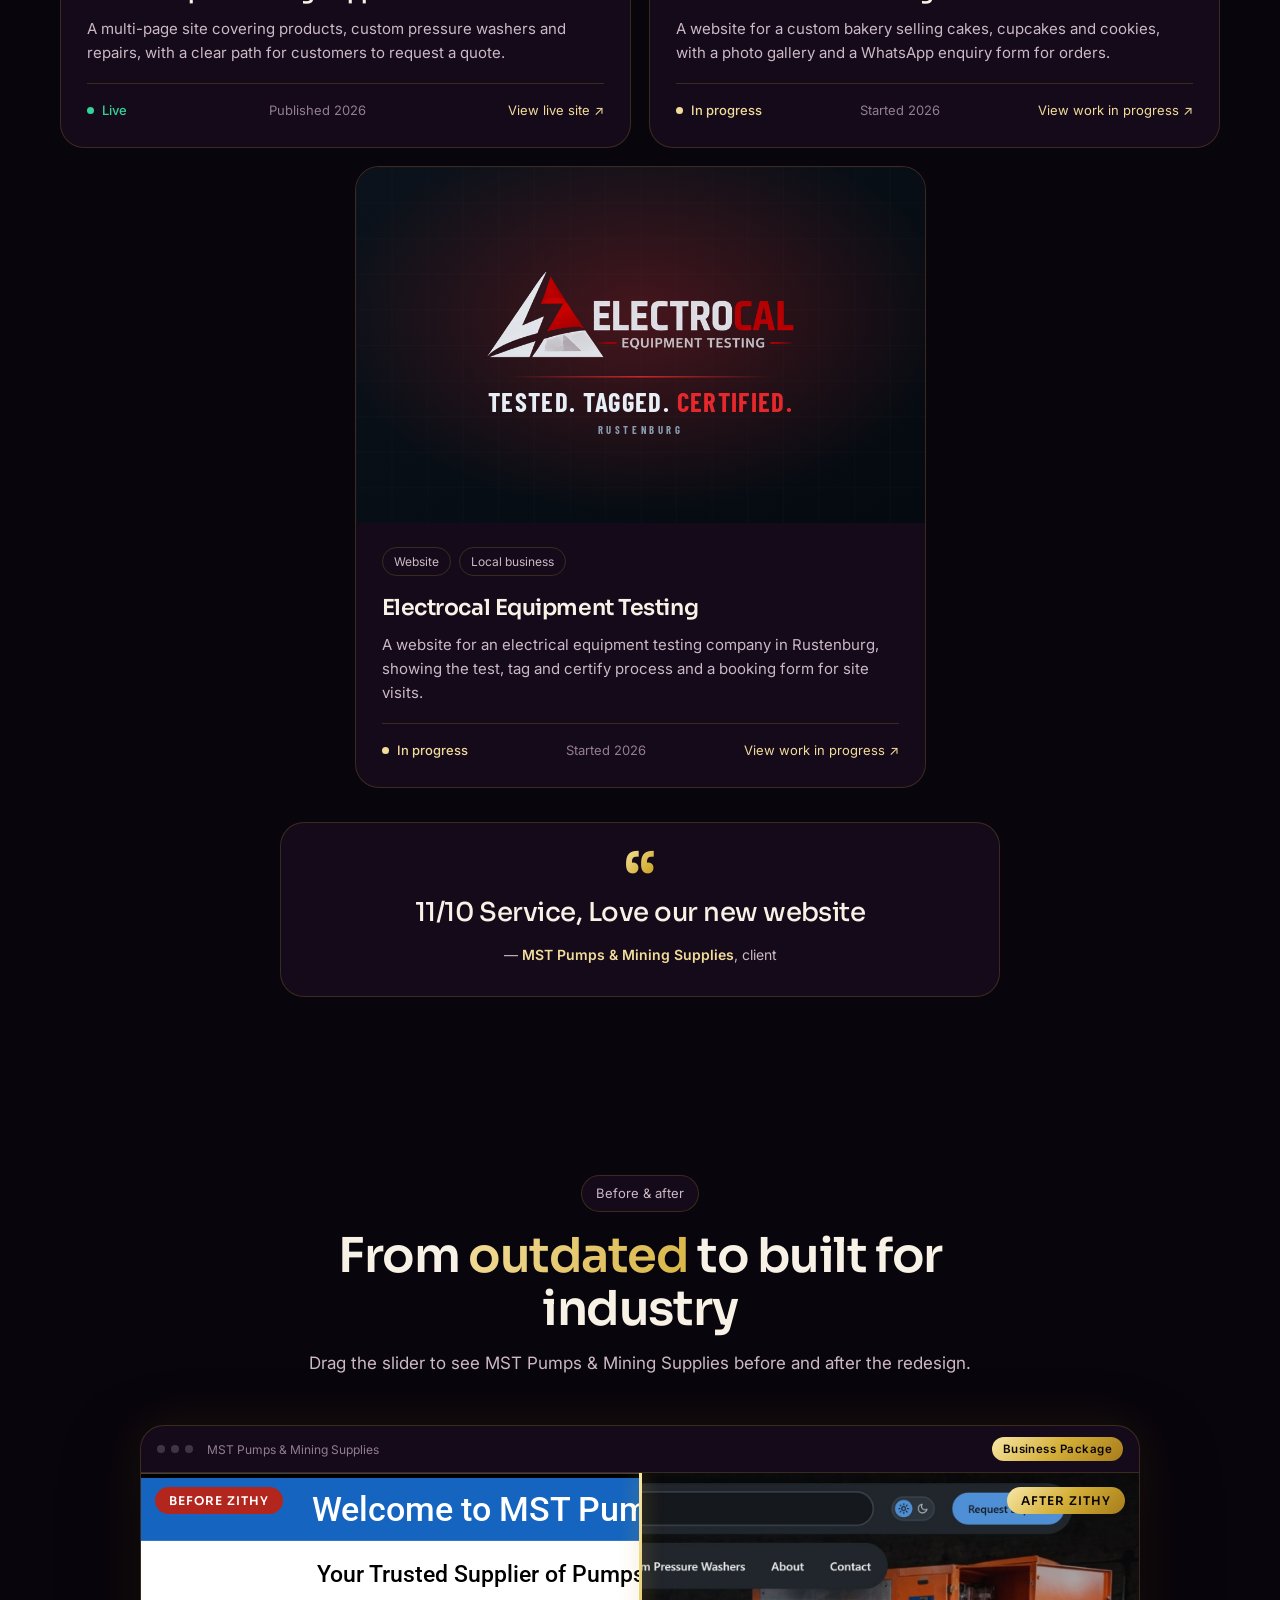
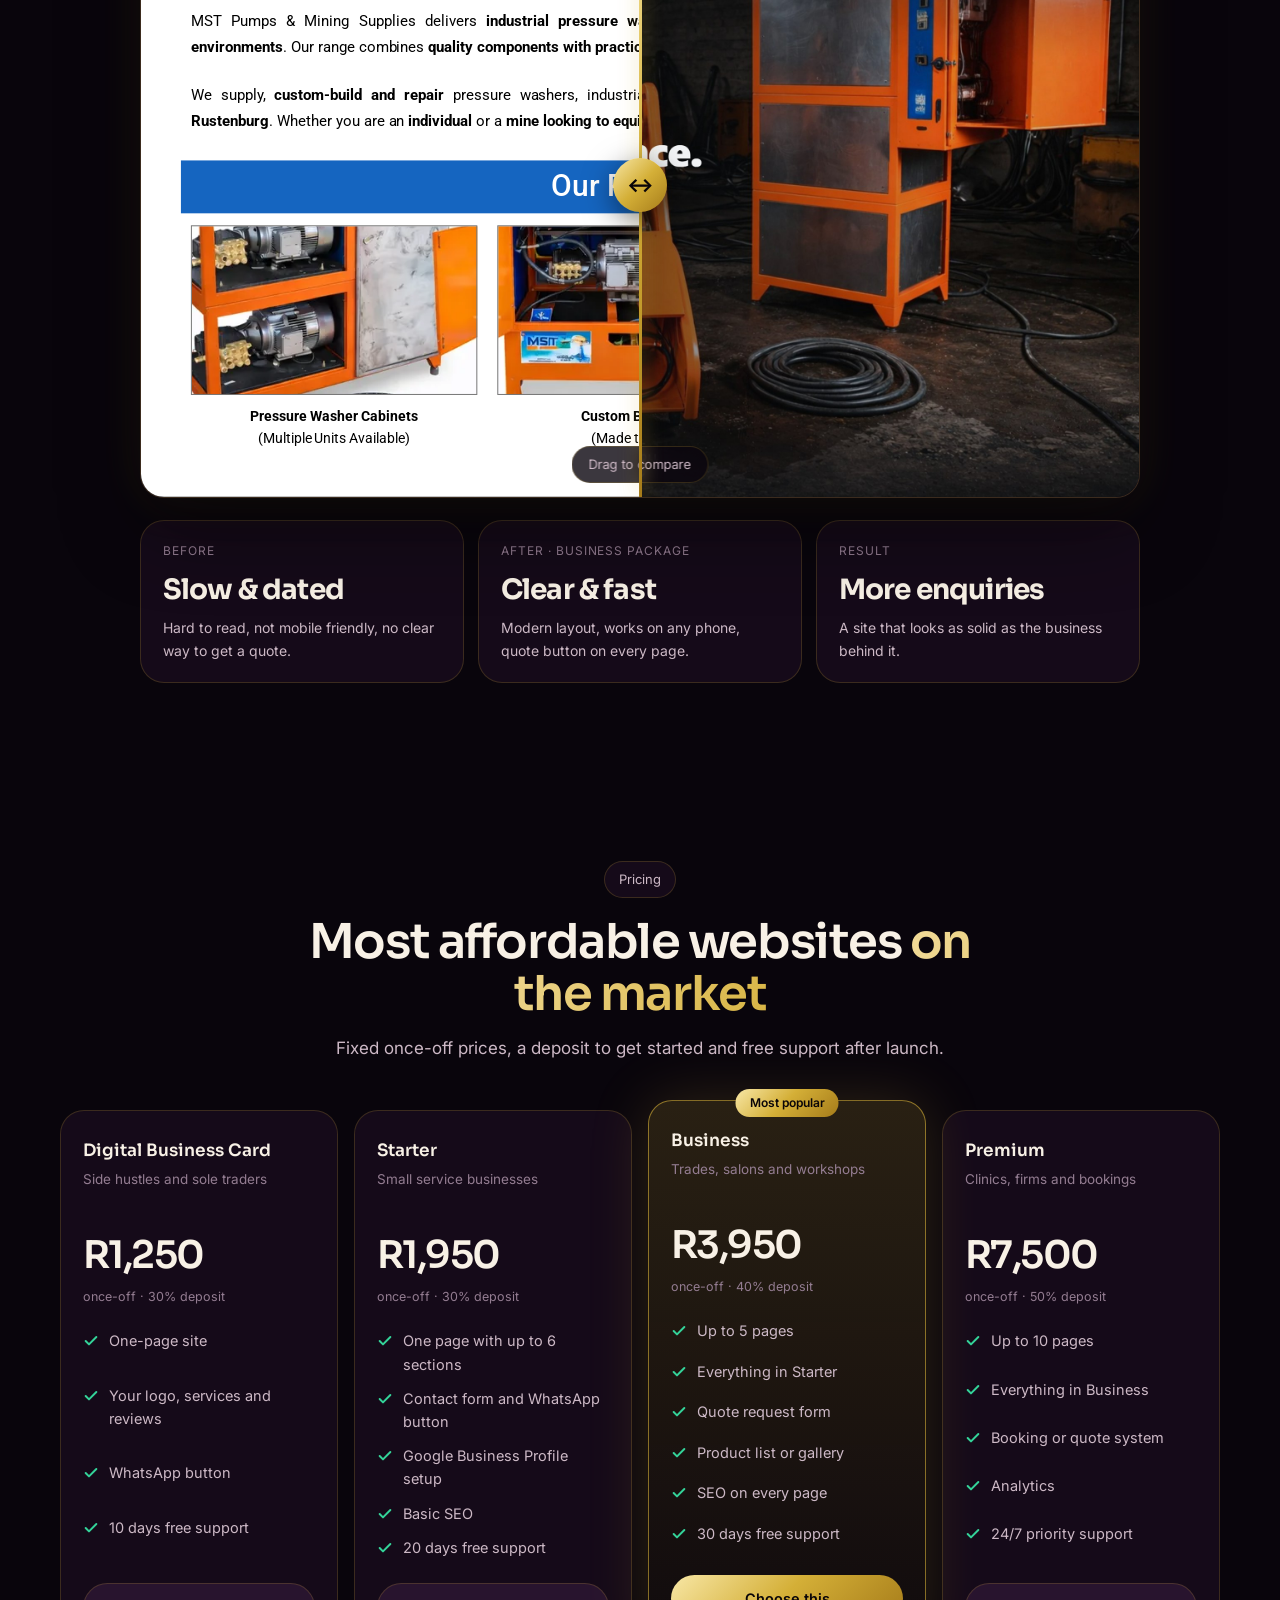
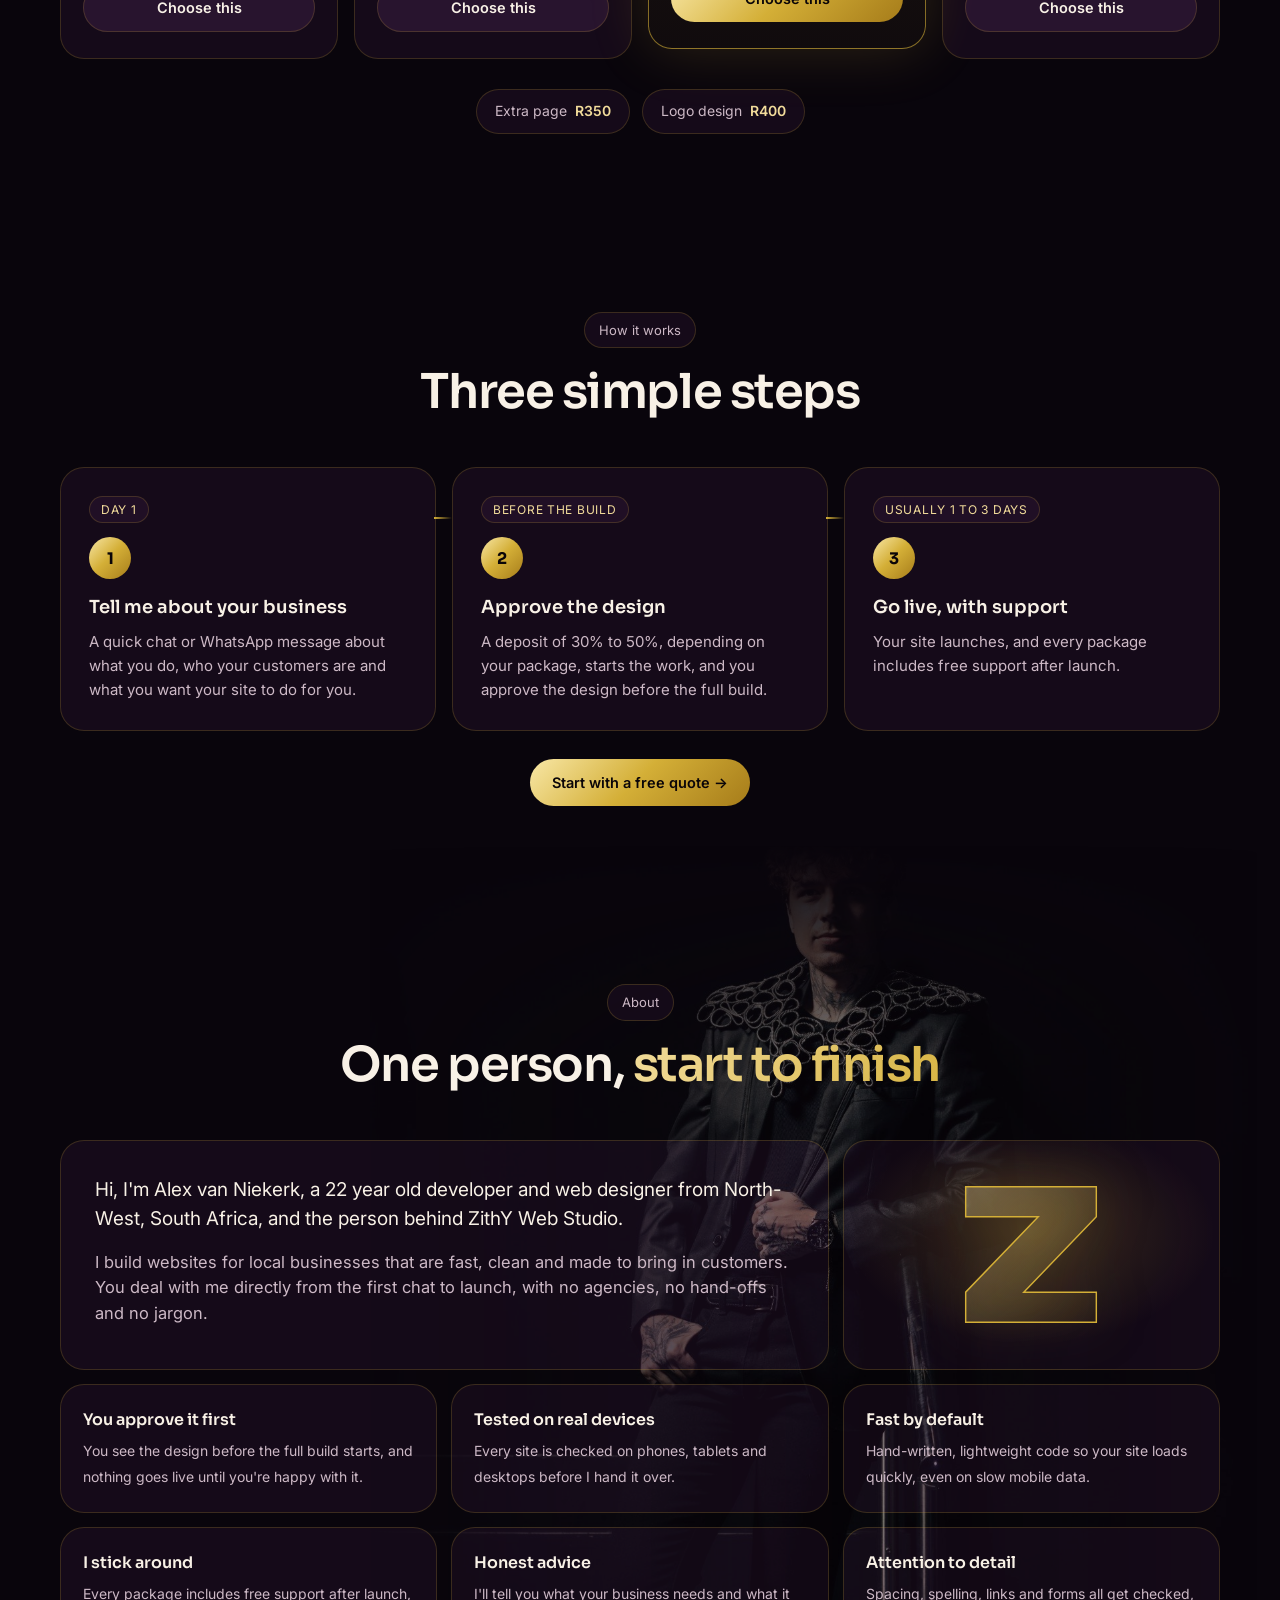
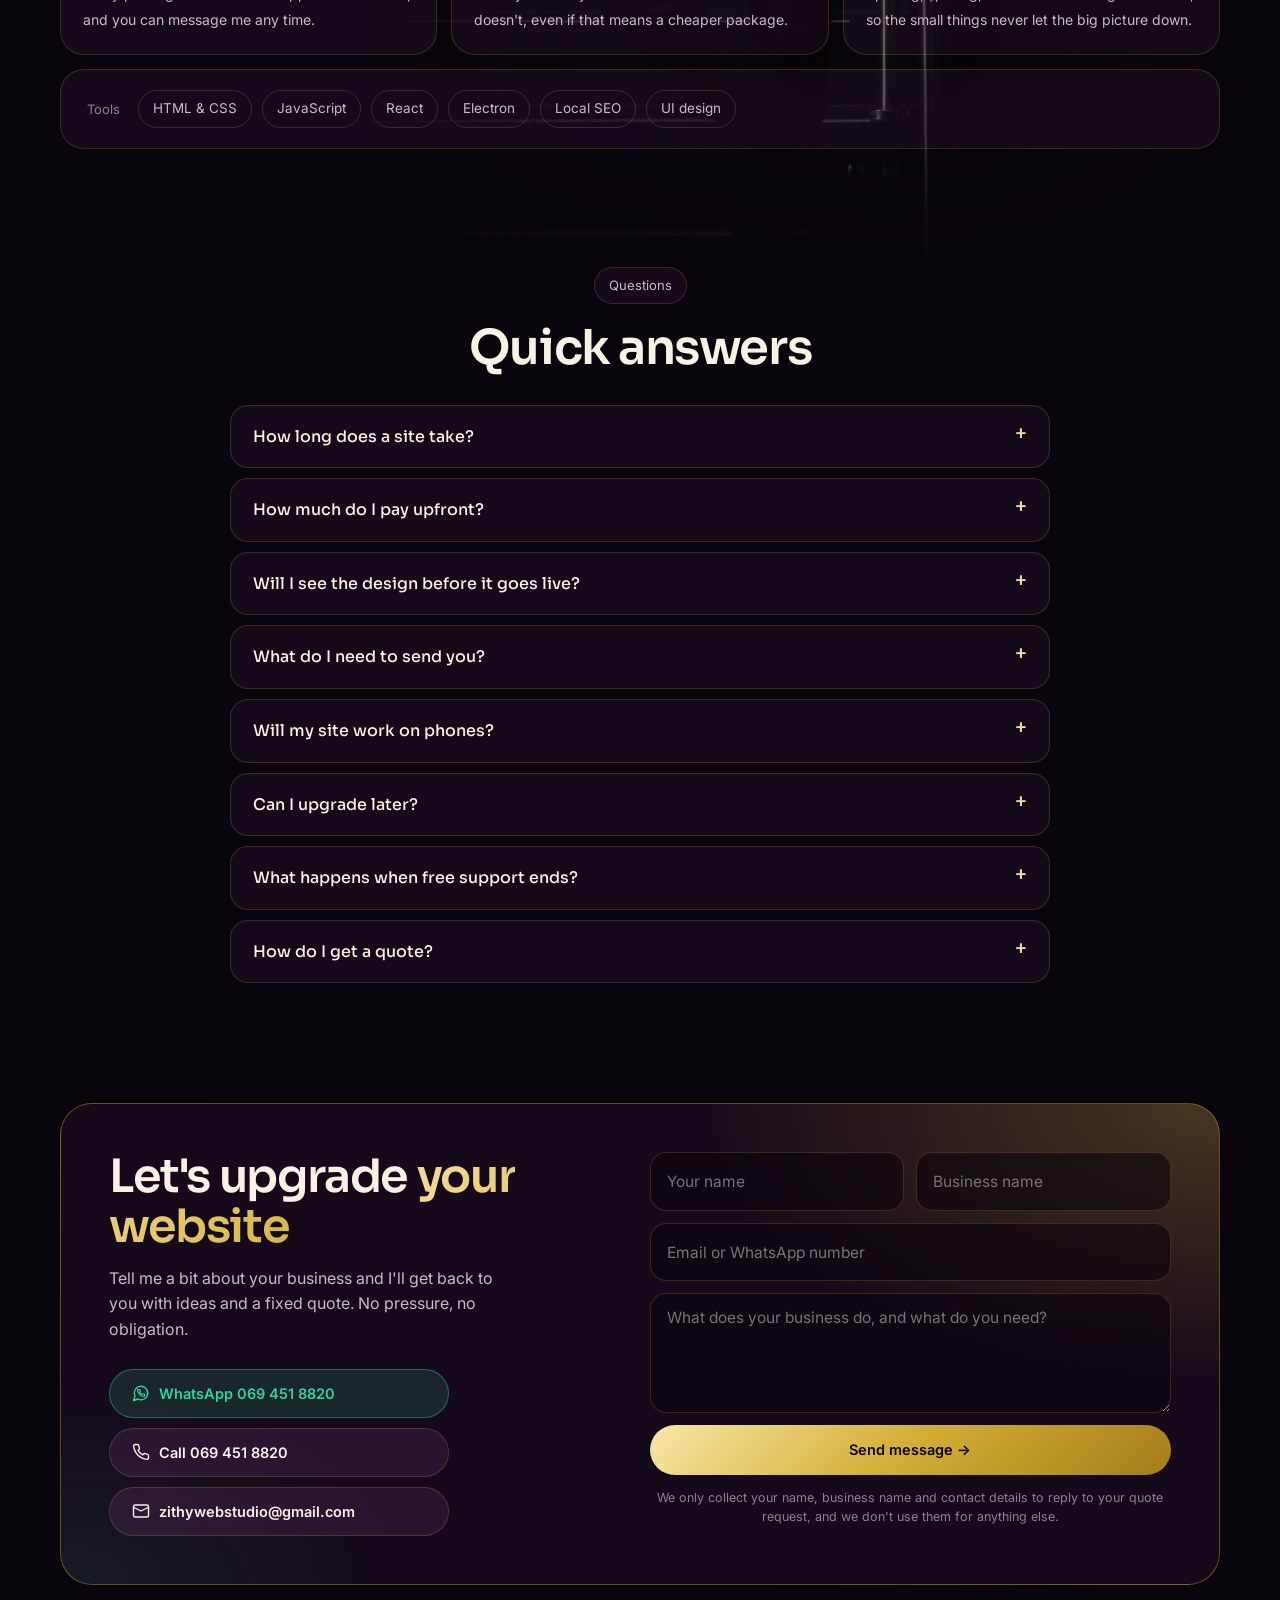
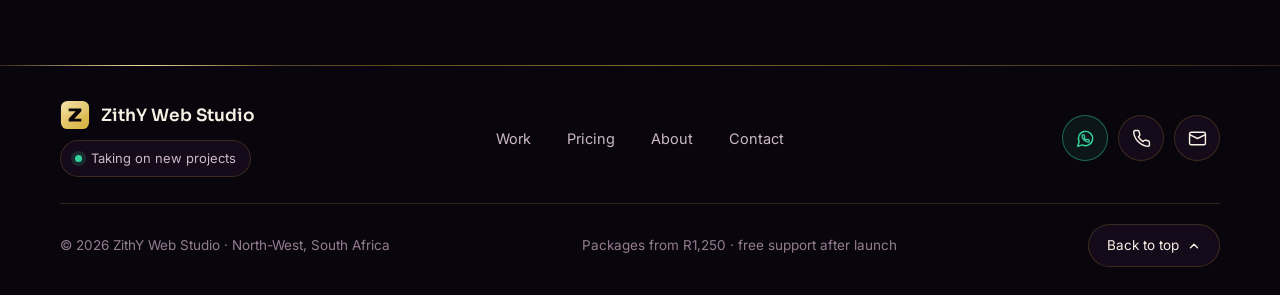
<file: work.html>
<!doctype html><html lang="en"><head><meta charset="utf-8"><meta name="viewport" content="width=device-width,initial-scale=1"><title>ZithY Web Studio</title>
<noscript><meta http-equiv="refresh" content="0; url=index.html#work"></noscript><link rel="canonical" href="index.html#work"><link rel="icon" href="favicon.svg" type="image/svg+xml">
<style>body{margin:0;min-height:100vh;display:grid;place-items:center;background:#09050c;color:#cdb9c6;font:16px Inter,system-ui,sans-serif}a{color:#f2dc9b}</style>
<script>location.replace('index.html#work');</script></head><body><p>Taking you to the <a href="index.html#work">work section</a>…</p></body></html>
</file>
